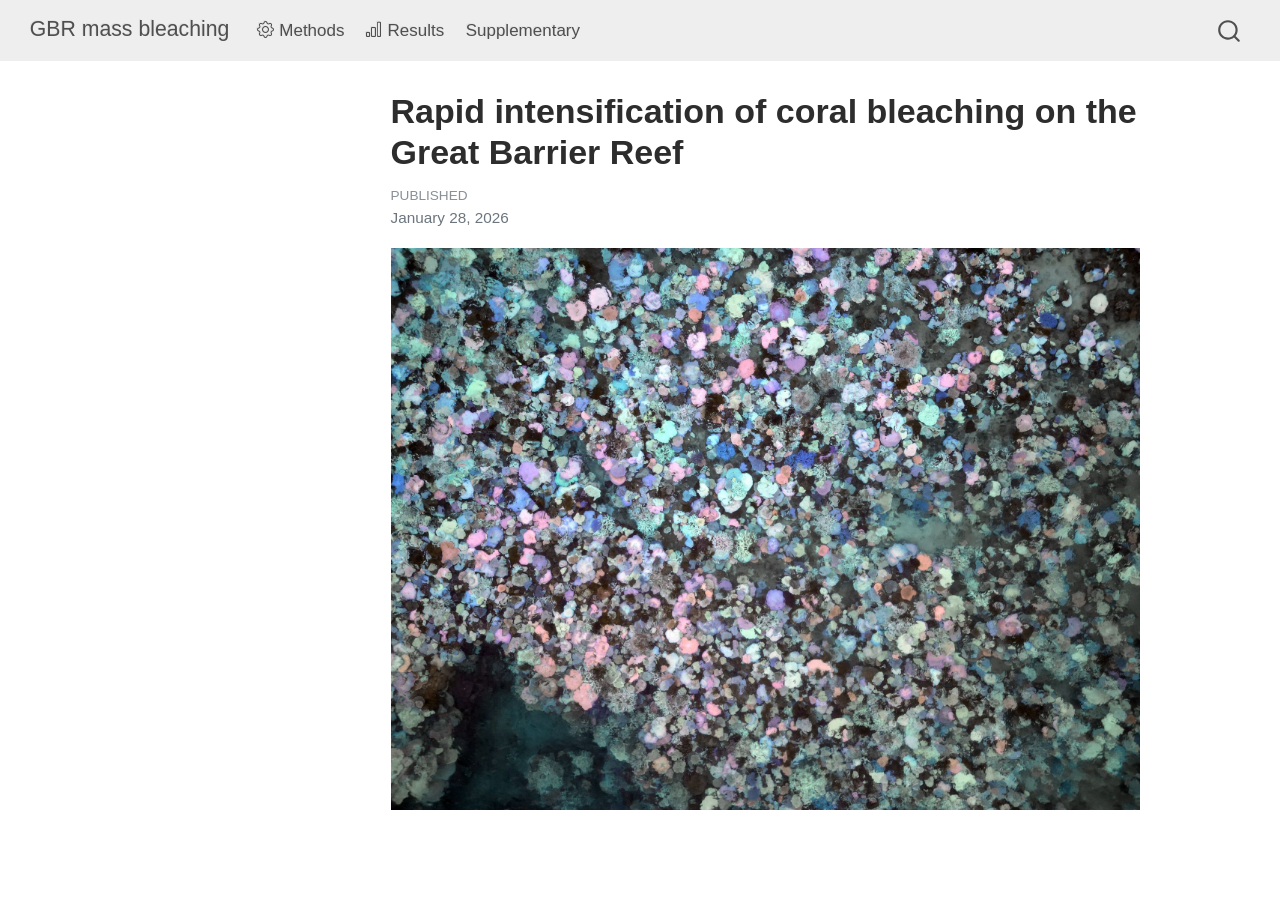
<file: docs/index.html>
<!DOCTYPE html>
<html xmlns="http://www.w3.org/1999/xhtml" lang="en" xml:lang="en"><head>

<meta charset="utf-8">
<meta name="generator" content="quarto-1.7.29">

<meta name="viewport" content="width=device-width, initial-scale=1.0, user-scalable=yes">

<meta name="dcterms.date" content="2026-01-28">

<title>Rapid intensification of coral bleaching on the Great Barrier Reef – GBR mass bleaching</title>
<style>
code{white-space: pre-wrap;}
span.smallcaps{font-variant: small-caps;}
div.columns{display: flex; gap: min(4vw, 1.5em);}
div.column{flex: auto; overflow-x: auto;}
div.hanging-indent{margin-left: 1.5em; text-indent: -1.5em;}
ul.task-list{list-style: none;}
ul.task-list li input[type="checkbox"] {
  width: 0.8em;
  margin: 0 0.8em 0.2em -1em; /* quarto-specific, see https://github.com/quarto-dev/quarto-cli/issues/4556 */ 
  vertical-align: middle;
}
</style>


<script src="site_libs/quarto-nav/quarto-nav.js"></script>
<script src="site_libs/quarto-nav/headroom.min.js"></script>
<script src="site_libs/clipboard/clipboard.min.js"></script>
<script src="site_libs/quarto-search/autocomplete.umd.js"></script>
<script src="site_libs/quarto-search/fuse.min.js"></script>
<script src="site_libs/quarto-search/quarto-search.js"></script>
<meta name="quarto:offset" content="./">
<script src="site_libs/quarto-html/quarto.js" type="module"></script>
<script src="site_libs/quarto-html/tabsets/tabsets.js" type="module"></script>
<script src="site_libs/quarto-html/popper.min.js"></script>
<script src="site_libs/quarto-html/tippy.umd.min.js"></script>
<script src="site_libs/quarto-html/anchor.min.js"></script>
<link href="site_libs/quarto-html/tippy.css" rel="stylesheet">
<link href="site_libs/quarto-html/quarto-syntax-highlighting-0815c480559380816a4d1ea211a47e91.css" rel="stylesheet" id="quarto-text-highlighting-styles">
<script src="site_libs/bootstrap/bootstrap.min.js"></script>
<link href="site_libs/bootstrap/bootstrap-icons.css" rel="stylesheet">
<link href="site_libs/bootstrap/bootstrap-0266d51b2f4985fa0bcdeac7e8e33983.min.css" rel="stylesheet" append-hash="true" id="quarto-bootstrap" data-mode="light">
<script id="quarto-search-options" type="application/json">{
  "location": "navbar",
  "copy-button": false,
  "collapse-after": 3,
  "panel-placement": "end",
  "type": "overlay",
  "limit": 50,
  "keyboard-shortcut": [
    "f",
    "/",
    "s"
  ],
  "show-item-context": false,
  "language": {
    "search-no-results-text": "No results",
    "search-matching-documents-text": "matching documents",
    "search-copy-link-title": "Copy link to search",
    "search-hide-matches-text": "Hide additional matches",
    "search-more-match-text": "more match in this document",
    "search-more-matches-text": "more matches in this document",
    "search-clear-button-title": "Clear",
    "search-text-placeholder": "",
    "search-detached-cancel-button-title": "Cancel",
    "search-submit-button-title": "Submit",
    "search-label": "Search"
  }
}</script>


</head>

<body class="floating nav-fixed fullcontent quarto-light">

<div id="quarto-search-results"></div>
  <header id="quarto-header" class="headroom fixed-top">
    <nav class="navbar navbar-expand-lg " data-bs-theme="dark">
      <div class="navbar-container container-fluid">
      <div class="navbar-brand-container mx-auto">
    <a class="navbar-brand" href="./index.html">
    <span class="navbar-title">GBR mass bleaching</span>
    </a>
  </div>
            <div id="quarto-search" class="" title="Search"></div>
          <button class="navbar-toggler" type="button" data-bs-toggle="collapse" data-bs-target="#navbarCollapse" aria-controls="navbarCollapse" role="menu" aria-expanded="false" aria-label="Toggle navigation" onclick="if (window.quartoToggleHeadroom) { window.quartoToggleHeadroom(); }">
  <span class="navbar-toggler-icon"></span>
</button>
          <div class="collapse navbar-collapse" id="navbarCollapse">
            <ul class="navbar-nav navbar-nav-scroll me-auto">
  <li class="nav-item">
    <a class="nav-link" href="./methods.html"> <i class="bi bi-gear" role="img">
</i> 
<span class="menu-text">Methods</span></a>
  </li>  
  <li class="nav-item">
    <a class="nav-link" href="./manuscript.html"> <i class="bi bi-bar-chart" role="img">
</i> 
<span class="menu-text">Results</span></a>
  </li>  
  <li class="nav-item">
    <a class="nav-link" href="./supplementary.html"> <i class="bi bi-id-card" role="img">
</i> 
<span class="menu-text">Supplementary</span></a>
  </li>  
</ul>
          </div> <!-- /navcollapse -->
            <div class="quarto-navbar-tools">
</div>
      </div> <!-- /container-fluid -->
    </nav>
</header>
<!-- content -->
<div id="quarto-content" class="quarto-container page-columns page-rows-contents page-layout-article page-navbar">
<!-- sidebar -->
  <nav id="quarto-sidebar" class="sidebar collapse collapse-horizontal quarto-sidebar-collapse-item sidebar-navigation floating overflow-auto">
    
</nav>
<div id="quarto-sidebar-glass" class="quarto-sidebar-collapse-item" data-bs-toggle="collapse" data-bs-target=".quarto-sidebar-collapse-item"></div>
<!-- margin-sidebar -->
    
<!-- main -->
<main class="content" id="quarto-document-content">

<header id="title-block-header" class="quarto-title-block default">
<div class="quarto-title">
<h1 class="title">Rapid intensification of coral bleaching on the Great Barrier Reef</h1>
</div>



<div class="quarto-title-meta">

    
    <div>
    <div class="quarto-title-meta-heading">Published</div>
    <div class="quarto-title-meta-contents">
      <p class="date">January 28, 2026</p>
    </div>
  </div>
  
    
  </div>
  


</header>


<div class="quarto-figure quarto-figure-center">
<figure class="figure">
<p><img src="images/iiF04oQC.jpeg" class="img-fluid quarto-figure quarto-figure-center figure-img"></p>
</figure>
</div>



</main> <!-- /main -->
<script id="quarto-html-after-body" type="application/javascript">
  window.document.addEventListener("DOMContentLoaded", function (event) {
    const icon = "";
    const anchorJS = new window.AnchorJS();
    anchorJS.options = {
      placement: 'right',
      icon: icon
    };
    anchorJS.add('.anchored');
    const isCodeAnnotation = (el) => {
      for (const clz of el.classList) {
        if (clz.startsWith('code-annotation-')) {                     
          return true;
        }
      }
      return false;
    }
    const onCopySuccess = function(e) {
      // button target
      const button = e.trigger;
      // don't keep focus
      button.blur();
      // flash "checked"
      button.classList.add('code-copy-button-checked');
      var currentTitle = button.getAttribute("title");
      button.setAttribute("title", "Copied!");
      let tooltip;
      if (window.bootstrap) {
        button.setAttribute("data-bs-toggle", "tooltip");
        button.setAttribute("data-bs-placement", "left");
        button.setAttribute("data-bs-title", "Copied!");
        tooltip = new bootstrap.Tooltip(button, 
          { trigger: "manual", 
            customClass: "code-copy-button-tooltip",
            offset: [0, -8]});
        tooltip.show();    
      }
      setTimeout(function() {
        if (tooltip) {
          tooltip.hide();
          button.removeAttribute("data-bs-title");
          button.removeAttribute("data-bs-toggle");
          button.removeAttribute("data-bs-placement");
        }
        button.setAttribute("title", currentTitle);
        button.classList.remove('code-copy-button-checked');
      }, 1000);
      // clear code selection
      e.clearSelection();
    }
    const getTextToCopy = function(trigger) {
        const codeEl = trigger.previousElementSibling.cloneNode(true);
        for (const childEl of codeEl.children) {
          if (isCodeAnnotation(childEl)) {
            childEl.remove();
          }
        }
        return codeEl.innerText;
    }
    const clipboard = new window.ClipboardJS('.code-copy-button:not([data-in-quarto-modal])', {
      text: getTextToCopy
    });
    clipboard.on('success', onCopySuccess);
    if (window.document.getElementById('quarto-embedded-source-code-modal')) {
      const clipboardModal = new window.ClipboardJS('.code-copy-button[data-in-quarto-modal]', {
        text: getTextToCopy,
        container: window.document.getElementById('quarto-embedded-source-code-modal')
      });
      clipboardModal.on('success', onCopySuccess);
    }
      var localhostRegex = new RegExp(/^(?:http|https):\/\/localhost\:?[0-9]*\//);
      var mailtoRegex = new RegExp(/^mailto:/);
        var filterRegex = new RegExp('/' + window.location.host + '/');
      var isInternal = (href) => {
          return filterRegex.test(href) || localhostRegex.test(href) || mailtoRegex.test(href);
      }
      // Inspect non-navigation links and adorn them if external
     var links = window.document.querySelectorAll('a[href]:not(.nav-link):not(.navbar-brand):not(.toc-action):not(.sidebar-link):not(.sidebar-item-toggle):not(.pagination-link):not(.no-external):not([aria-hidden]):not(.dropdown-item):not(.quarto-navigation-tool):not(.about-link)');
      for (var i=0; i<links.length; i++) {
        const link = links[i];
        if (!isInternal(link.href)) {
          // undo the damage that might have been done by quarto-nav.js in the case of
          // links that we want to consider external
          if (link.dataset.originalHref !== undefined) {
            link.href = link.dataset.originalHref;
          }
        }
      }
    function tippyHover(el, contentFn, onTriggerFn, onUntriggerFn) {
      const config = {
        allowHTML: true,
        maxWidth: 500,
        delay: 100,
        arrow: false,
        appendTo: function(el) {
            return el.parentElement;
        },
        interactive: true,
        interactiveBorder: 10,
        theme: 'quarto',
        placement: 'bottom-start',
      };
      if (contentFn) {
        config.content = contentFn;
      }
      if (onTriggerFn) {
        config.onTrigger = onTriggerFn;
      }
      if (onUntriggerFn) {
        config.onUntrigger = onUntriggerFn;
      }
      window.tippy(el, config); 
    }
    const noterefs = window.document.querySelectorAll('a[role="doc-noteref"]');
    for (var i=0; i<noterefs.length; i++) {
      const ref = noterefs[i];
      tippyHover(ref, function() {
        // use id or data attribute instead here
        let href = ref.getAttribute('data-footnote-href') || ref.getAttribute('href');
        try { href = new URL(href).hash; } catch {}
        const id = href.replace(/^#\/?/, "");
        const note = window.document.getElementById(id);
        if (note) {
          return note.innerHTML;
        } else {
          return "";
        }
      });
    }
    const xrefs = window.document.querySelectorAll('a.quarto-xref');
    const processXRef = (id, note) => {
      // Strip column container classes
      const stripColumnClz = (el) => {
        el.classList.remove("page-full", "page-columns");
        if (el.children) {
          for (const child of el.children) {
            stripColumnClz(child);
          }
        }
      }
      stripColumnClz(note)
      if (id === null || id.startsWith('sec-')) {
        // Special case sections, only their first couple elements
        const container = document.createElement("div");
        if (note.children && note.children.length > 2) {
          container.appendChild(note.children[0].cloneNode(true));
          for (let i = 1; i < note.children.length; i++) {
            const child = note.children[i];
            if (child.tagName === "P" && child.innerText === "") {
              continue;
            } else {
              container.appendChild(child.cloneNode(true));
              break;
            }
          }
          if (window.Quarto?.typesetMath) {
            window.Quarto.typesetMath(container);
          }
          return container.innerHTML
        } else {
          if (window.Quarto?.typesetMath) {
            window.Quarto.typesetMath(note);
          }
          return note.innerHTML;
        }
      } else {
        // Remove any anchor links if they are present
        const anchorLink = note.querySelector('a.anchorjs-link');
        if (anchorLink) {
          anchorLink.remove();
        }
        if (window.Quarto?.typesetMath) {
          window.Quarto.typesetMath(note);
        }
        if (note.classList.contains("callout")) {
          return note.outerHTML;
        } else {
          return note.innerHTML;
        }
      }
    }
    for (var i=0; i<xrefs.length; i++) {
      const xref = xrefs[i];
      tippyHover(xref, undefined, function(instance) {
        instance.disable();
        let url = xref.getAttribute('href');
        let hash = undefined; 
        if (url.startsWith('#')) {
          hash = url;
        } else {
          try { hash = new URL(url).hash; } catch {}
        }
        if (hash) {
          const id = hash.replace(/^#\/?/, "");
          const note = window.document.getElementById(id);
          if (note !== null) {
            try {
              const html = processXRef(id, note.cloneNode(true));
              instance.setContent(html);
            } finally {
              instance.enable();
              instance.show();
            }
          } else {
            // See if we can fetch this
            fetch(url.split('#')[0])
            .then(res => res.text())
            .then(html => {
              const parser = new DOMParser();
              const htmlDoc = parser.parseFromString(html, "text/html");
              const note = htmlDoc.getElementById(id);
              if (note !== null) {
                const html = processXRef(id, note);
                instance.setContent(html);
              } 
            }).finally(() => {
              instance.enable();
              instance.show();
            });
          }
        } else {
          // See if we can fetch a full url (with no hash to target)
          // This is a special case and we should probably do some content thinning / targeting
          fetch(url)
          .then(res => res.text())
          .then(html => {
            const parser = new DOMParser();
            const htmlDoc = parser.parseFromString(html, "text/html");
            const note = htmlDoc.querySelector('main.content');
            if (note !== null) {
              // This should only happen for chapter cross references
              // (since there is no id in the URL)
              // remove the first header
              if (note.children.length > 0 && note.children[0].tagName === "HEADER") {
                note.children[0].remove();
              }
              const html = processXRef(null, note);
              instance.setContent(html);
            } 
          }).finally(() => {
            instance.enable();
            instance.show();
          });
        }
      }, function(instance) {
      });
    }
        let selectedAnnoteEl;
        const selectorForAnnotation = ( cell, annotation) => {
          let cellAttr = 'data-code-cell="' + cell + '"';
          let lineAttr = 'data-code-annotation="' +  annotation + '"';
          const selector = 'span[' + cellAttr + '][' + lineAttr + ']';
          return selector;
        }
        const selectCodeLines = (annoteEl) => {
          const doc = window.document;
          const targetCell = annoteEl.getAttribute("data-target-cell");
          const targetAnnotation = annoteEl.getAttribute("data-target-annotation");
          const annoteSpan = window.document.querySelector(selectorForAnnotation(targetCell, targetAnnotation));
          const lines = annoteSpan.getAttribute("data-code-lines").split(",");
          const lineIds = lines.map((line) => {
            return targetCell + "-" + line;
          })
          let top = null;
          let height = null;
          let parent = null;
          if (lineIds.length > 0) {
              //compute the position of the single el (top and bottom and make a div)
              const el = window.document.getElementById(lineIds[0]);
              top = el.offsetTop;
              height = el.offsetHeight;
              parent = el.parentElement.parentElement;
            if (lineIds.length > 1) {
              const lastEl = window.document.getElementById(lineIds[lineIds.length - 1]);
              const bottom = lastEl.offsetTop + lastEl.offsetHeight;
              height = bottom - top;
            }
            if (top !== null && height !== null && parent !== null) {
              // cook up a div (if necessary) and position it 
              let div = window.document.getElementById("code-annotation-line-highlight");
              if (div === null) {
                div = window.document.createElement("div");
                div.setAttribute("id", "code-annotation-line-highlight");
                div.style.position = 'absolute';
                parent.appendChild(div);
              }
              div.style.top = top - 2 + "px";
              div.style.height = height + 4 + "px";
              div.style.left = 0;
              let gutterDiv = window.document.getElementById("code-annotation-line-highlight-gutter");
              if (gutterDiv === null) {
                gutterDiv = window.document.createElement("div");
                gutterDiv.setAttribute("id", "code-annotation-line-highlight-gutter");
                gutterDiv.style.position = 'absolute';
                const codeCell = window.document.getElementById(targetCell);
                const gutter = codeCell.querySelector('.code-annotation-gutter');
                gutter.appendChild(gutterDiv);
              }
              gutterDiv.style.top = top - 2 + "px";
              gutterDiv.style.height = height + 4 + "px";
            }
            selectedAnnoteEl = annoteEl;
          }
        };
        const unselectCodeLines = () => {
          const elementsIds = ["code-annotation-line-highlight", "code-annotation-line-highlight-gutter"];
          elementsIds.forEach((elId) => {
            const div = window.document.getElementById(elId);
            if (div) {
              div.remove();
            }
          });
          selectedAnnoteEl = undefined;
        };
          // Handle positioning of the toggle
      window.addEventListener(
        "resize",
        throttle(() => {
          elRect = undefined;
          if (selectedAnnoteEl) {
            selectCodeLines(selectedAnnoteEl);
          }
        }, 10)
      );
      function throttle(fn, ms) {
      let throttle = false;
      let timer;
        return (...args) => {
          if(!throttle) { // first call gets through
              fn.apply(this, args);
              throttle = true;
          } else { // all the others get throttled
              if(timer) clearTimeout(timer); // cancel #2
              timer = setTimeout(() => {
                fn.apply(this, args);
                timer = throttle = false;
              }, ms);
          }
        };
      }
        // Attach click handler to the DT
        const annoteDls = window.document.querySelectorAll('dt[data-target-cell]');
        for (const annoteDlNode of annoteDls) {
          annoteDlNode.addEventListener('click', (event) => {
            const clickedEl = event.target;
            if (clickedEl !== selectedAnnoteEl) {
              unselectCodeLines();
              const activeEl = window.document.querySelector('dt[data-target-cell].code-annotation-active');
              if (activeEl) {
                activeEl.classList.remove('code-annotation-active');
              }
              selectCodeLines(clickedEl);
              clickedEl.classList.add('code-annotation-active');
            } else {
              // Unselect the line
              unselectCodeLines();
              clickedEl.classList.remove('code-annotation-active');
            }
          });
        }
    const findCites = (el) => {
      const parentEl = el.parentElement;
      if (parentEl) {
        const cites = parentEl.dataset.cites;
        if (cites) {
          return {
            el,
            cites: cites.split(' ')
          };
        } else {
          return findCites(el.parentElement)
        }
      } else {
        return undefined;
      }
    };
    var bibliorefs = window.document.querySelectorAll('a[role="doc-biblioref"]');
    for (var i=0; i<bibliorefs.length; i++) {
      const ref = bibliorefs[i];
      const citeInfo = findCites(ref);
      if (citeInfo) {
        tippyHover(citeInfo.el, function() {
          var popup = window.document.createElement('div');
          citeInfo.cites.forEach(function(cite) {
            var citeDiv = window.document.createElement('div');
            citeDiv.classList.add('hanging-indent');
            citeDiv.classList.add('csl-entry');
            var biblioDiv = window.document.getElementById('ref-' + cite);
            if (biblioDiv) {
              citeDiv.innerHTML = biblioDiv.innerHTML;
            }
            popup.appendChild(citeDiv);
          });
          return popup.innerHTML;
        });
      }
    }
  });
  </script>
</div> <!-- /content -->




</body></html>
</file>
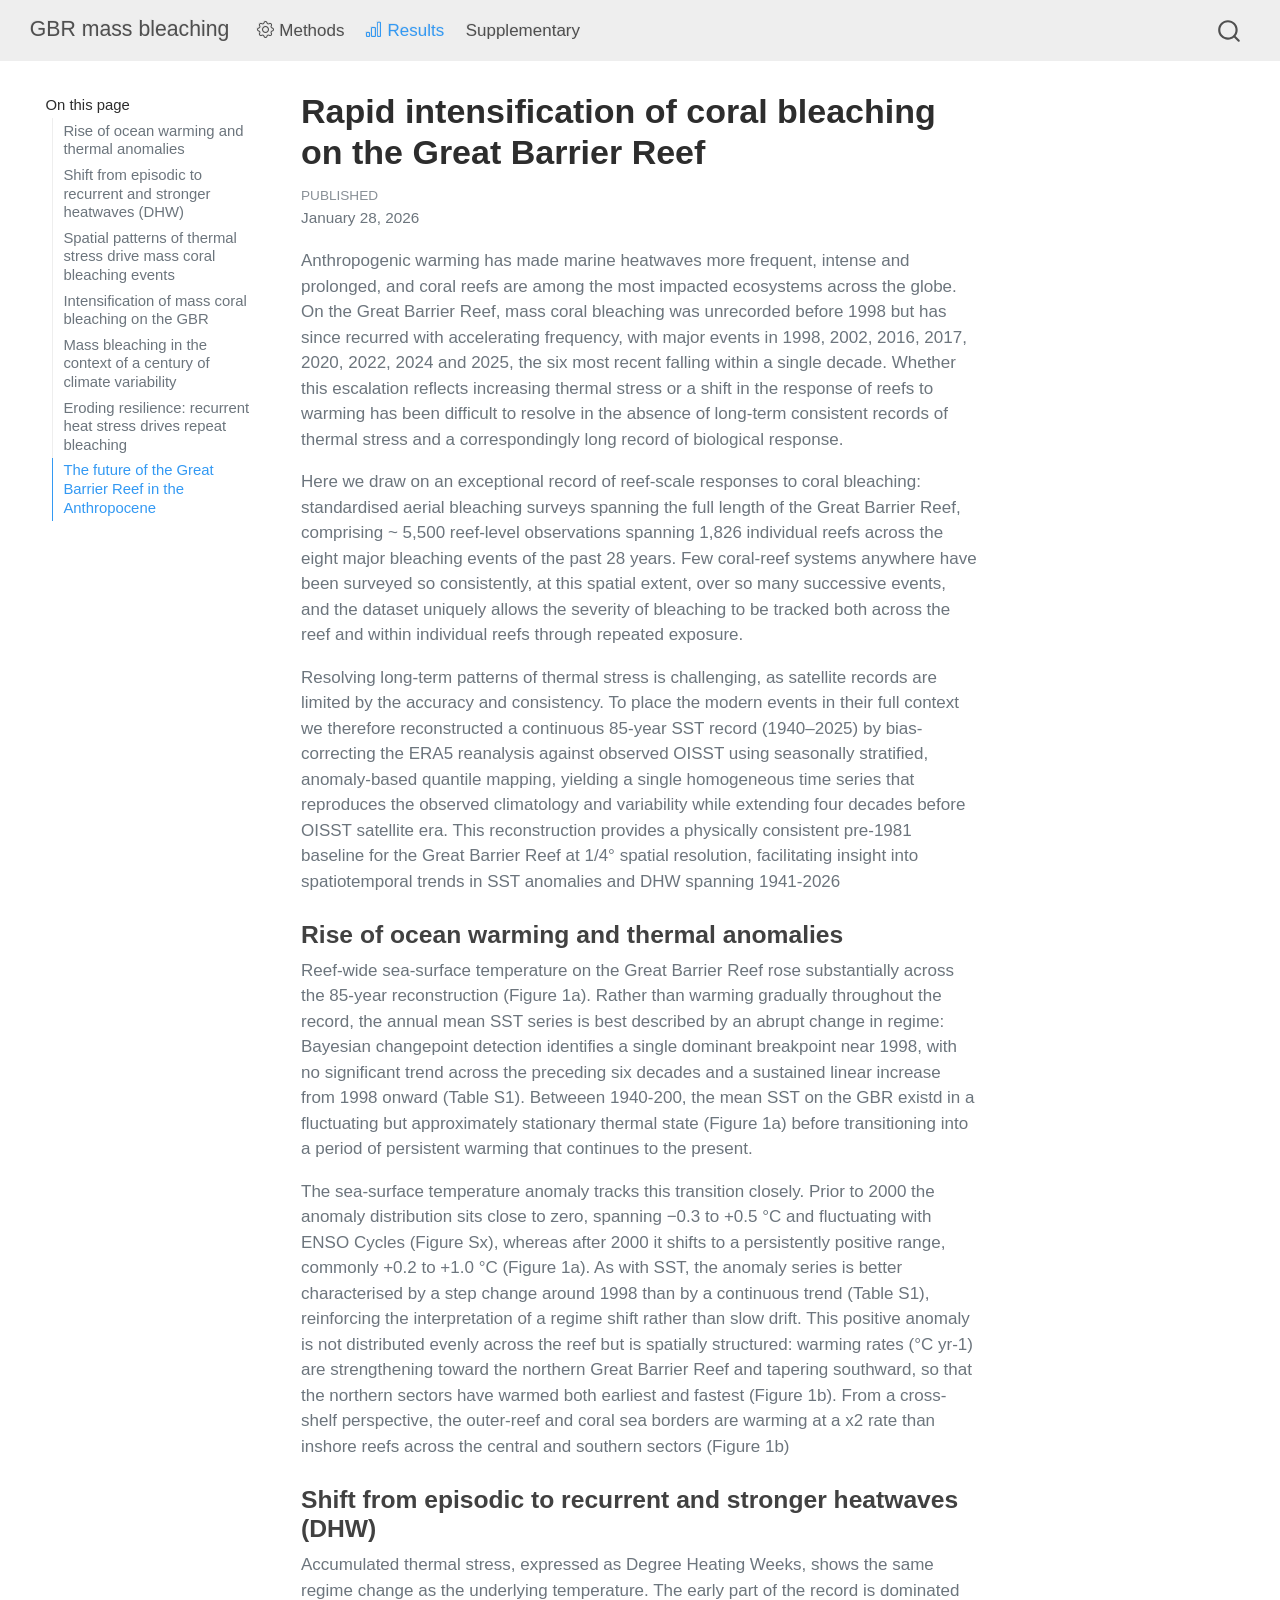
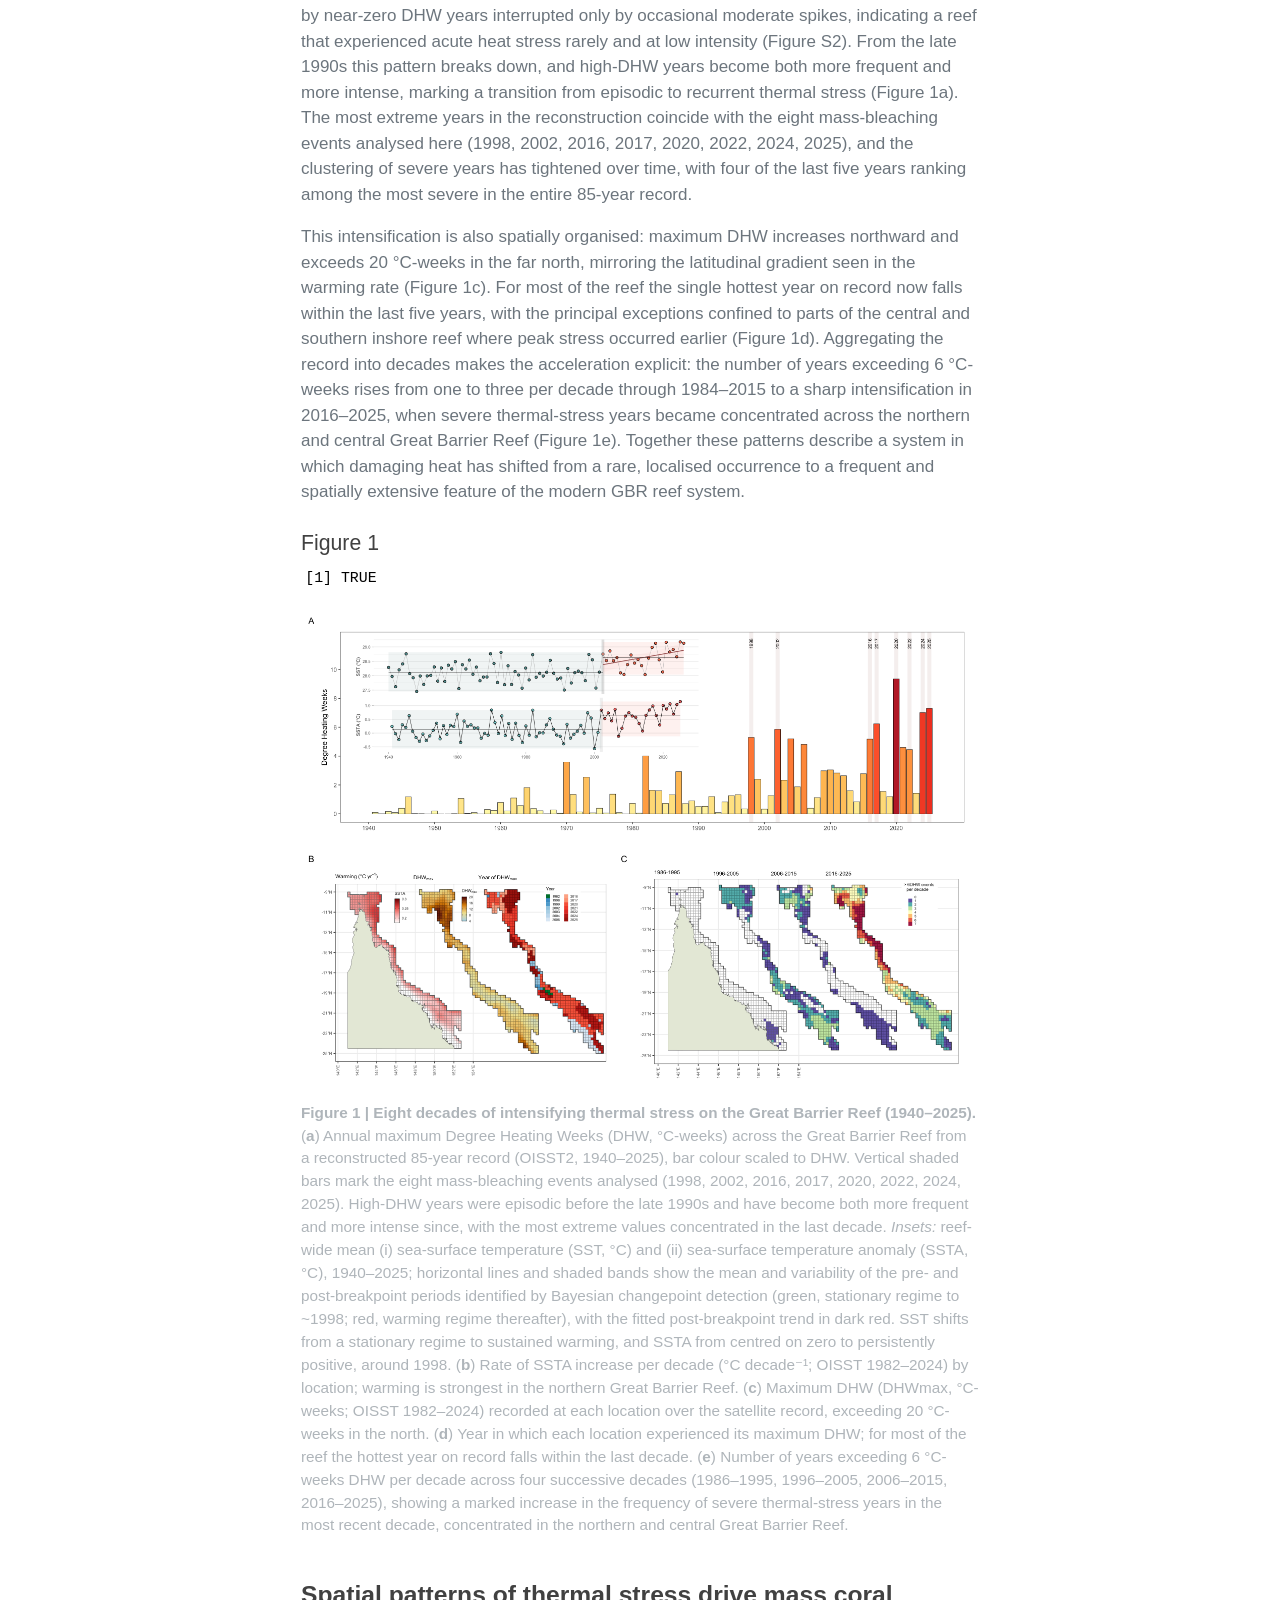
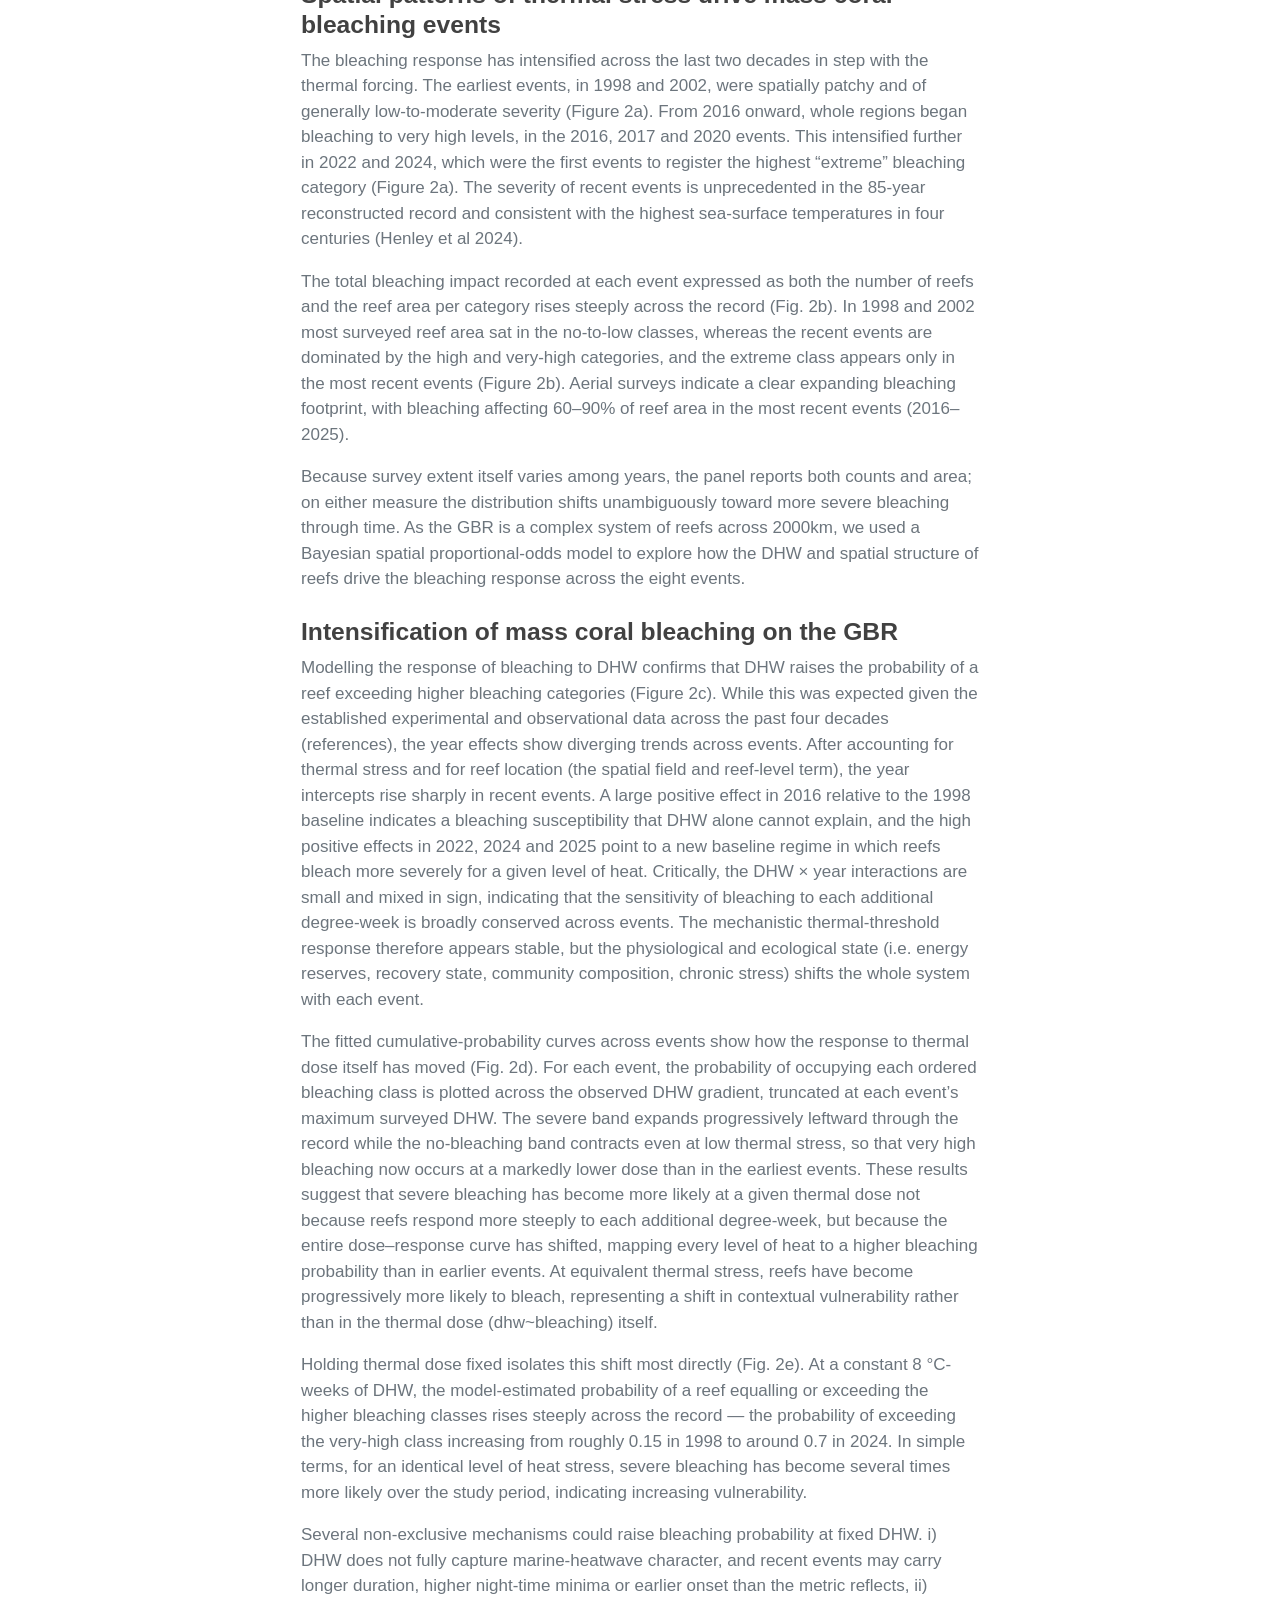
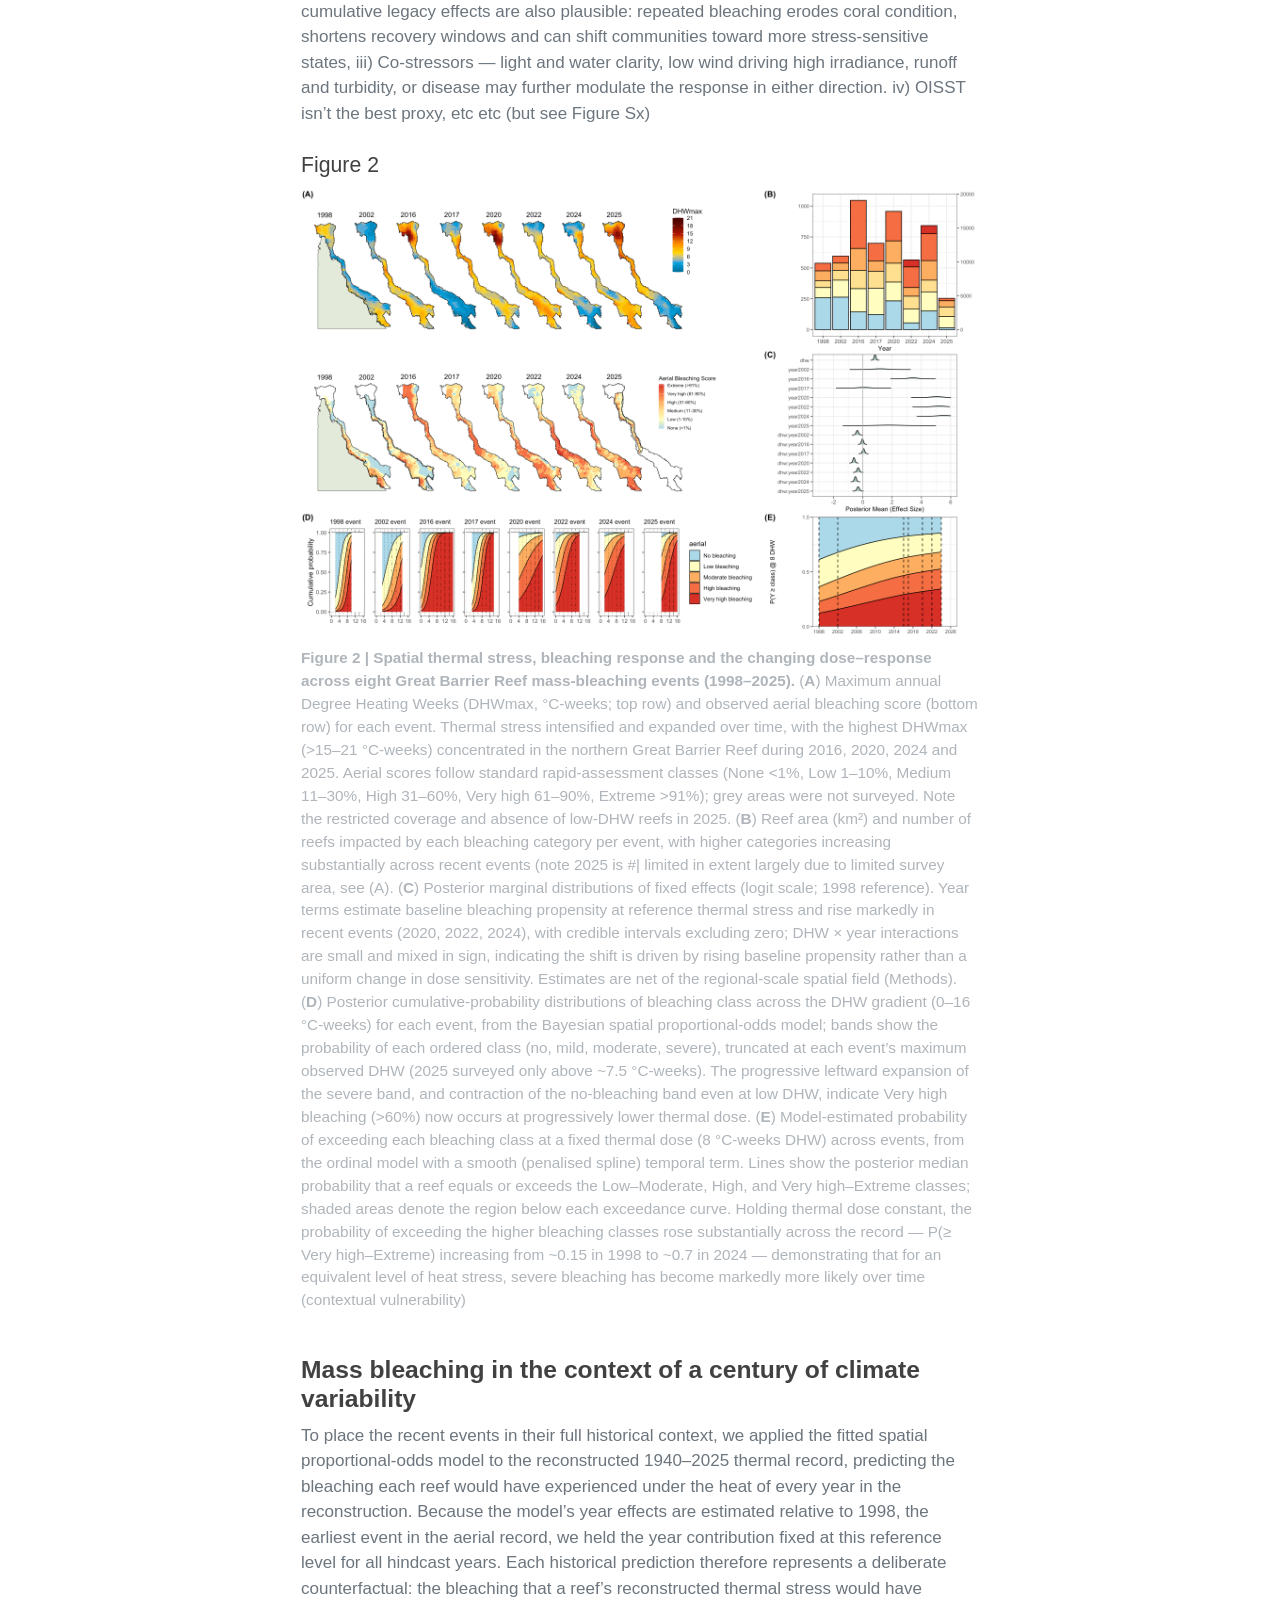
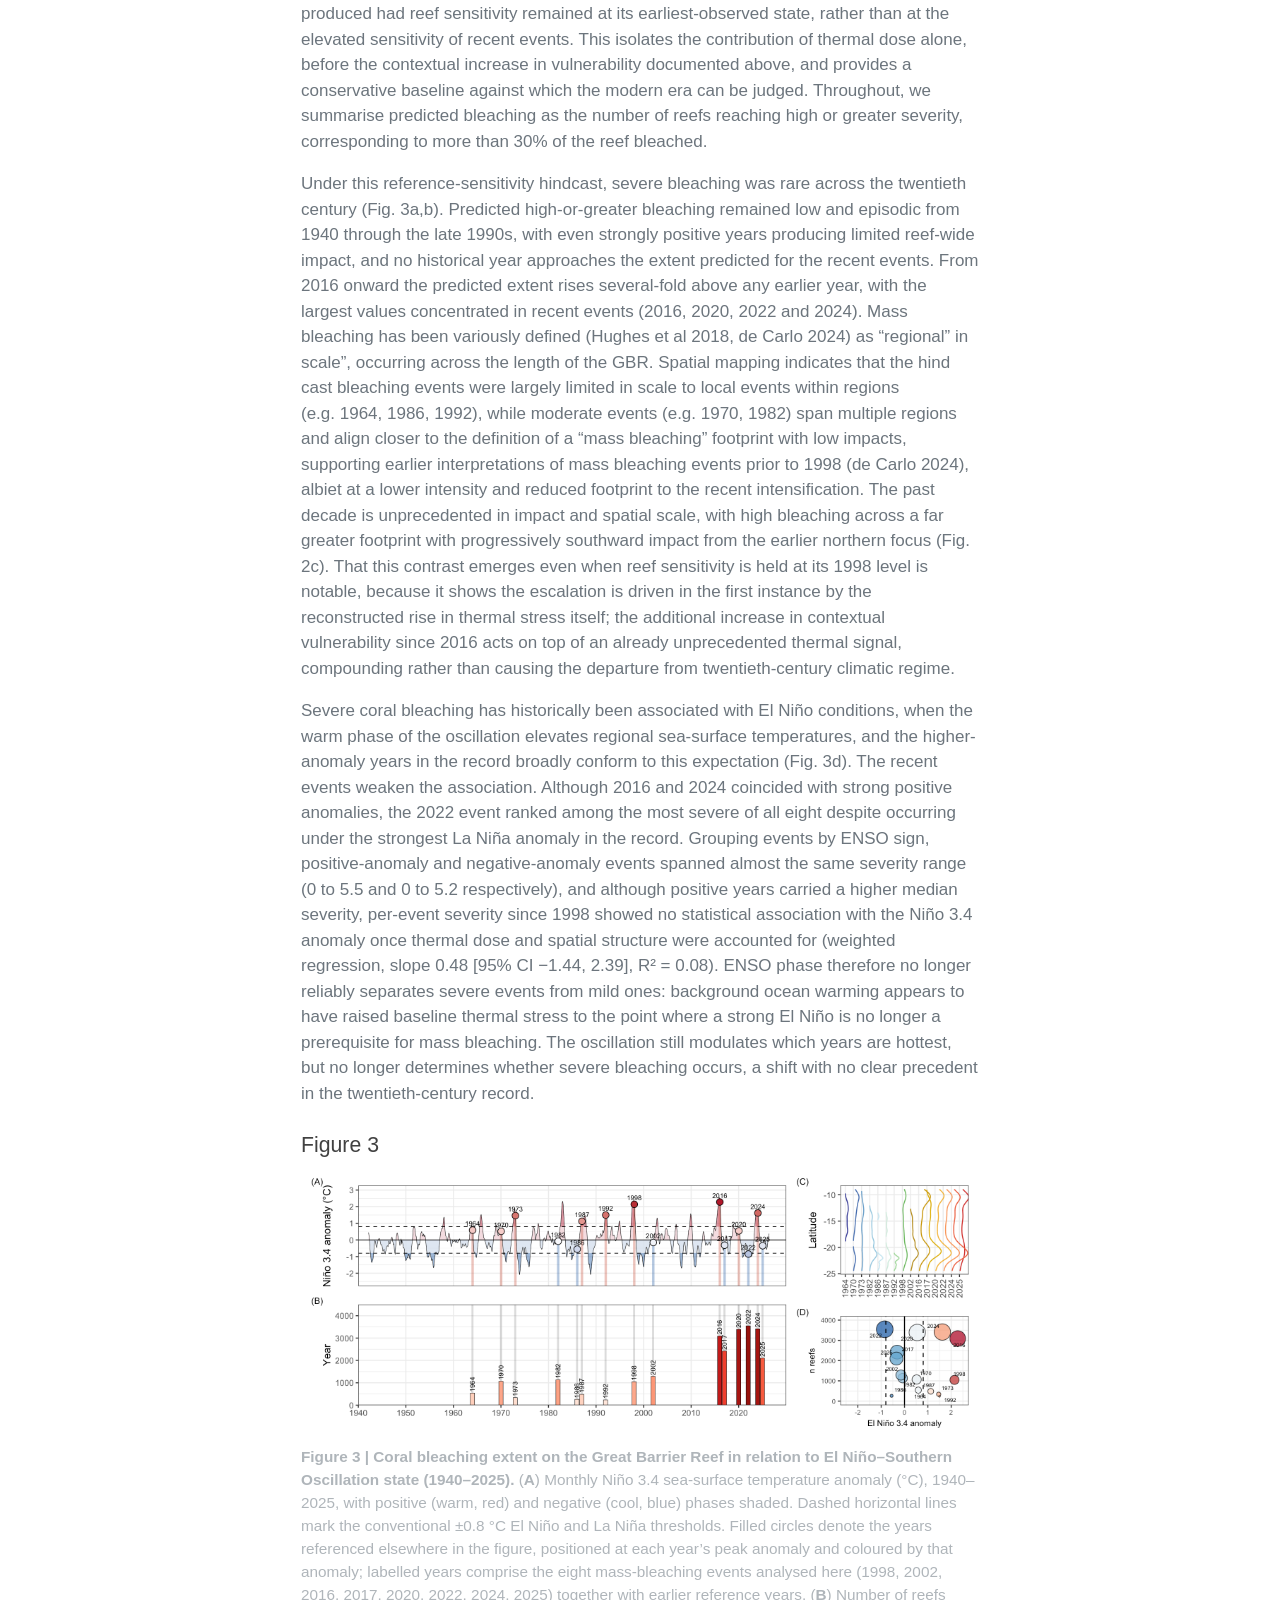
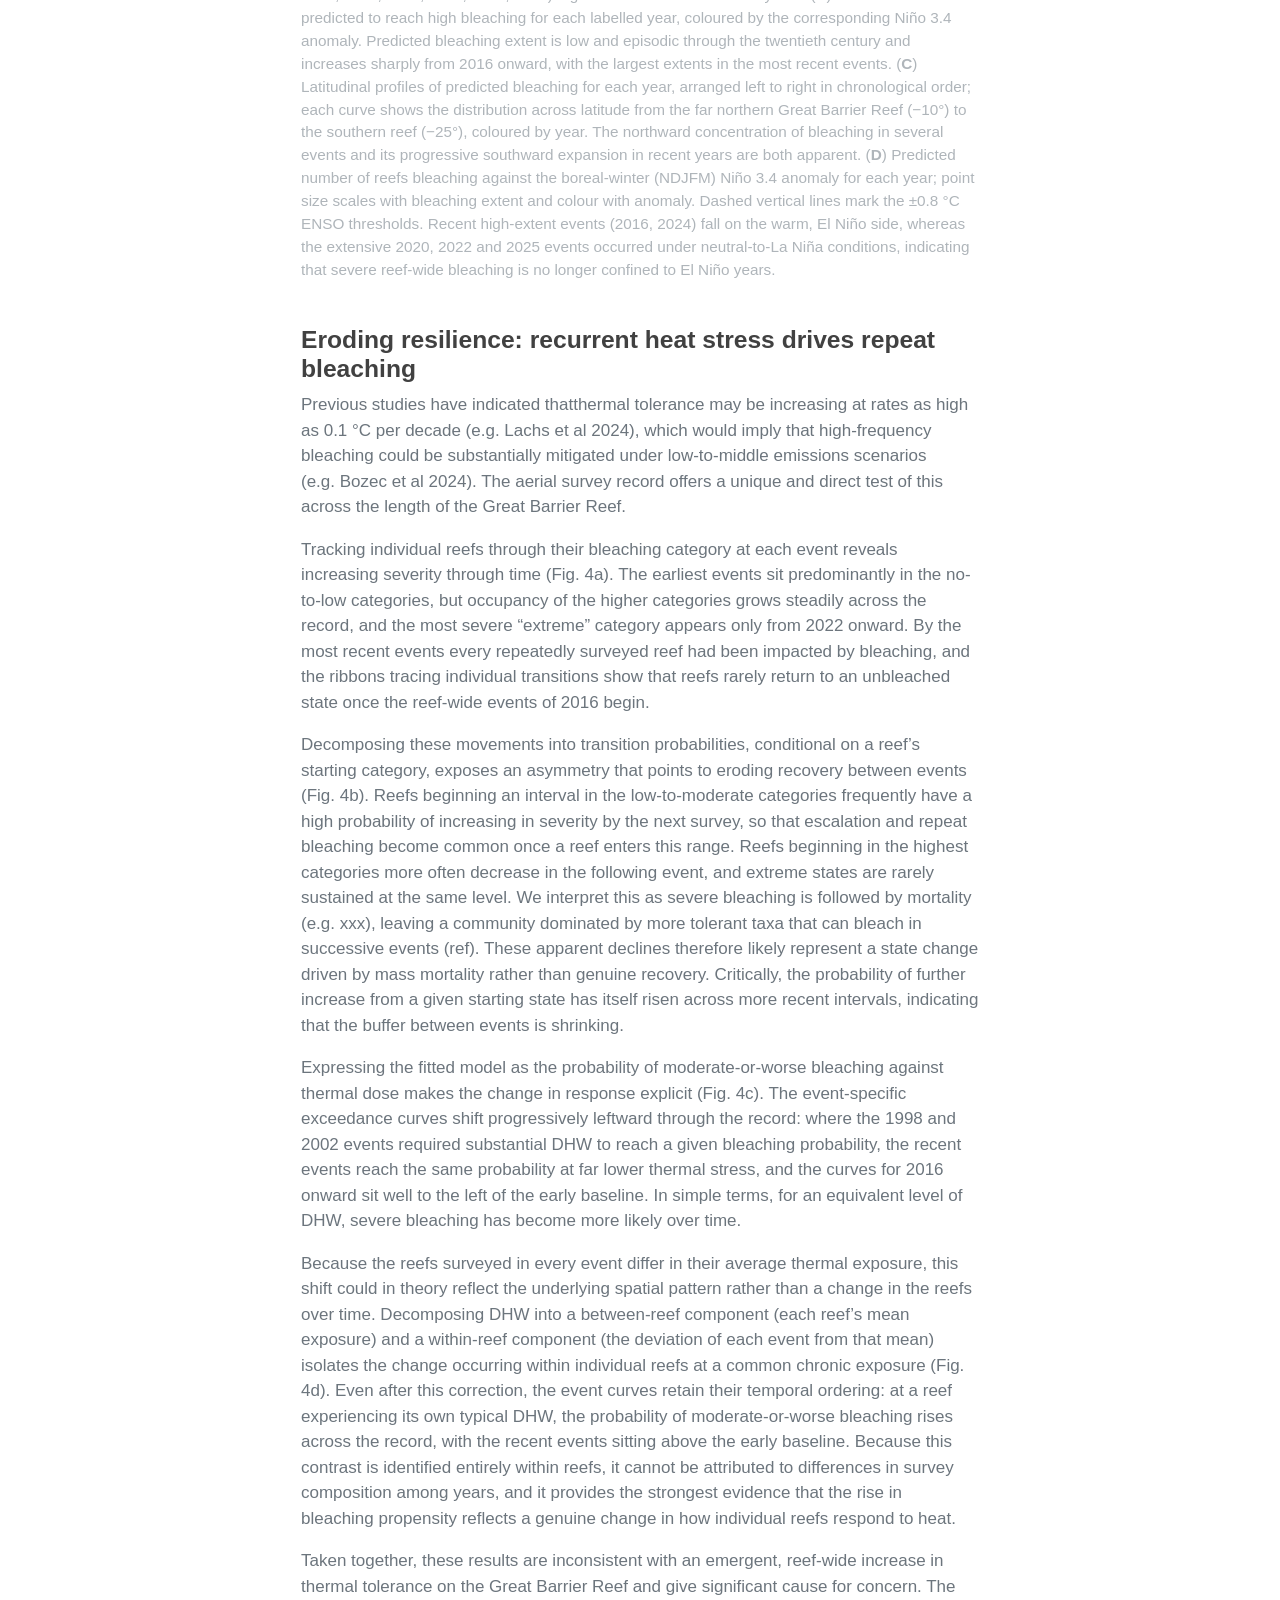
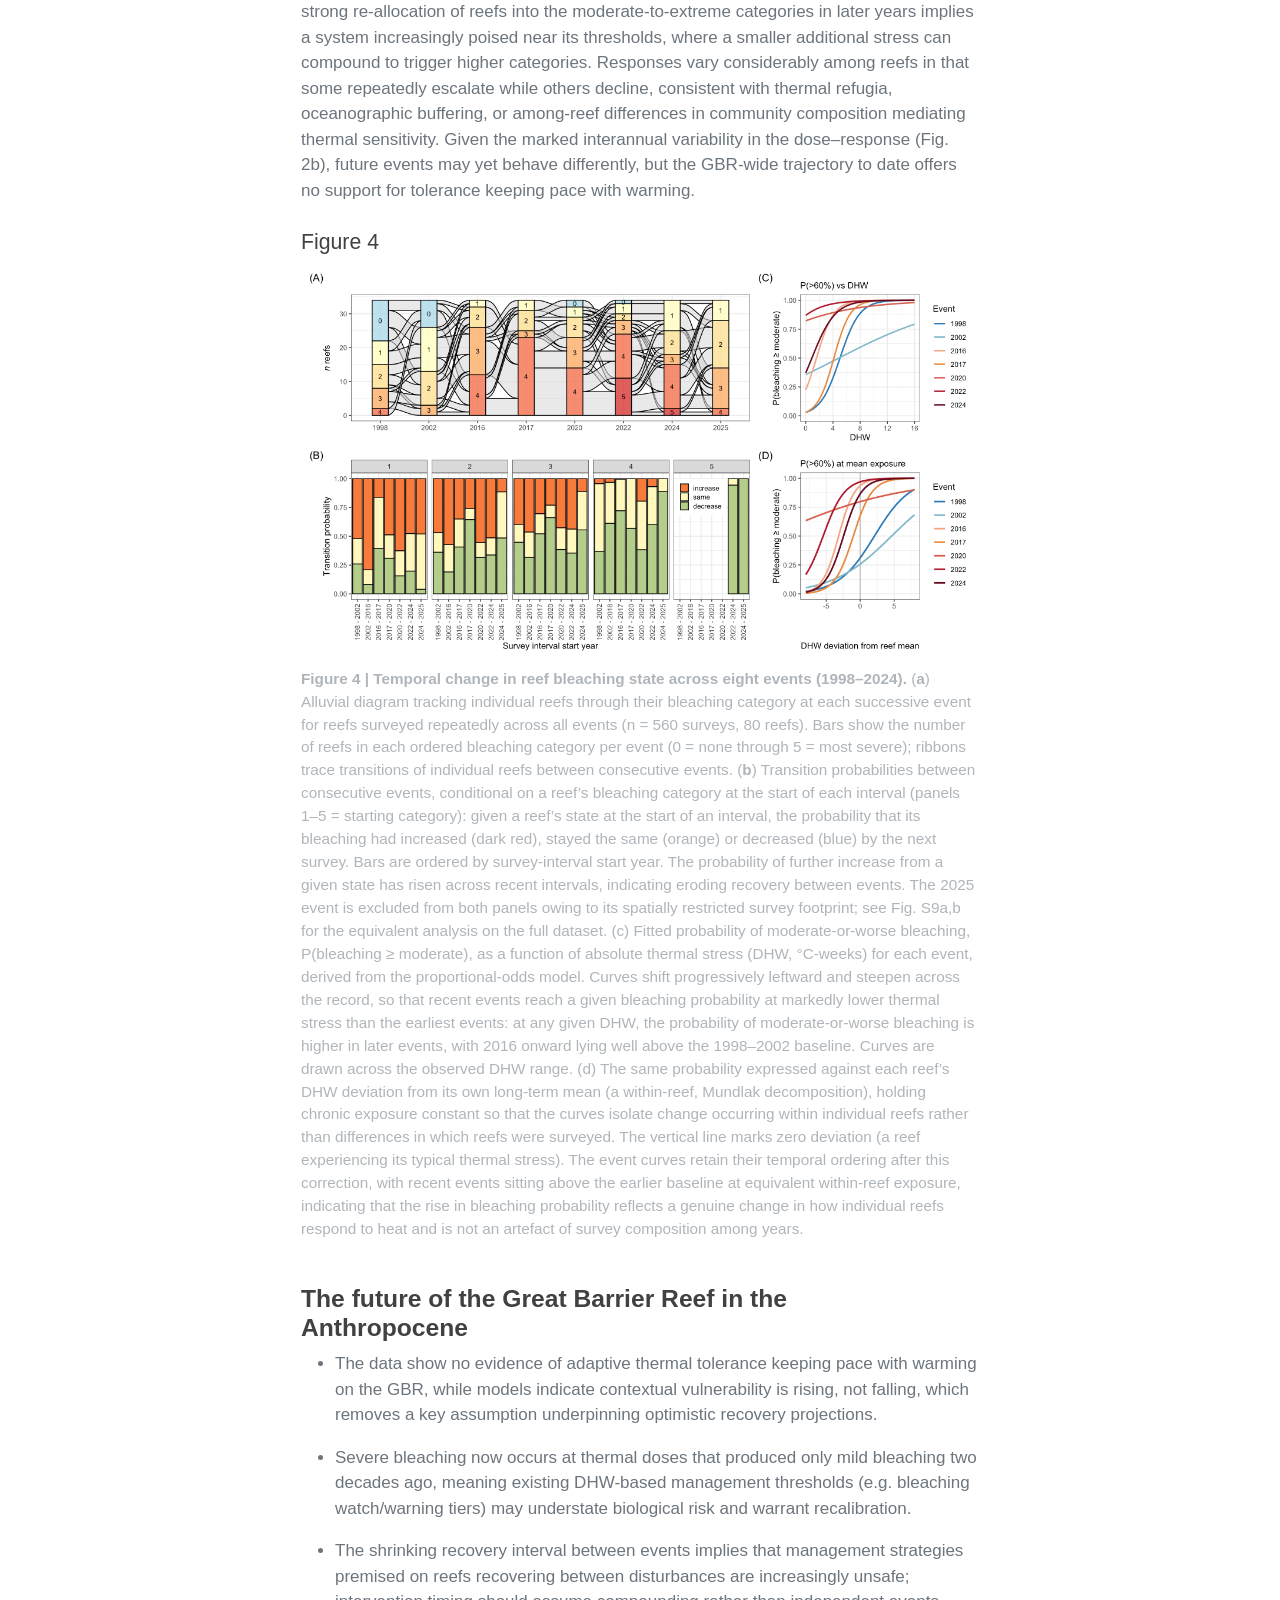
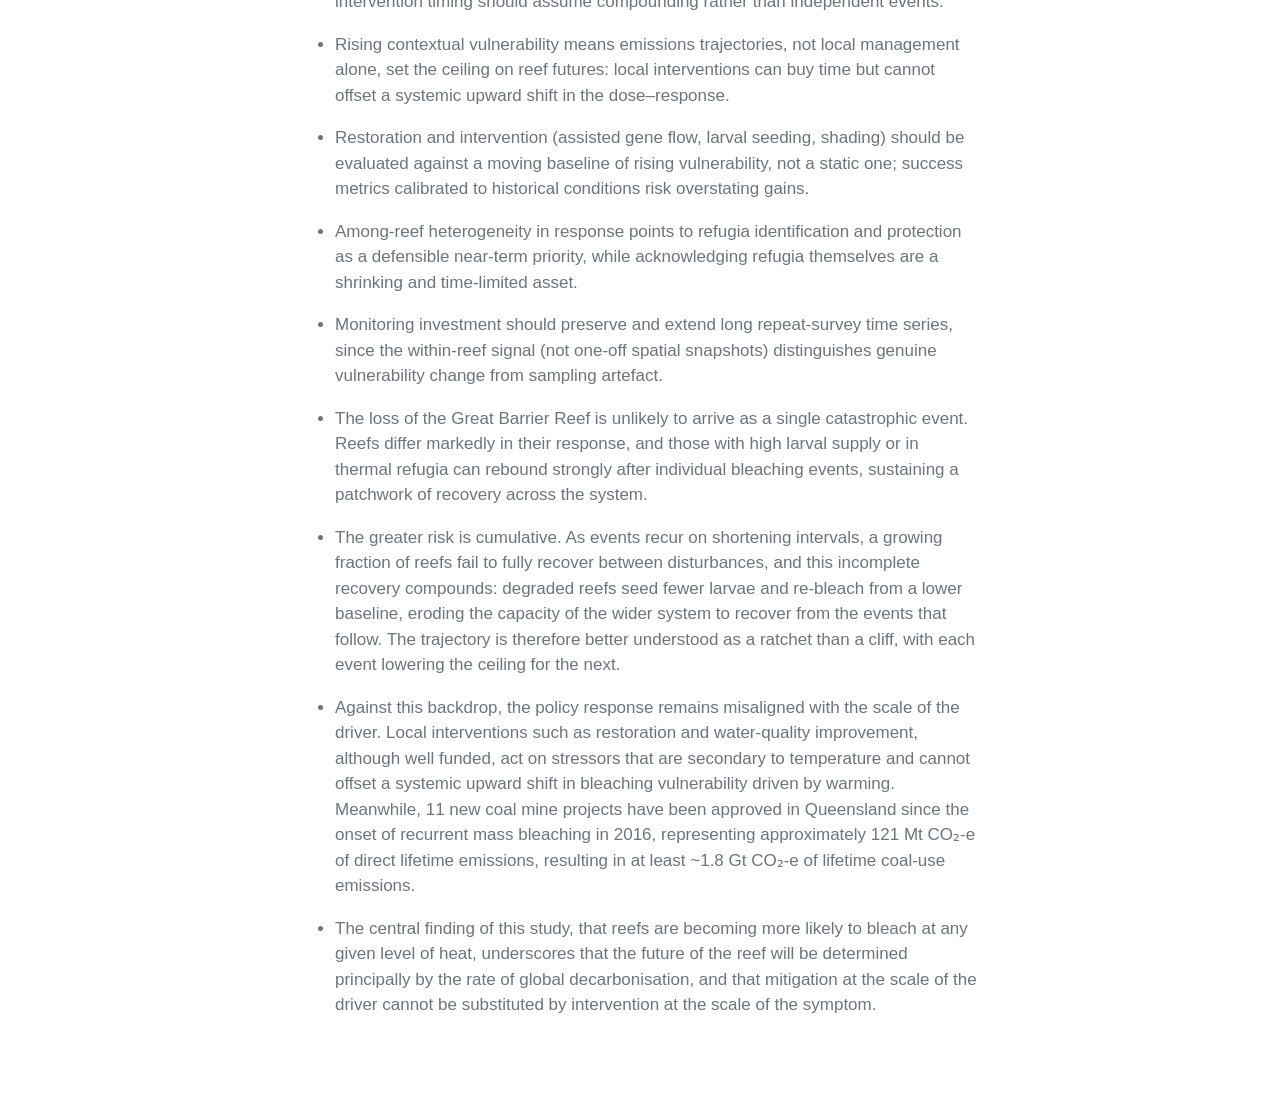
<file: docs/manuscript.html>
<!DOCTYPE html>
<html xmlns="http://www.w3.org/1999/xhtml" lang="en" xml:lang="en"><head>

<meta charset="utf-8">
<meta name="generator" content="quarto-1.7.29">

<meta name="viewport" content="width=device-width, initial-scale=1.0, user-scalable=yes">

<meta name="dcterms.date" content="2026-01-28">

<title>Rapid intensification of coral bleaching on the Great Barrier Reef – GBR mass bleaching</title>
<style>
code{white-space: pre-wrap;}
span.smallcaps{font-variant: small-caps;}
div.columns{display: flex; gap: min(4vw, 1.5em);}
div.column{flex: auto; overflow-x: auto;}
div.hanging-indent{margin-left: 1.5em; text-indent: -1.5em;}
ul.task-list{list-style: none;}
ul.task-list li input[type="checkbox"] {
  width: 0.8em;
  margin: 0 0.8em 0.2em -1em; /* quarto-specific, see https://github.com/quarto-dev/quarto-cli/issues/4556 */ 
  vertical-align: middle;
}
</style>


<script src="site_libs/quarto-nav/quarto-nav.js"></script>
<script src="site_libs/quarto-nav/headroom.min.js"></script>
<script src="site_libs/clipboard/clipboard.min.js"></script>
<script src="site_libs/quarto-search/autocomplete.umd.js"></script>
<script src="site_libs/quarto-search/fuse.min.js"></script>
<script src="site_libs/quarto-search/quarto-search.js"></script>
<meta name="quarto:offset" content="./">
<script src="site_libs/quarto-html/quarto.js" type="module"></script>
<script src="site_libs/quarto-html/tabsets/tabsets.js" type="module"></script>
<script src="site_libs/quarto-html/popper.min.js"></script>
<script src="site_libs/quarto-html/tippy.umd.min.js"></script>
<script src="site_libs/quarto-html/anchor.min.js"></script>
<link href="site_libs/quarto-html/tippy.css" rel="stylesheet">
<link href="site_libs/quarto-html/quarto-syntax-highlighting-0815c480559380816a4d1ea211a47e91.css" rel="stylesheet" id="quarto-text-highlighting-styles">
<script src="site_libs/bootstrap/bootstrap.min.js"></script>
<link href="site_libs/bootstrap/bootstrap-icons.css" rel="stylesheet">
<link href="site_libs/bootstrap/bootstrap-0266d51b2f4985fa0bcdeac7e8e33983.min.css" rel="stylesheet" append-hash="true" id="quarto-bootstrap" data-mode="light">
<script id="quarto-search-options" type="application/json">{
  "location": "navbar",
  "copy-button": false,
  "collapse-after": 3,
  "panel-placement": "end",
  "type": "overlay",
  "limit": 50,
  "keyboard-shortcut": [
    "f",
    "/",
    "s"
  ],
  "show-item-context": false,
  "language": {
    "search-no-results-text": "No results",
    "search-matching-documents-text": "matching documents",
    "search-copy-link-title": "Copy link to search",
    "search-hide-matches-text": "Hide additional matches",
    "search-more-match-text": "more match in this document",
    "search-more-matches-text": "more matches in this document",
    "search-clear-button-title": "Clear",
    "search-text-placeholder": "",
    "search-detached-cancel-button-title": "Cancel",
    "search-submit-button-title": "Submit",
    "search-label": "Search"
  }
}</script>


</head>

<body class="floating nav-fixed quarto-light">

<div id="quarto-search-results"></div>
  <header id="quarto-header" class="headroom fixed-top">
    <nav class="navbar navbar-expand-lg " data-bs-theme="dark">
      <div class="navbar-container container-fluid">
      <div class="navbar-brand-container mx-auto">
    <a class="navbar-brand" href="./index.html">
    <span class="navbar-title">GBR mass bleaching</span>
    </a>
  </div>
            <div id="quarto-search" class="" title="Search"></div>
          <button class="navbar-toggler" type="button" data-bs-toggle="collapse" data-bs-target="#navbarCollapse" aria-controls="navbarCollapse" role="menu" aria-expanded="false" aria-label="Toggle navigation" onclick="if (window.quartoToggleHeadroom) { window.quartoToggleHeadroom(); }">
  <span class="navbar-toggler-icon"></span>
</button>
          <div class="collapse navbar-collapse" id="navbarCollapse">
            <ul class="navbar-nav navbar-nav-scroll me-auto">
  <li class="nav-item">
    <a class="nav-link" href="./methods.html"> <i class="bi bi-gear" role="img">
</i> 
<span class="menu-text">Methods</span></a>
  </li>  
  <li class="nav-item">
    <a class="nav-link active" href="./manuscript.html" aria-current="page"> <i class="bi bi-bar-chart" role="img">
</i> 
<span class="menu-text">Results</span></a>
  </li>  
  <li class="nav-item">
    <a class="nav-link" href="./supplementary.html"> <i class="bi bi-id-card" role="img">
</i> 
<span class="menu-text">Supplementary</span></a>
  </li>  
</ul>
          </div> <!-- /navcollapse -->
            <div class="quarto-navbar-tools">
</div>
      </div> <!-- /container-fluid -->
    </nav>
</header>
<!-- content -->
<div id="quarto-content" class="quarto-container page-columns page-rows-contents page-layout-article page-navbar">
<!-- sidebar -->
  <nav id="quarto-sidebar" class="sidebar collapse collapse-horizontal quarto-sidebar-collapse-item sidebar-navigation floating overflow-auto">
    <nav id="TOC" role="doc-toc" class="toc-active">
    <h2 id="toc-title">On this page</h2>
   
  <ul>
  <li><a href="#rise-of-ocean-warming-and-thermal-anomalies" id="toc-rise-of-ocean-warming-and-thermal-anomalies" class="nav-link active" data-scroll-target="#rise-of-ocean-warming-and-thermal-anomalies">Rise of ocean warming and thermal anomalies</a></li>
  <li><a href="#shift-from-episodic-to-recurrent-and-stronger-heatwaves-dhw" id="toc-shift-from-episodic-to-recurrent-and-stronger-heatwaves-dhw" class="nav-link" data-scroll-target="#shift-from-episodic-to-recurrent-and-stronger-heatwaves-dhw">Shift from episodic to recurrent and stronger heatwaves (DHW)</a></li>
  <li><a href="#spatial-patterns-of-thermal-stress-drive-mass-coral-bleaching-events" id="toc-spatial-patterns-of-thermal-stress-drive-mass-coral-bleaching-events" class="nav-link" data-scroll-target="#spatial-patterns-of-thermal-stress-drive-mass-coral-bleaching-events">Spatial patterns of thermal stress drive mass coral bleaching events</a></li>
  <li><a href="#intensification-of-mass-coral-bleaching-on-the-gbr" id="toc-intensification-of-mass-coral-bleaching-on-the-gbr" class="nav-link" data-scroll-target="#intensification-of-mass-coral-bleaching-on-the-gbr">Intensification of mass coral bleaching on the GBR</a></li>
  <li><a href="#mass-bleaching-in-the-context-of-a-century-of-climate-variability" id="toc-mass-bleaching-in-the-context-of-a-century-of-climate-variability" class="nav-link" data-scroll-target="#mass-bleaching-in-the-context-of-a-century-of-climate-variability">Mass bleaching in the context of a century of climate variability</a></li>
  <li><a href="#eroding-resilience-recurrent-heat-stress-drives-repeat-bleaching" id="toc-eroding-resilience-recurrent-heat-stress-drives-repeat-bleaching" class="nav-link" data-scroll-target="#eroding-resilience-recurrent-heat-stress-drives-repeat-bleaching">Eroding resilience: recurrent heat stress drives repeat bleaching</a></li>
  <li><a href="#the-future-of-the-great-barrier-reef-in-the-anthropocene" id="toc-the-future-of-the-great-barrier-reef-in-the-anthropocene" class="nav-link" data-scroll-target="#the-future-of-the-great-barrier-reef-in-the-anthropocene">The future of the Great Barrier Reef in the Anthropocene</a></li>
  </ul>
</nav>
</nav>
<div id="quarto-sidebar-glass" class="quarto-sidebar-collapse-item" data-bs-toggle="collapse" data-bs-target=".quarto-sidebar-collapse-item"></div>
<!-- margin-sidebar -->
    <div id="quarto-margin-sidebar" class="sidebar margin-sidebar zindex-bottom">
    </div>
<!-- main -->
<main class="content" id="quarto-document-content">

<header id="title-block-header" class="quarto-title-block default">
<div class="quarto-title">
<h1 class="title">Rapid intensification of coral bleaching on the Great Barrier Reef</h1>
</div>



<div class="quarto-title-meta">

    
    <div>
    <div class="quarto-title-meta-heading">Published</div>
    <div class="quarto-title-meta-contents">
      <p class="date">January 28, 2026</p>
    </div>
  </div>
  
    
  </div>
  


</header>


<p>Anthropogenic warming has made marine heatwaves more frequent, intense and prolonged, and coral reefs are among the most impacted ecosystems across the globe. On the Great Barrier Reef, mass coral bleaching was unrecorded before 1998 but has since recurred with accelerating frequency, with major events in 1998, 2002, 2016, 2017, 2020, 2022, 2024 and 2025, the six most recent falling within a single decade. Whether this escalation reflects increasing thermal stress or a shift in the response of reefs to warming has been difficult to resolve in the absence of long-term consistent records of thermal stress and a correspondingly long record of biological response.</p>
<p>Here we draw on an exceptional record of reef-scale responses to coral bleaching: standardised aerial bleaching surveys spanning the full length of the Great Barrier Reef, comprising ~ 5,500 reef-level observations spanning 1,826 individual reefs across the eight major bleaching events of the past 28 years. Few coral-reef systems anywhere have been surveyed so consistently, at this spatial extent, over so many successive events, and the dataset uniquely allows the severity of bleaching to be tracked both across the reef and within individual reefs through repeated exposure.</p>
<p>Resolving long-term patterns of thermal stress is challenging, as satellite records are limited by the accuracy and consistency. To place the modern events in their full context we therefore reconstructed a continuous 85-year SST record (1940–2025) by bias-correcting the ERA5 reanalysis against observed OISST using seasonally stratified, anomaly-based quantile mapping, yielding a single homogeneous time series that reproduces the observed climatology and variability while extending four decades before OISST satellite era. This reconstruction provides a physically consistent pre-1981 baseline for the Great Barrier Reef at 1/4° spatial resolution, facilitating insight into spatiotemporal trends in SST anomalies and DHW spanning 1941-2026</p>
<section id="rise-of-ocean-warming-and-thermal-anomalies" class="level3">
<h3 class="anchored" data-anchor-id="rise-of-ocean-warming-and-thermal-anomalies">Rise of ocean warming and thermal anomalies</h3>
<p>Reef-wide sea-surface temperature on the Great Barrier Reef rose substantially across the 85-year reconstruction (Figure 1a). Rather than warming gradually throughout the record, the annual mean SST series is best described by an abrupt change in regime: Bayesian changepoint detection identifies a single dominant breakpoint near 1998, with no significant trend across the preceding six decades and a sustained linear increase from 1998 onward (Table S1). Betweeen 1940-200, the mean SST on the GBR existd in a fluctuating but approximately stationary thermal state (Figure 1a) before transitioning into a period of persistent warming that continues to the present.</p>
<p>The sea-surface temperature anomaly tracks this transition closely. Prior to 2000 the anomaly distribution sits close to zero, spanning −0.3 to +0.5 °C and fluctuating with ENSO Cycles (Figure Sx), whereas after 2000 it shifts to a persistently positive range, commonly +0.2 to +1.0 °C (Figure 1a). As with SST, the anomaly series is better characterised by a step change around 1998 than by a continuous trend (Table S1), reinforcing the interpretation of a regime shift rather than slow drift. This positive anomaly is not distributed evenly across the reef but is spatially structured: warming rates (°C yr-1) are strengthening toward the northern Great Barrier Reef and tapering southward, so that the northern sectors have warmed both earliest and fastest (Figure 1b). From a cross-shelf perspective, the outer-reef and coral sea borders are warming at a x2 rate than inshore reefs across the central and southern sectors (Figure 1b)</p>
</section>
<section id="shift-from-episodic-to-recurrent-and-stronger-heatwaves-dhw" class="level3">
<h3 class="anchored" data-anchor-id="shift-from-episodic-to-recurrent-and-stronger-heatwaves-dhw">Shift from episodic to recurrent and stronger heatwaves (DHW)</h3>
<p>Accumulated thermal stress, expressed as Degree Heating Weeks, shows the same regime change as the underlying temperature. The early part of the record is dominated by near-zero DHW years interrupted only by occasional moderate spikes, indicating a reef that experienced acute heat stress rarely and at low intensity (Figure S2). From the late 1990s this pattern breaks down, and high-DHW years become both more frequent and more intense, marking a transition from episodic to recurrent thermal stress (Figure 1a). The most extreme years in the reconstruction coincide with the eight mass-bleaching events analysed here (1998, 2002, 2016, 2017, 2020, 2022, 2024, 2025), and the clustering of severe years has tightened over time, with four of the last five years ranking among the most severe in the entire 85-year record.</p>
<p>This intensification is also spatially organised: maximum DHW increases northward and exceeds 20 °C-weeks in the far north, mirroring the latitudinal gradient seen in the warming rate (Figure 1c). For most of the reef the single hottest year on record now falls within the last five years, with the principal exceptions confined to parts of the central and southern inshore reef where peak stress occurred earlier (Figure 1d). Aggregating the record into decades makes the acceleration explicit: the number of years exceeding 6 °C-weeks rises from one to three per decade through 1984–2015 to a sharp intensification in 2016–2025, when severe thermal-stress years became concentrated across the northern and central Great Barrier Reef (Figure 1e). Together these patterns describe a system in which damaging heat has shifted from a rare, localised occurrence to a frequent and spatially extensive feature of the modern GBR reef system.</p>
<section id="figure-1" class="level4">
<h4 class="anchored" data-anchor-id="figure-1">Figure 1</h4>
<div class="cell">
<div class="cell-output cell-output-stdout">
<pre><code>[1] TRUE</code></pre>
</div>
<div class="cell-output-display">
<div class="quarto-figure quarto-figure-center">
<figure class="figure">
<p><img src="manuscript_files/figure-html/unnamed-chunk-1-1.png" class="img-fluid figure-img" width="1344"></p>
<figcaption><strong>Figure 1 | Eight decades of intensifying thermal stress on the Great Barrier Reef (1940–2025).</strong> (<strong>a</strong>) Annual maximum Degree Heating Weeks (DHW, °C-weeks) across the Great Barrier Reef from a reconstructed 85-year record (OISST2, 1940–2025), bar colour scaled to DHW. Vertical shaded bars mark the eight mass-bleaching events analysed (1998, 2002, 2016, 2017, 2020, 2022, 2024, 2025). High-DHW years were episodic before the late 1990s and have become both more frequent and more intense since, with the most extreme values concentrated in the last decade. <em>Insets:</em> reef-wide mean (i) sea-surface temperature (SST, °C) and (ii) sea-surface temperature anomaly (SSTA, °C), 1940–2025; horizontal lines and shaded bands show the mean and variability of the pre- and post-breakpoint periods identified by Bayesian changepoint detection (green, stationary regime to ~1998; red, warming regime thereafter), with the fitted post-breakpoint trend in dark red. SST shifts from a stationary regime to sustained warming, and SSTA from centred on zero to persistently positive, around 1998. (<strong>b</strong>) Rate of SSTA increase per decade (°C decade⁻¹; OISST 1982–2024) by location; warming is strongest in the northern Great Barrier Reef. (<strong>c</strong>) Maximum DHW (DHWmax, °C-weeks; OISST 1982–2024) recorded at each location over the satellite record, exceeding 20 °C-weeks in the north. (<strong>d</strong>) Year in which each location experienced its maximum DHW; for most of the reef the hottest year on record falls within the last decade. (<strong>e</strong>) Number of years exceeding 6 °C-weeks DHW per decade across four successive decades (1986–1995, 1996–2005, 2006–2015, 2016–2025), showing a marked increase in the frequency of severe thermal-stress years in the most recent decade, concentrated in the northern and central Great Barrier Reef.</figcaption>
</figure>
</div>
</div>
</div>
</section>
</section>
<section id="spatial-patterns-of-thermal-stress-drive-mass-coral-bleaching-events" class="level3">
<h3 class="anchored" data-anchor-id="spatial-patterns-of-thermal-stress-drive-mass-coral-bleaching-events">Spatial patterns of thermal stress drive mass coral bleaching events</h3>
<p>The bleaching response has intensified across the last two decades in step with the thermal forcing. The earliest events, in 1998 and 2002, were spatially patchy and of generally low-to-moderate severity (Figure 2a). From 2016 onward, whole regions began bleaching to very high levels, in the 2016, 2017 and 2020 events. This intensified further in 2022 and 2024, which were the first events to register the highest “extreme” bleaching category (Figure 2a). The severity of recent events is unprecedented in the 85-year reconstructed record and consistent with the highest sea-surface temperatures in four centuries (Henley et al 2024).</p>
<p>The total bleaching impact recorded at each event expressed as both the number of reefs and the reef area per category rises steeply across the record (Fig. 2b). In 1998 and 2002 most surveyed reef area sat in the no-to-low classes, whereas the recent events are dominated by the high and very-high categories, and the extreme class appears only in the most recent events (Figure 2b). Aerial surveys indicate a clear expanding bleaching footprint, with bleaching affecting 60–90% of reef area in the most recent events (2016–2025).</p>
<p>Because survey extent itself varies among years, the panel reports both counts and area; on either measure the distribution shifts unambiguously toward more severe bleaching through time. As the GBR is a complex system of reefs across 2000km, we used a Bayesian spatial proportional-odds model to explore how the DHW and spatial structure of reefs drive the bleaching response across the eight events.</p>
</section>
<section id="intensification-of-mass-coral-bleaching-on-the-gbr" class="level3">
<h3 class="anchored" data-anchor-id="intensification-of-mass-coral-bleaching-on-the-gbr">Intensification of mass coral bleaching on the GBR</h3>
<p>Modelling the response of bleaching to DHW confirms that DHW raises the probability of a reef exceeding higher bleaching categories (Figure 2c). While this was expected given the established experimental and observational data across the past four decades (references), the year effects show diverging trends across events. After accounting for thermal stress and for reef location (the spatial field and reef-level term), the year intercepts rise sharply in recent events. A large positive effect in 2016 relative to the 1998 baseline indicates a bleaching susceptibility that DHW alone cannot explain, and the high positive effects in 2022, 2024 and 2025 point to a new baseline regime in which reefs bleach more severely for a given level of heat. Critically, the DHW × year interactions are small and mixed in sign, indicating that the sensitivity of bleaching to each additional degree-week is broadly conserved across events. The mechanistic thermal-threshold response therefore appears stable, but the physiological and ecological state (i.e.&nbsp;energy reserves, recovery state, community composition, chronic stress) shifts the whole system with each event.</p>
<p>The fitted cumulative-probability curves across events show how the response to thermal dose itself has moved (Fig. 2d). For each event, the probability of occupying each ordered bleaching class is plotted across the observed DHW gradient, truncated at each event’s maximum surveyed DHW. The severe band expands progressively leftward through the record while the no-bleaching band contracts even at low thermal stress, so that very high bleaching now occurs at a markedly lower dose than in the earliest events. These results suggest that severe bleaching has become more likely at a given thermal dose not because reefs respond more steeply to each additional degree-week, but because the entire dose–response curve has shifted, mapping every level of heat to a higher bleaching probability than in earlier events. At equivalent thermal stress, reefs have become progressively more likely to bleach, representing a shift in contextual vulnerability rather than in the thermal dose (dhw~bleaching) itself.</p>
<p>Holding thermal dose fixed isolates this shift most directly (Fig. 2e). At a constant 8 °C-weeks of DHW, the model-estimated probability of a reef equalling or exceeding the higher bleaching classes rises steeply across the record — the probability of exceeding the very-high class increasing from roughly 0.15 in 1998 to around 0.7 in 2024. In simple terms, for an identical level of heat stress, severe bleaching has become several times more likely over the study period, indicating increasing vulnerability.</p>
<p>Several non-exclusive mechanisms could raise bleaching probability at fixed DHW. i) DHW does not fully capture marine-heatwave character, and recent events may carry longer duration, higher night-time minima or earlier onset than the metric reflects, ii) cumulative legacy effects are also plausible: repeated bleaching erodes coral condition, shortens recovery windows and can shift communities toward more stress-sensitive states, iii) Co-stressors — light and water clarity, low wind driving high irradiance, runoff and turbidity, or disease may further modulate the response in either direction. iv) OISST isn’t the best proxy, etc etc (but see Figure Sx)</p>
<section id="figure-2" class="level4">
<h4 class="anchored" data-anchor-id="figure-2">Figure 2</h4>
<div class="cell">
<div class="cell-output-display">
<div class="quarto-figure quarto-figure-center">
<figure class="figure">
<p><img src="manuscript_files/figure-html/unnamed-chunk-11-1.png" class="img-fluid figure-img" style="width:100.0%"></p>
<figcaption><strong>Figure 2 | Spatial thermal stress, bleaching response and the changing dose–response across eight Great Barrier Reef mass-bleaching events (1998–2025).</strong> (<strong>A</strong>) Maximum annual Degree Heating Weeks (DHWmax, °C-weeks; top row) and observed aerial bleaching score (bottom row) for each event. Thermal stress intensified and expanded over time, with the highest DHWmax (&gt;15–21 °C-weeks) concentrated in the northern Great Barrier Reef during 2016, 2020, 2024 and 2025. Aerial scores follow standard rapid-assessment classes (None &lt;1%, Low 1–10%, Medium 11–30%, High 31–60%, Very high 61–90%, Extreme &gt;91%); grey areas were not surveyed. Note the restricted coverage and absence of low-DHW reefs in 2025. (<strong>B</strong>) Reef area (km²) and number of reefs impacted by each bleaching category per event, with higher categories increasing substantially across recent events (note 2025 is #| limited in extent largely due to limited survey area, see (A). (<strong>C</strong>) Posterior marginal distributions of fixed effects (logit scale; 1998 reference). Year terms estimate baseline bleaching propensity at reference thermal stress and rise markedly in recent events (2020, 2022, 2024), with credible intervals excluding zero; DHW × year interactions are small and mixed in sign, indicating the shift is driven by rising baseline propensity rather than a uniform change in dose sensitivity. Estimates are net of the regional-scale spatial field (Methods). (<strong>D</strong>) Posterior cumulative-probability distributions of bleaching class across the DHW gradient (0–16 °C-weeks) for each event, from the Bayesian spatial proportional-odds model; bands show the probability of each ordered class (no, mild, moderate, severe), truncated at each event’s maximum observed DHW (2025 surveyed only above ~7.5 °C-weeks). The progressive leftward expansion of the severe band, and contraction of the no-bleaching band even at low DHW, indicate Very high bleaching (&gt;60%) now occurs at progressively lower thermal dose. (<strong>E</strong>) Model-estimated probability of exceeding each bleaching class at a fixed thermal dose (8 °C-weeks DHW) across events, from the ordinal model with a smooth (penalised spline) temporal term. Lines show the posterior median probability that a reef equals or exceeds the Low–Moderate, High, and Very high–Extreme classes; shaded areas denote the region below each exceedance curve. Holding thermal dose constant, the probability of exceeding the higher bleaching classes rose substantially across the record — P(≥ Very high–Extreme) increasing from ~0.15 in 1998 to ~0.7 in 2024 — demonstrating that for an equivalent level of heat stress, severe bleaching has become markedly more likely over time (contextual vulnerability)</figcaption>
</figure>
</div>
</div>
</div>
</section>
</section>
<section id="mass-bleaching-in-the-context-of-a-century-of-climate-variability" class="level3">
<h3 class="anchored" data-anchor-id="mass-bleaching-in-the-context-of-a-century-of-climate-variability">Mass bleaching in the context of a century of climate variability</h3>
<p>To place the recent events in their full historical context, we applied the fitted spatial proportional-odds model to the reconstructed 1940–2025 thermal record, predicting the bleaching each reef would have experienced under the heat of every year in the reconstruction. Because the model’s year effects are estimated relative to 1998, the earliest event in the aerial record, we held the year contribution fixed at this reference level for all hindcast years. Each historical prediction therefore represents a deliberate counterfactual: the bleaching that a reef’s reconstructed thermal stress would have produced had reef sensitivity remained at its earliest-observed state, rather than at the elevated sensitivity of recent events. This isolates the contribution of thermal dose alone, before the contextual increase in vulnerability documented above, and provides a conservative baseline against which the modern era can be judged. Throughout, we summarise predicted bleaching as the number of reefs reaching high or greater severity, corresponding to more than 30% of the reef bleached.</p>
<p>Under this reference-sensitivity hindcast, severe bleaching was rare across the twentieth century (Fig. 3a,b). Predicted high-or-greater bleaching remained low and episodic from 1940 through the late 1990s, with even strongly positive years producing limited reef-wide impact, and no historical year approaches the extent predicted for the recent events. From 2016 onward the predicted extent rises several-fold above any earlier year, with the largest values concentrated in recent events (2016, 2020, 2022 and 2024). Mass bleaching has been variously defined (Hughes et al 2018, de Carlo 2024) as “regional” in scale”, occurring across the length of the GBR. Spatial mapping indicates that the hind cast bleaching events were largely limited in scale to local events within regions (e.g.&nbsp;1964, 1986, 1992), while moderate events (e.g.&nbsp;1970, 1982) span multiple regions and align closer to the definition of a “mass bleaching” footprint with low impacts, supporting earlier interpretations of mass bleaching events prior to 1998 (de Carlo 2024), albiet at a lower intensity and reduced footprint to the recent intensification. The past decade is unprecedented in impact and spatial scale, with high bleaching across a far greater footprint with progressively southward impact from the earlier northern focus (Fig. 2c). That this contrast emerges even when reef sensitivity is held at its 1998 level is notable, because it shows the escalation is driven in the first instance by the reconstructed rise in thermal stress itself; the additional increase in contextual vulnerability since 2016 acts on top of an already unprecedented thermal signal, compounding rather than causing the departure from twentieth-century climatic regime.</p>
<p>Severe coral bleaching has historically been associated with El Niño conditions, when the warm phase of the oscillation elevates regional sea-surface temperatures, and the higher-anomaly years in the record broadly conform to this expectation (Fig. 3d). The recent events weaken the association. Although 2016 and 2024 coincided with strong positive anomalies, the 2022 event ranked among the most severe of all eight despite occurring under the strongest La Niña anomaly in the record. Grouping events by ENSO sign, positive-anomaly and negative-anomaly events spanned almost the same severity range (0 to 5.5 and 0 to 5.2 respectively), and although positive years carried a higher median severity, per-event severity since 1998 showed no statistical association with the Niño 3.4 anomaly once thermal dose and spatial structure were accounted for (weighted regression, slope 0.48 [95% CI −1.44, 2.39], R² = 0.08). ENSO phase therefore no longer reliably separates severe events from mild ones: background ocean warming appears to have raised baseline thermal stress to the point where a strong El Niño is no longer a prerequisite for mass bleaching. The oscillation still modulates which years are hottest, but no longer determines whether severe bleaching occurs, a shift with no clear precedent in the twentieth-century record.</p>
<section id="figure-3" class="level4">
<h4 class="anchored" data-anchor-id="figure-3">Figure 3</h4>
<div class="cell">
<div class="cell-output-display">
<div class="quarto-figure quarto-figure-center">
<figure class="figure">
<p><img src="manuscript_files/figure-html/unnamed-chunk-13-1.png" class="img-fluid figure-img" width="960"></p>
<figcaption><strong>Figure 3 | Coral bleaching extent on the Great Barrier Reef in relation to El Niño–Southern Oscillation state (1940–2025).</strong> (<strong>A</strong>) Monthly Niño 3.4 sea-surface temperature anomaly (°C), 1940–2025, with positive (warm, red) and negative (cool, blue) phases shaded. Dashed horizontal lines mark the conventional ±0.8 °C El Niño and La Niña thresholds. Filled circles denote the years referenced elsewhere in the figure, positioned at each year’s peak anomaly and coloured by that anomaly; labelled years comprise the eight mass-bleaching events analysed here (1998, 2002, 2016, 2017, 2020, 2022, 2024, 2025) together with earlier reference years. (<strong>B</strong>) Number of reefs predicted to reach high bleaching for each labelled year, coloured by the corresponding Niño 3.4 anomaly. Predicted bleaching extent is low and episodic through the twentieth century and increases sharply from 2016 onward, with the largest extents in the most recent events. (<strong>C</strong>) Latitudinal profiles of predicted bleaching for each year, arranged left to right in chronological order; each curve shows the distribution across latitude from the far northern Great Barrier Reef (−10°) to the southern reef (−25°), coloured by year. The northward concentration of bleaching in several events and its progressive southward expansion in recent years are both apparent. (<strong>D</strong>) Predicted number of reefs bleaching against the boreal-winter (NDJFM) Niño 3.4 anomaly for each year; point size scales with bleaching extent and colour with anomaly. Dashed vertical lines mark the ±0.8 °C ENSO thresholds. Recent high-extent events (2016, 2024) fall on the warm, El Niño side, whereas the extensive 2020, 2022 and 2025 events occurred under neutral-to-La Niña conditions, indicating that severe reef-wide bleaching is no longer confined to El Niño years.</figcaption>
</figure>
</div>
</div>
</div>
</section>
</section>
<section id="eroding-resilience-recurrent-heat-stress-drives-repeat-bleaching" class="level3">
<h3 class="anchored" data-anchor-id="eroding-resilience-recurrent-heat-stress-drives-repeat-bleaching">Eroding resilience: recurrent heat stress drives repeat bleaching</h3>
<p>Previous studies have indicated thatthermal tolerance may be increasing at rates as high as 0.1 °C per decade (e.g.&nbsp;Lachs et al 2024), which would imply that high-frequency bleaching could be substantially mitigated under low-to-middle emissions scenarios (e.g.&nbsp;Bozec et al 2024). The aerial survey record offers a unique and direct test of this across the length of the Great Barrier Reef.</p>
<p>Tracking individual reefs through their bleaching category at each event reveals increasing severity through time (Fig. 4a). The earliest events sit predominantly in the no-to-low categories, but occupancy of the higher categories grows steadily across the record, and the most severe “extreme” category appears only from 2022 onward. By the most recent events every repeatedly surveyed reef had been impacted by bleaching, and the ribbons tracing individual transitions show that reefs rarely return to an unbleached state once the reef-wide events of 2016 begin.</p>
<p>Decomposing these movements into transition probabilities, conditional on a reef’s starting category, exposes an asymmetry that points to eroding recovery between events (Fig. 4b). Reefs beginning an interval in the low-to-moderate categories frequently have a high probability of increasing in severity by the next survey, so that escalation and repeat bleaching become common once a reef enters this range. Reefs beginning in the highest categories more often decrease in the following event, and extreme states are rarely sustained at the same level. We interpret this as severe bleaching is followed by mortality (e.g.&nbsp;xxx), leaving a community dominated by more tolerant taxa that can bleach in successive events (ref). These apparent declines therefore likely represent a state change driven by mass mortality rather than genuine recovery. Critically, the probability of further increase from a given starting state has itself risen across more recent intervals, indicating that the buffer between events is shrinking.</p>
<p>Expressing the fitted model as the probability of moderate-or-worse bleaching against thermal dose makes the change in response explicit (Fig. 4c). The event-specific exceedance curves shift progressively leftward through the record: where the 1998 and 2002 events required substantial DHW to reach a given bleaching probability, the recent events reach the same probability at far lower thermal stress, and the curves for 2016 onward sit well to the left of the early baseline. In simple terms, for an equivalent level of DHW, severe bleaching has become more likely over time.</p>
<p>Because the reefs surveyed in every event differ in their average thermal exposure, this shift could in theory reflect the underlying spatial pattern rather than a change in the reefs over time. Decomposing DHW into a between-reef component (each reef’s mean exposure) and a within-reef component (the deviation of each event from that mean) isolates the change occurring within individual reefs at a common chronic exposure (Fig. 4d). Even after this correction, the event curves retain their temporal ordering: at a reef experiencing its own typical DHW, the probability of moderate-or-worse bleaching rises across the record, with the recent events sitting above the early baseline. Because this contrast is identified entirely within reefs, it cannot be attributed to differences in survey composition among years, and it provides the strongest evidence that the rise in bleaching propensity reflects a genuine change in how individual reefs respond to heat.</p>
<p>Taken together, these results are inconsistent with an emergent, reef-wide increase in thermal tolerance on the Great Barrier Reef and give significant cause for concern. The strong re-allocation of reefs into the moderate-to-extreme categories in later years implies a system increasingly poised near its thresholds, where a smaller additional stress can compound to trigger higher categories. Responses vary considerably among reefs in that some repeatedly escalate while others decline, consistent with thermal refugia, oceanographic buffering, or among-reef differences in community composition mediating thermal sensitivity. Given the marked interannual variability in the dose–response (Fig. 2b), future events may yet behave differently, but the GBR-wide trajectory to date offers no support for tolerance keeping pace with warming.</p>
<section id="figure-4" class="level4">
<h4 class="anchored" data-anchor-id="figure-4">Figure 4</h4>
<div class="cell">
<div class="cell-output-display">
<div class="quarto-figure quarto-figure-center">
<figure class="figure">
<p><img src="manuscript_files/figure-html/unnamed-chunk-15-1.png" class="img-fluid figure-img" width="1152"></p>
<figcaption><strong>Figure 4 | Temporal change in reef bleaching state across eight events (1998–2024).</strong> (<strong>a</strong>) Alluvial diagram tracking individual reefs through their bleaching category at each successive event for reefs surveyed repeatedly across all events (n = 560 surveys, 80 reefs). Bars show the number of reefs in each ordered bleaching category per event (0 = none through 5 = most severe); ribbons trace transitions of individual reefs between consecutive events. (<strong>b</strong>) Transition probabilities between consecutive events, conditional on a reef’s bleaching category at the start of each interval (panels 1–5 = starting category): given a reef’s state at the start of an interval, the probability that its bleaching had increased (dark red), stayed the same (orange) or decreased (blue) by the next survey. Bars are ordered by survey-interval start year. The probability of further increase from a given state has risen across recent intervals, indicating eroding recovery between events. The 2025 event is excluded from both panels owing to its spatially restricted survey footprint; see Fig. S9a,b for the equivalent analysis on the full dataset. (c) Fitted probability of moderate-or-worse bleaching, P(bleaching ≥ moderate), as a function of absolute thermal stress (DHW, °C-weeks) for each event, derived from the proportional-odds model. Curves shift progressively leftward and steepen across the record, so that recent events reach a given bleaching probability at markedly lower thermal stress than the earliest events: at any given DHW, the probability of moderate-or-worse bleaching is higher in later events, with 2016 onward lying well above the 1998–2002 baseline. Curves are drawn across the observed DHW range. (d) The same probability expressed against each reef’s DHW deviation from its own long-term mean (a within-reef, Mundlak decomposition), holding chronic exposure constant so that the curves isolate change occurring within individual reefs rather than differences in which reefs were surveyed. The vertical line marks zero deviation (a reef experiencing its typical thermal stress). The event curves retain their temporal ordering after this correction, with recent events sitting above the earlier baseline at equivalent within-reef exposure, indicating that the rise in bleaching probability reflects a genuine change in how individual reefs respond to heat and is not an artefact of survey composition among years.</figcaption>
</figure>
</div>
</div>
</div>
</section>
</section>
<section id="the-future-of-the-great-barrier-reef-in-the-anthropocene" class="level3">
<h3 class="anchored" data-anchor-id="the-future-of-the-great-barrier-reef-in-the-anthropocene">The future of the Great Barrier Reef in the Anthropocene</h3>
<ul>
<li><p>The data show no evidence of adaptive thermal tolerance keeping pace with warming on the GBR, while models indicate contextual vulnerability is rising, not falling, which removes a key assumption underpinning optimistic recovery projections.</p></li>
<li><p>Severe bleaching now occurs at thermal doses that produced only mild bleaching two decades ago, meaning existing DHW-based management thresholds (e.g.&nbsp;bleaching watch/warning tiers) may understate biological risk and warrant recalibration.</p></li>
<li><p>The shrinking recovery interval between events implies that management strategies premised on reefs recovering between disturbances are increasingly unsafe; intervention timing should assume compounding rather than independent events.</p></li>
<li><p>Rising contextual vulnerability means emissions trajectories, not local management alone, set the ceiling on reef futures: local interventions can buy time but cannot offset a systemic upward shift in the dose–response.</p></li>
<li><p>Restoration and intervention (assisted gene flow, larval seeding, shading) should be evaluated against a moving baseline of rising vulnerability, not a static one; success metrics calibrated to historical conditions risk overstating gains.</p></li>
<li><p>Among-reef heterogeneity in response points to refugia identification and protection as a defensible near-term priority, while acknowledging refugia themselves are a shrinking and time-limited asset.</p></li>
<li><p>Monitoring investment should preserve and extend long repeat-survey time series, since the within-reef signal (not one-off spatial snapshots) distinguishes genuine vulnerability change from sampling artefact.</p></li>
<li><p>The loss of the Great Barrier Reef is unlikely to arrive as a single catastrophic event. Reefs differ markedly in their response, and those with high larval supply or in thermal refugia can rebound strongly after individual bleaching events, sustaining a patchwork of recovery across the system.</p></li>
<li><p>The greater risk is cumulative. As events recur on shortening intervals, a growing fraction of reefs fail to fully recover between disturbances, and this incomplete recovery compounds: degraded reefs seed fewer larvae and re-bleach from a lower baseline, eroding the capacity of the wider system to recover from the events that follow. The trajectory is therefore better understood as a ratchet than a cliff, with each event lowering the ceiling for the next.</p></li>
<li><p>Against this backdrop, the policy response remains misaligned with the scale of the driver. Local interventions such as restoration and water-quality improvement, although well funded, act on stressors that are secondary to temperature and cannot offset a systemic upward shift in bleaching vulnerability driven by warming. Meanwhile, 11 new coal mine projects have been approved in Queensland since the onset of recurrent mass bleaching in 2016, representing approximately 121 Mt CO₂-e of direct lifetime emissions, resulting in at least ~1.8 Gt CO₂-e of lifetime coal-use emissions.</p></li>
<li><p>The central finding of this study, that reefs are becoming more likely to bleach at any given level of heat, underscores that the future of the reef will be determined principally by the rate of global decarbonisation, and that mitigation at the scale of the driver cannot be substituted by intervention at the scale of the symptom.</p></li>
</ul>


</section>

</main> <!-- /main -->
<script id="quarto-html-after-body" type="application/javascript">
  window.document.addEventListener("DOMContentLoaded", function (event) {
    const icon = "";
    const anchorJS = new window.AnchorJS();
    anchorJS.options = {
      placement: 'right',
      icon: icon
    };
    anchorJS.add('.anchored');
    const isCodeAnnotation = (el) => {
      for (const clz of el.classList) {
        if (clz.startsWith('code-annotation-')) {                     
          return true;
        }
      }
      return false;
    }
    const onCopySuccess = function(e) {
      // button target
      const button = e.trigger;
      // don't keep focus
      button.blur();
      // flash "checked"
      button.classList.add('code-copy-button-checked');
      var currentTitle = button.getAttribute("title");
      button.setAttribute("title", "Copied!");
      let tooltip;
      if (window.bootstrap) {
        button.setAttribute("data-bs-toggle", "tooltip");
        button.setAttribute("data-bs-placement", "left");
        button.setAttribute("data-bs-title", "Copied!");
        tooltip = new bootstrap.Tooltip(button, 
          { trigger: "manual", 
            customClass: "code-copy-button-tooltip",
            offset: [0, -8]});
        tooltip.show();    
      }
      setTimeout(function() {
        if (tooltip) {
          tooltip.hide();
          button.removeAttribute("data-bs-title");
          button.removeAttribute("data-bs-toggle");
          button.removeAttribute("data-bs-placement");
        }
        button.setAttribute("title", currentTitle);
        button.classList.remove('code-copy-button-checked');
      }, 1000);
      // clear code selection
      e.clearSelection();
    }
    const getTextToCopy = function(trigger) {
        const codeEl = trigger.previousElementSibling.cloneNode(true);
        for (const childEl of codeEl.children) {
          if (isCodeAnnotation(childEl)) {
            childEl.remove();
          }
        }
        return codeEl.innerText;
    }
    const clipboard = new window.ClipboardJS('.code-copy-button:not([data-in-quarto-modal])', {
      text: getTextToCopy
    });
    clipboard.on('success', onCopySuccess);
    if (window.document.getElementById('quarto-embedded-source-code-modal')) {
      const clipboardModal = new window.ClipboardJS('.code-copy-button[data-in-quarto-modal]', {
        text: getTextToCopy,
        container: window.document.getElementById('quarto-embedded-source-code-modal')
      });
      clipboardModal.on('success', onCopySuccess);
    }
      var localhostRegex = new RegExp(/^(?:http|https):\/\/localhost\:?[0-9]*\//);
      var mailtoRegex = new RegExp(/^mailto:/);
        var filterRegex = new RegExp('/' + window.location.host + '/');
      var isInternal = (href) => {
          return filterRegex.test(href) || localhostRegex.test(href) || mailtoRegex.test(href);
      }
      // Inspect non-navigation links and adorn them if external
     var links = window.document.querySelectorAll('a[href]:not(.nav-link):not(.navbar-brand):not(.toc-action):not(.sidebar-link):not(.sidebar-item-toggle):not(.pagination-link):not(.no-external):not([aria-hidden]):not(.dropdown-item):not(.quarto-navigation-tool):not(.about-link)');
      for (var i=0; i<links.length; i++) {
        const link = links[i];
        if (!isInternal(link.href)) {
          // undo the damage that might have been done by quarto-nav.js in the case of
          // links that we want to consider external
          if (link.dataset.originalHref !== undefined) {
            link.href = link.dataset.originalHref;
          }
        }
      }
    function tippyHover(el, contentFn, onTriggerFn, onUntriggerFn) {
      const config = {
        allowHTML: true,
        maxWidth: 500,
        delay: 100,
        arrow: false,
        appendTo: function(el) {
            return el.parentElement;
        },
        interactive: true,
        interactiveBorder: 10,
        theme: 'quarto',
        placement: 'bottom-start',
      };
      if (contentFn) {
        config.content = contentFn;
      }
      if (onTriggerFn) {
        config.onTrigger = onTriggerFn;
      }
      if (onUntriggerFn) {
        config.onUntrigger = onUntriggerFn;
      }
      window.tippy(el, config); 
    }
    const noterefs = window.document.querySelectorAll('a[role="doc-noteref"]');
    for (var i=0; i<noterefs.length; i++) {
      const ref = noterefs[i];
      tippyHover(ref, function() {
        // use id or data attribute instead here
        let href = ref.getAttribute('data-footnote-href') || ref.getAttribute('href');
        try { href = new URL(href).hash; } catch {}
        const id = href.replace(/^#\/?/, "");
        const note = window.document.getElementById(id);
        if (note) {
          return note.innerHTML;
        } else {
          return "";
        }
      });
    }
    const xrefs = window.document.querySelectorAll('a.quarto-xref');
    const processXRef = (id, note) => {
      // Strip column container classes
      const stripColumnClz = (el) => {
        el.classList.remove("page-full", "page-columns");
        if (el.children) {
          for (const child of el.children) {
            stripColumnClz(child);
          }
        }
      }
      stripColumnClz(note)
      if (id === null || id.startsWith('sec-')) {
        // Special case sections, only their first couple elements
        const container = document.createElement("div");
        if (note.children && note.children.length > 2) {
          container.appendChild(note.children[0].cloneNode(true));
          for (let i = 1; i < note.children.length; i++) {
            const child = note.children[i];
            if (child.tagName === "P" && child.innerText === "") {
              continue;
            } else {
              container.appendChild(child.cloneNode(true));
              break;
            }
          }
          if (window.Quarto?.typesetMath) {
            window.Quarto.typesetMath(container);
          }
          return container.innerHTML
        } else {
          if (window.Quarto?.typesetMath) {
            window.Quarto.typesetMath(note);
          }
          return note.innerHTML;
        }
      } else {
        // Remove any anchor links if they are present
        const anchorLink = note.querySelector('a.anchorjs-link');
        if (anchorLink) {
          anchorLink.remove();
        }
        if (window.Quarto?.typesetMath) {
          window.Quarto.typesetMath(note);
        }
        if (note.classList.contains("callout")) {
          return note.outerHTML;
        } else {
          return note.innerHTML;
        }
      }
    }
    for (var i=0; i<xrefs.length; i++) {
      const xref = xrefs[i];
      tippyHover(xref, undefined, function(instance) {
        instance.disable();
        let url = xref.getAttribute('href');
        let hash = undefined; 
        if (url.startsWith('#')) {
          hash = url;
        } else {
          try { hash = new URL(url).hash; } catch {}
        }
        if (hash) {
          const id = hash.replace(/^#\/?/, "");
          const note = window.document.getElementById(id);
          if (note !== null) {
            try {
              const html = processXRef(id, note.cloneNode(true));
              instance.setContent(html);
            } finally {
              instance.enable();
              instance.show();
            }
          } else {
            // See if we can fetch this
            fetch(url.split('#')[0])
            .then(res => res.text())
            .then(html => {
              const parser = new DOMParser();
              const htmlDoc = parser.parseFromString(html, "text/html");
              const note = htmlDoc.getElementById(id);
              if (note !== null) {
                const html = processXRef(id, note);
                instance.setContent(html);
              } 
            }).finally(() => {
              instance.enable();
              instance.show();
            });
          }
        } else {
          // See if we can fetch a full url (with no hash to target)
          // This is a special case and we should probably do some content thinning / targeting
          fetch(url)
          .then(res => res.text())
          .then(html => {
            const parser = new DOMParser();
            const htmlDoc = parser.parseFromString(html, "text/html");
            const note = htmlDoc.querySelector('main.content');
            if (note !== null) {
              // This should only happen for chapter cross references
              // (since there is no id in the URL)
              // remove the first header
              if (note.children.length > 0 && note.children[0].tagName === "HEADER") {
                note.children[0].remove();
              }
              const html = processXRef(null, note);
              instance.setContent(html);
            } 
          }).finally(() => {
            instance.enable();
            instance.show();
          });
        }
      }, function(instance) {
      });
    }
        let selectedAnnoteEl;
        const selectorForAnnotation = ( cell, annotation) => {
          let cellAttr = 'data-code-cell="' + cell + '"';
          let lineAttr = 'data-code-annotation="' +  annotation + '"';
          const selector = 'span[' + cellAttr + '][' + lineAttr + ']';
          return selector;
        }
        const selectCodeLines = (annoteEl) => {
          const doc = window.document;
          const targetCell = annoteEl.getAttribute("data-target-cell");
          const targetAnnotation = annoteEl.getAttribute("data-target-annotation");
          const annoteSpan = window.document.querySelector(selectorForAnnotation(targetCell, targetAnnotation));
          const lines = annoteSpan.getAttribute("data-code-lines").split(",");
          const lineIds = lines.map((line) => {
            return targetCell + "-" + line;
          })
          let top = null;
          let height = null;
          let parent = null;
          if (lineIds.length > 0) {
              //compute the position of the single el (top and bottom and make a div)
              const el = window.document.getElementById(lineIds[0]);
              top = el.offsetTop;
              height = el.offsetHeight;
              parent = el.parentElement.parentElement;
            if (lineIds.length > 1) {
              const lastEl = window.document.getElementById(lineIds[lineIds.length - 1]);
              const bottom = lastEl.offsetTop + lastEl.offsetHeight;
              height = bottom - top;
            }
            if (top !== null && height !== null && parent !== null) {
              // cook up a div (if necessary) and position it 
              let div = window.document.getElementById("code-annotation-line-highlight");
              if (div === null) {
                div = window.document.createElement("div");
                div.setAttribute("id", "code-annotation-line-highlight");
                div.style.position = 'absolute';
                parent.appendChild(div);
              }
              div.style.top = top - 2 + "px";
              div.style.height = height + 4 + "px";
              div.style.left = 0;
              let gutterDiv = window.document.getElementById("code-annotation-line-highlight-gutter");
              if (gutterDiv === null) {
                gutterDiv = window.document.createElement("div");
                gutterDiv.setAttribute("id", "code-annotation-line-highlight-gutter");
                gutterDiv.style.position = 'absolute';
                const codeCell = window.document.getElementById(targetCell);
                const gutter = codeCell.querySelector('.code-annotation-gutter');
                gutter.appendChild(gutterDiv);
              }
              gutterDiv.style.top = top - 2 + "px";
              gutterDiv.style.height = height + 4 + "px";
            }
            selectedAnnoteEl = annoteEl;
          }
        };
        const unselectCodeLines = () => {
          const elementsIds = ["code-annotation-line-highlight", "code-annotation-line-highlight-gutter"];
          elementsIds.forEach((elId) => {
            const div = window.document.getElementById(elId);
            if (div) {
              div.remove();
            }
          });
          selectedAnnoteEl = undefined;
        };
          // Handle positioning of the toggle
      window.addEventListener(
        "resize",
        throttle(() => {
          elRect = undefined;
          if (selectedAnnoteEl) {
            selectCodeLines(selectedAnnoteEl);
          }
        }, 10)
      );
      function throttle(fn, ms) {
      let throttle = false;
      let timer;
        return (...args) => {
          if(!throttle) { // first call gets through
              fn.apply(this, args);
              throttle = true;
          } else { // all the others get throttled
              if(timer) clearTimeout(timer); // cancel #2
              timer = setTimeout(() => {
                fn.apply(this, args);
                timer = throttle = false;
              }, ms);
          }
        };
      }
        // Attach click handler to the DT
        const annoteDls = window.document.querySelectorAll('dt[data-target-cell]');
        for (const annoteDlNode of annoteDls) {
          annoteDlNode.addEventListener('click', (event) => {
            const clickedEl = event.target;
            if (clickedEl !== selectedAnnoteEl) {
              unselectCodeLines();
              const activeEl = window.document.querySelector('dt[data-target-cell].code-annotation-active');
              if (activeEl) {
                activeEl.classList.remove('code-annotation-active');
              }
              selectCodeLines(clickedEl);
              clickedEl.classList.add('code-annotation-active');
            } else {
              // Unselect the line
              unselectCodeLines();
              clickedEl.classList.remove('code-annotation-active');
            }
          });
        }
    const findCites = (el) => {
      const parentEl = el.parentElement;
      if (parentEl) {
        const cites = parentEl.dataset.cites;
        if (cites) {
          return {
            el,
            cites: cites.split(' ')
          };
        } else {
          return findCites(el.parentElement)
        }
      } else {
        return undefined;
      }
    };
    var bibliorefs = window.document.querySelectorAll('a[role="doc-biblioref"]');
    for (var i=0; i<bibliorefs.length; i++) {
      const ref = bibliorefs[i];
      const citeInfo = findCites(ref);
      if (citeInfo) {
        tippyHover(citeInfo.el, function() {
          var popup = window.document.createElement('div');
          citeInfo.cites.forEach(function(cite) {
            var citeDiv = window.document.createElement('div');
            citeDiv.classList.add('hanging-indent');
            citeDiv.classList.add('csl-entry');
            var biblioDiv = window.document.getElementById('ref-' + cite);
            if (biblioDiv) {
              citeDiv.innerHTML = biblioDiv.innerHTML;
            }
            popup.appendChild(citeDiv);
          });
          return popup.innerHTML;
        });
      }
    }
  });
  </script>
</div> <!-- /content -->




</body></html>
</file>
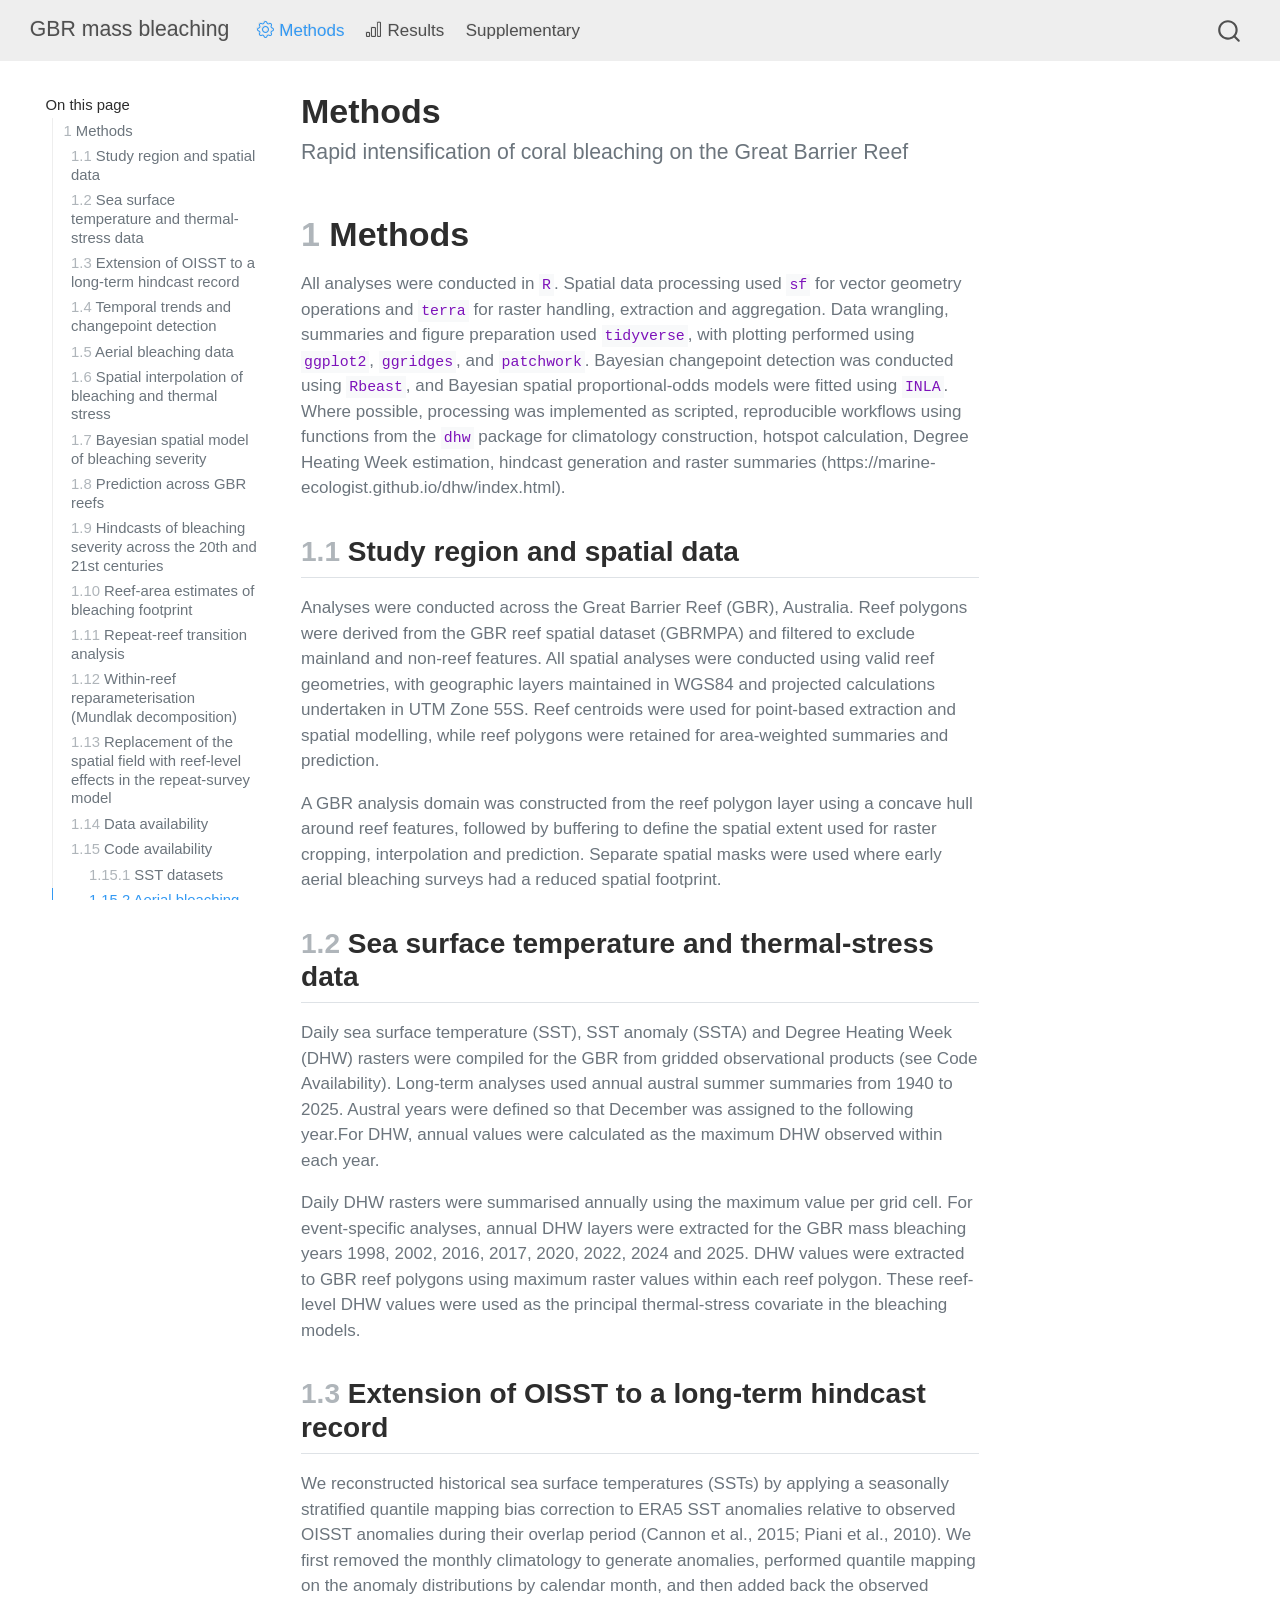
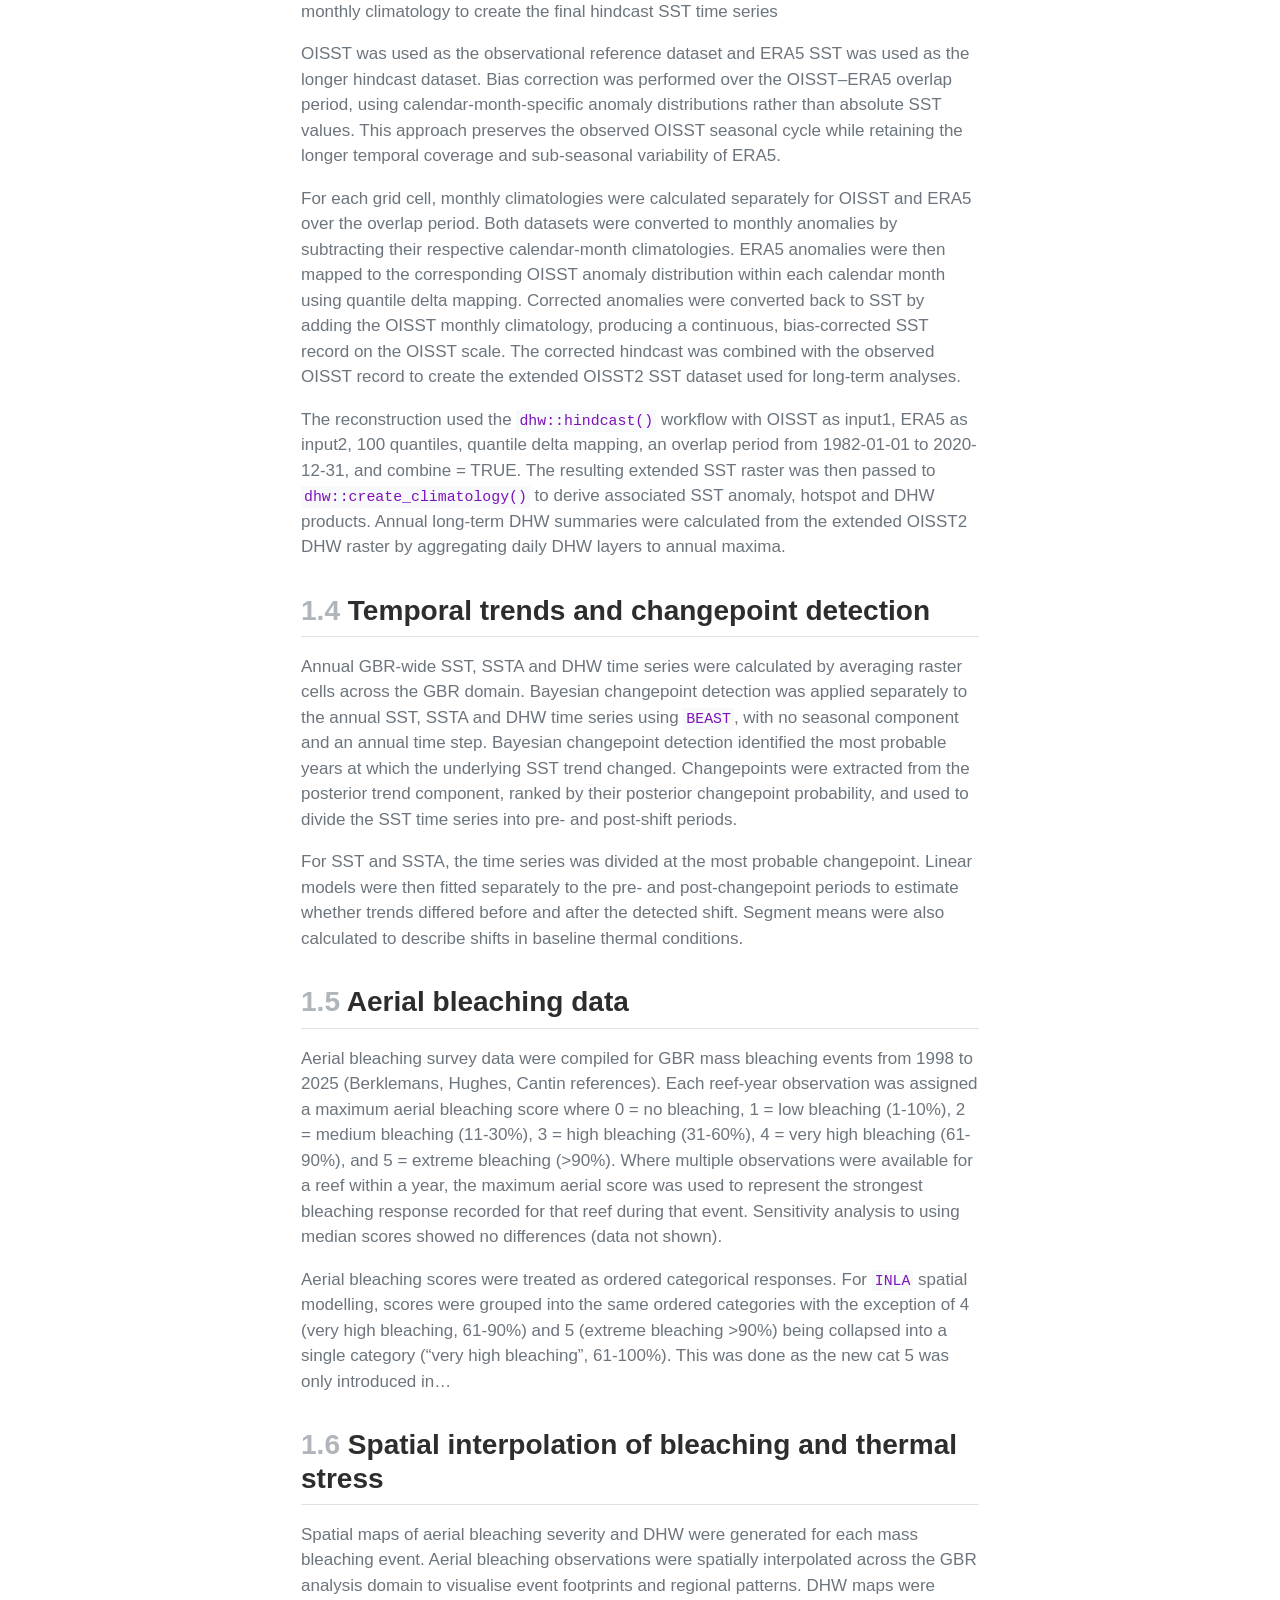
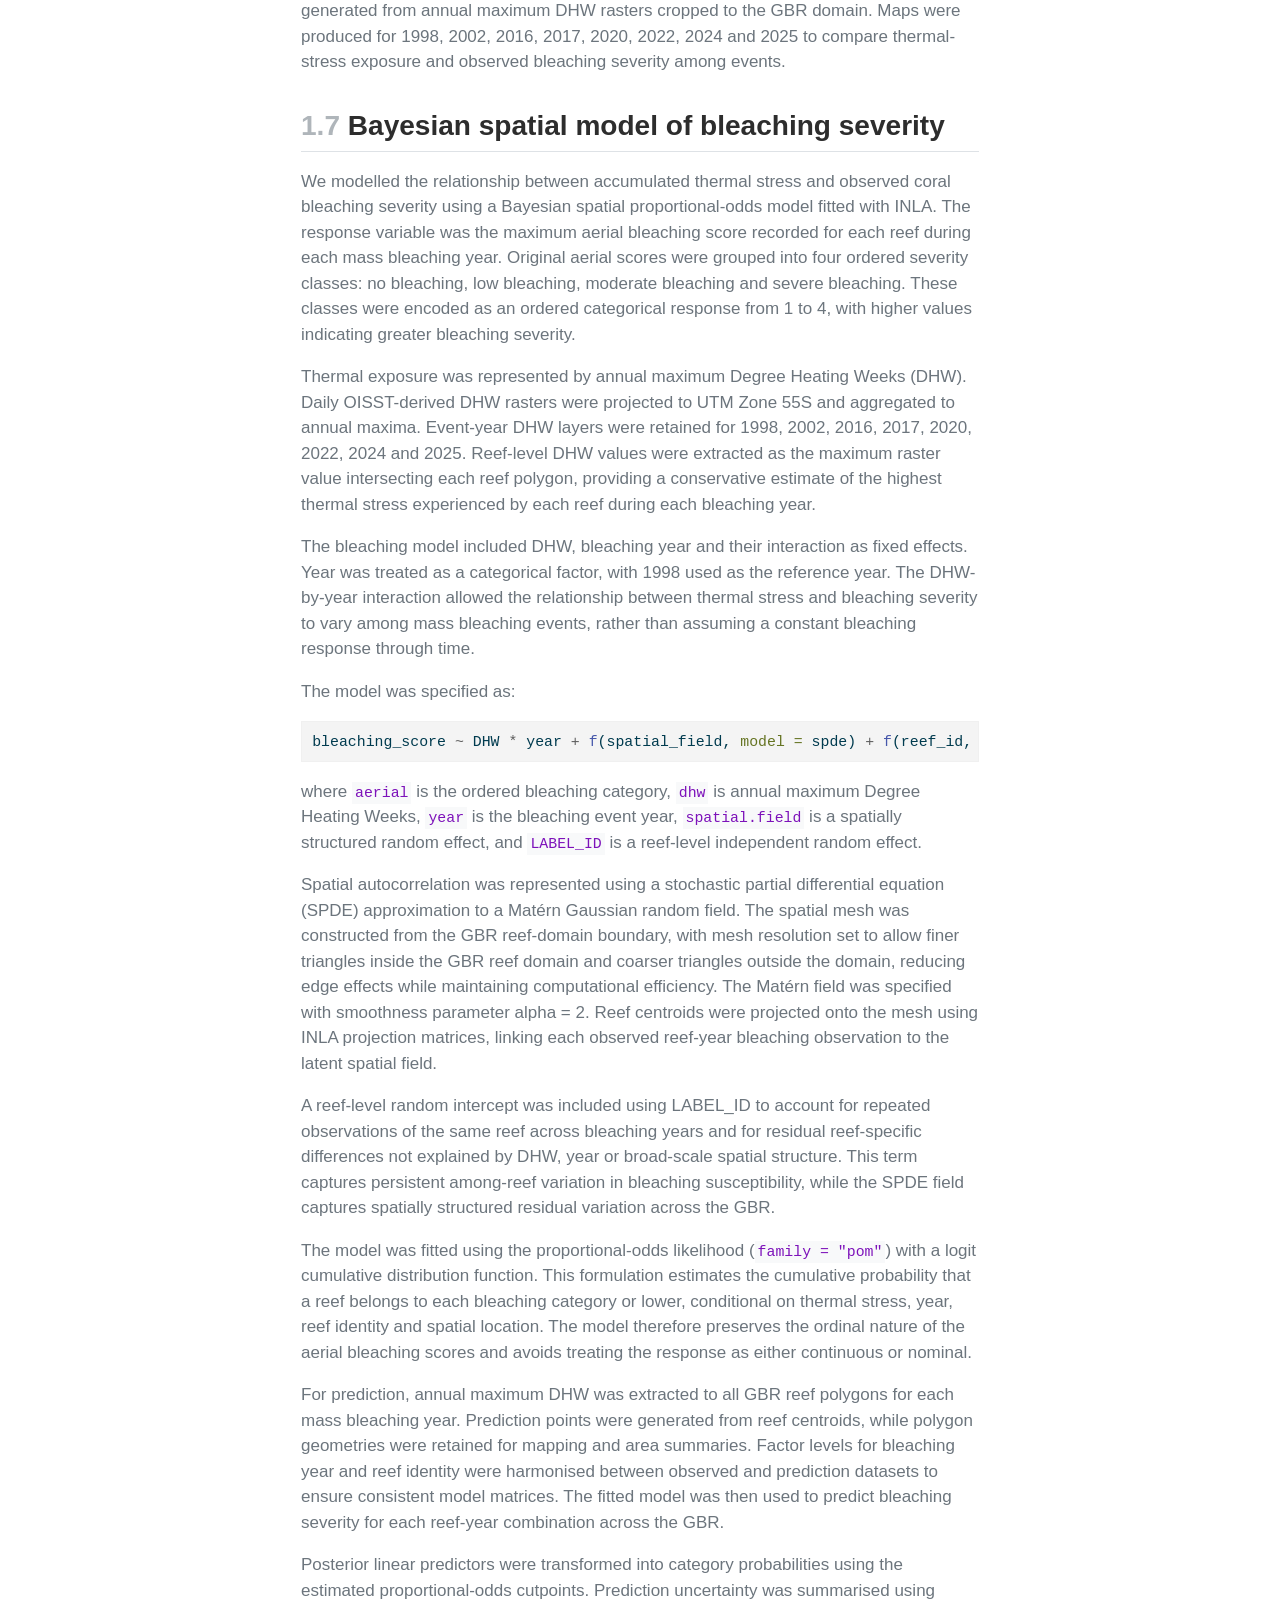
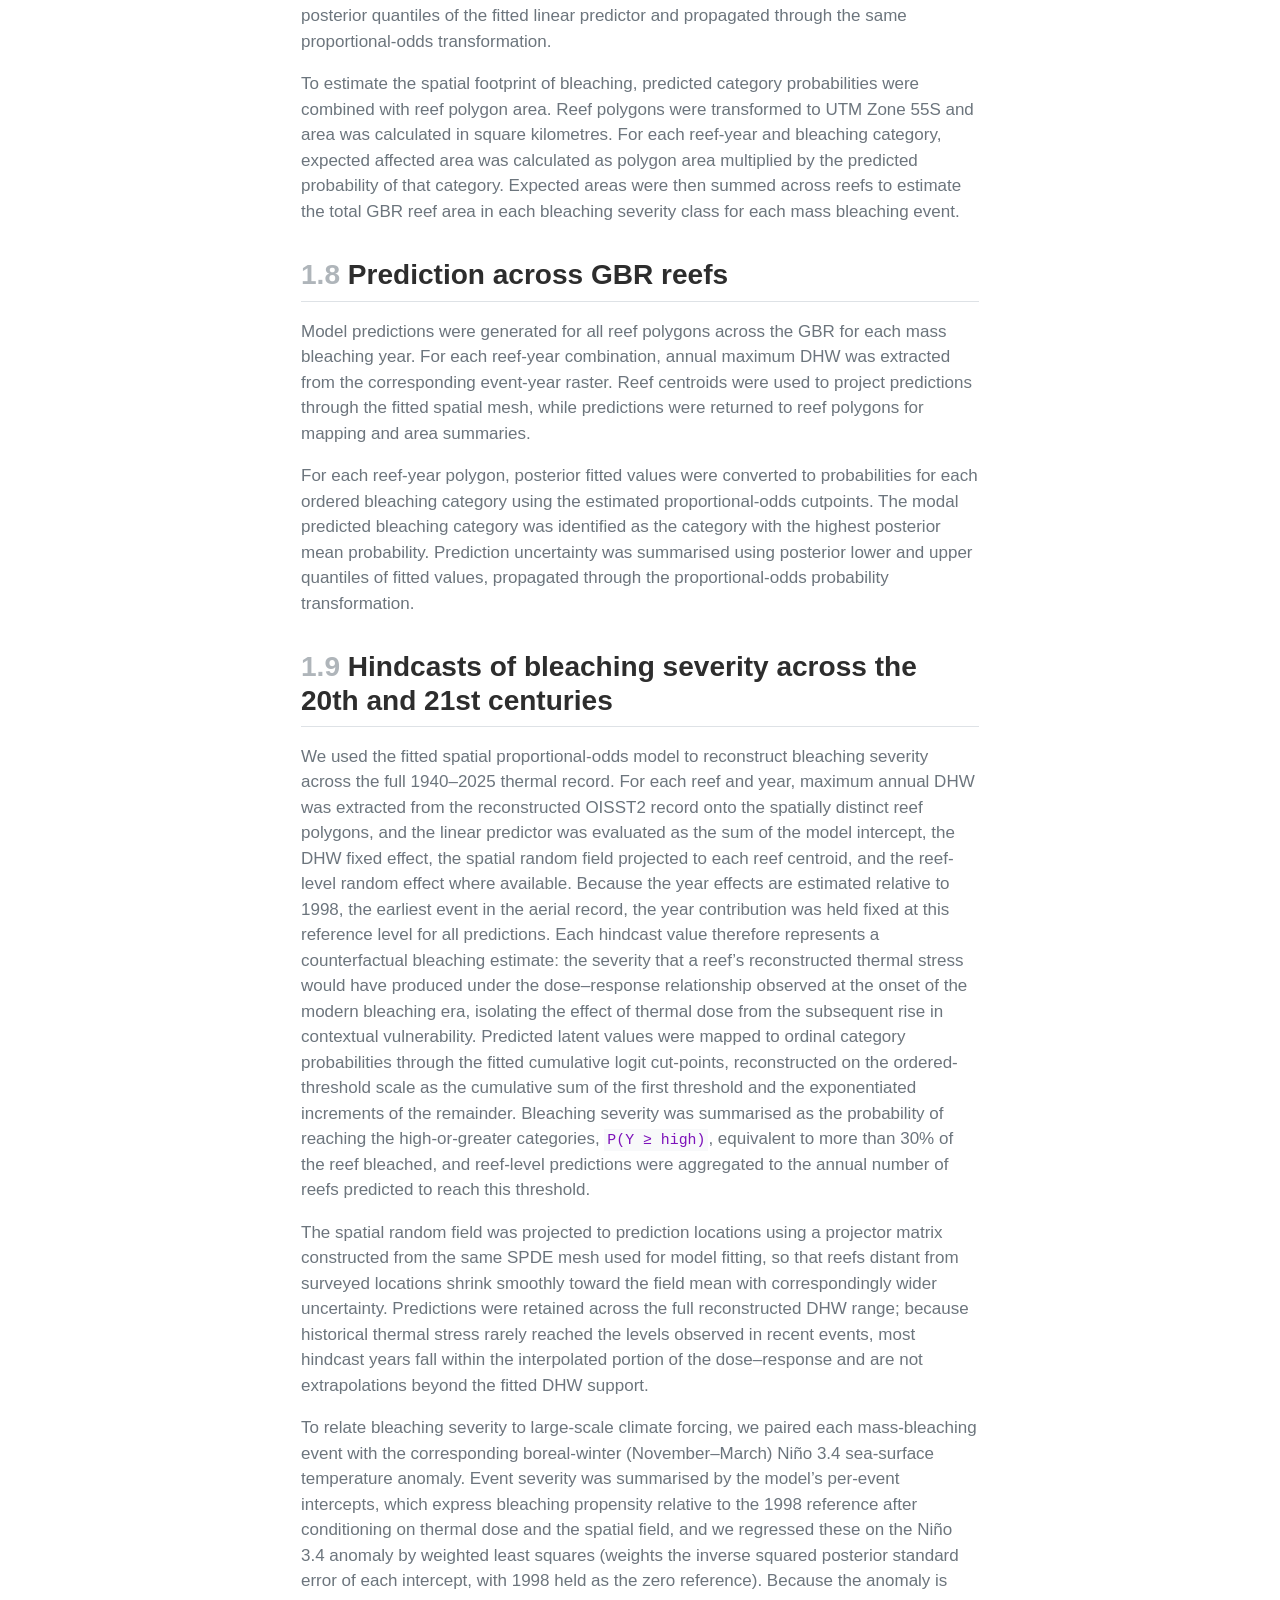
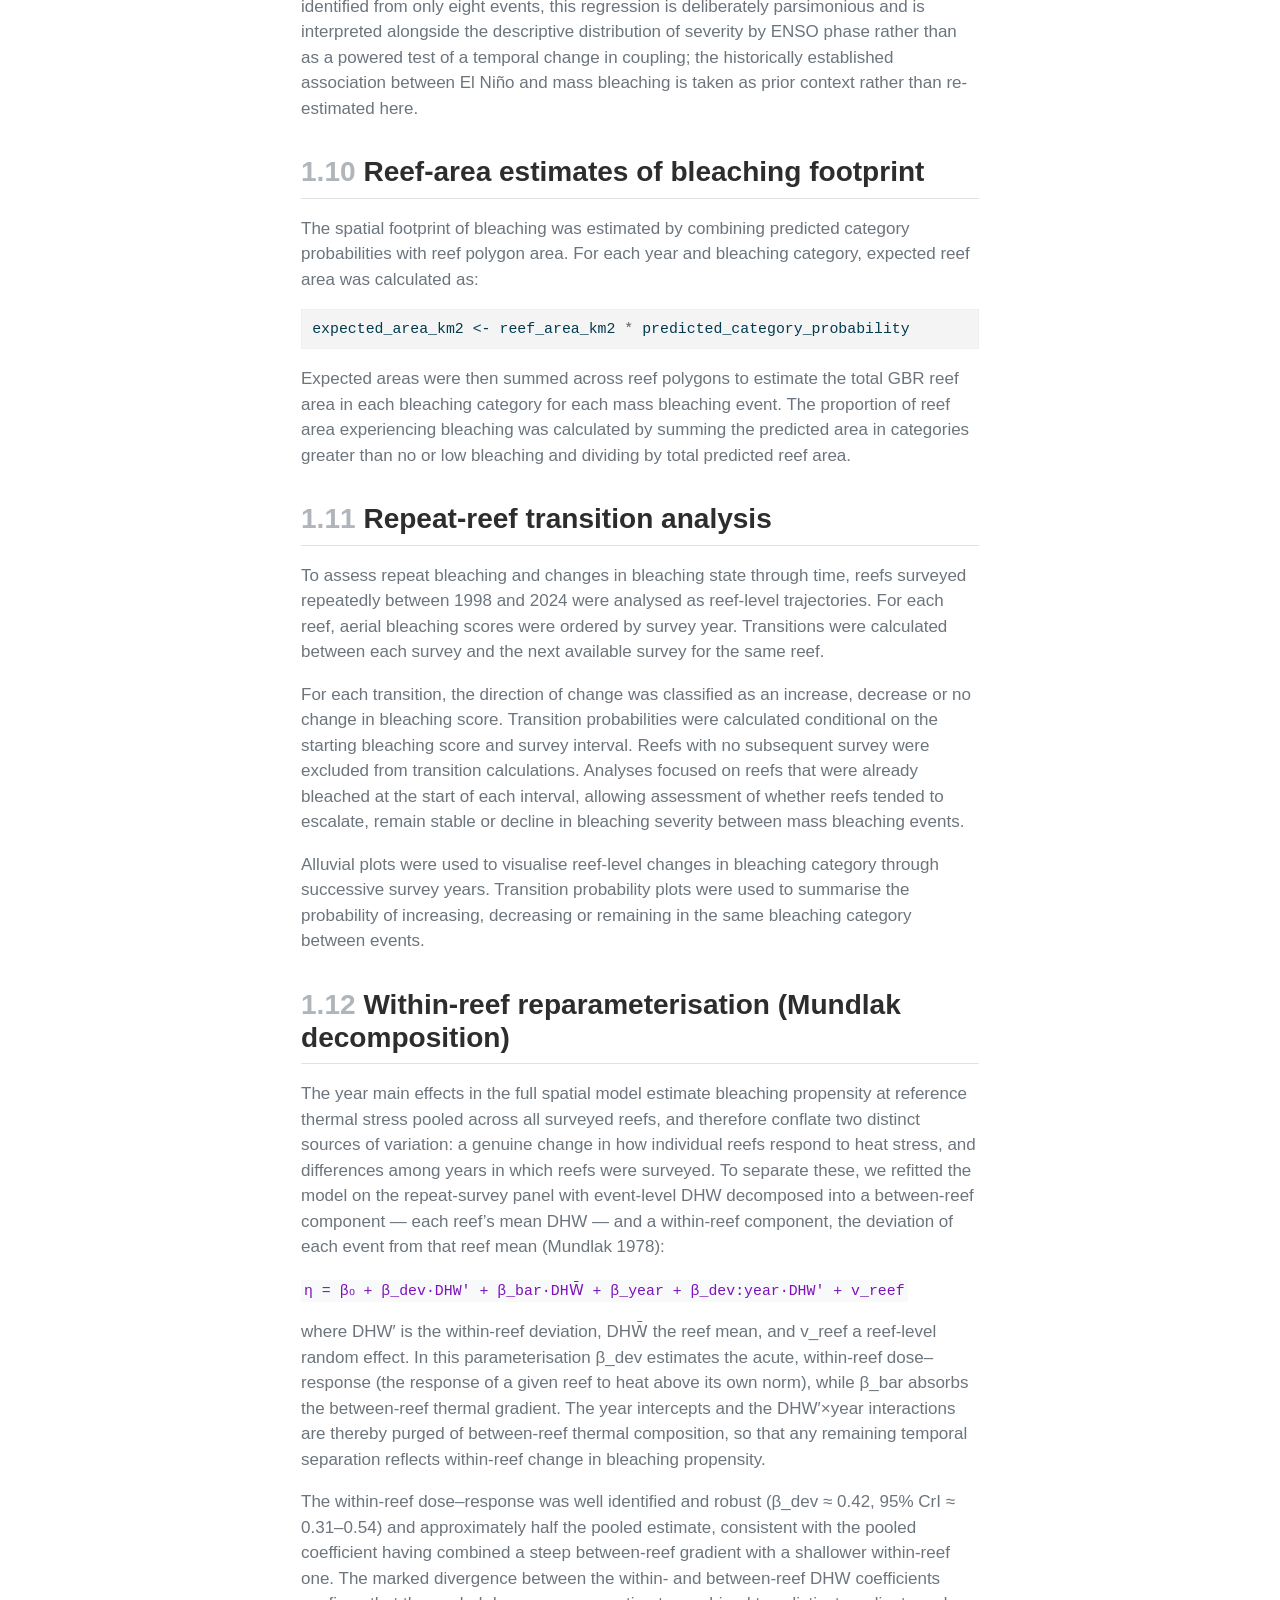
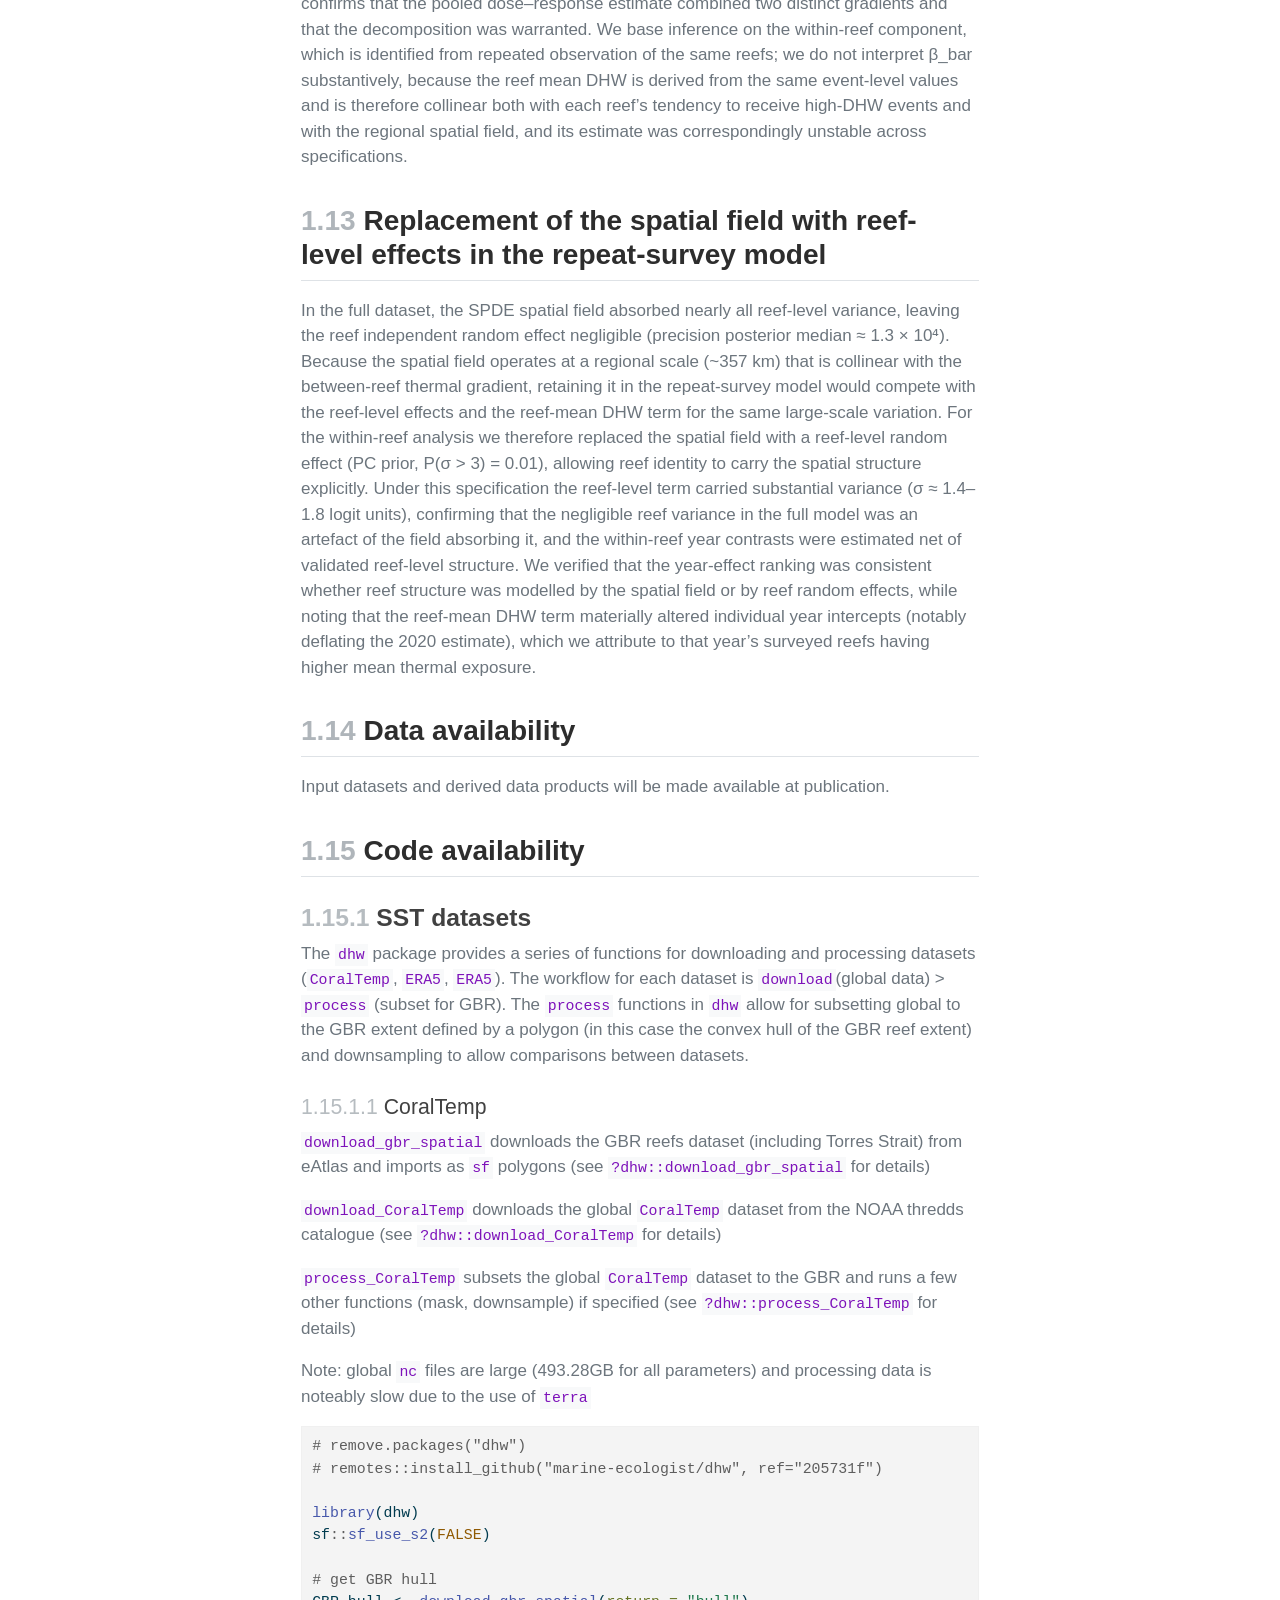
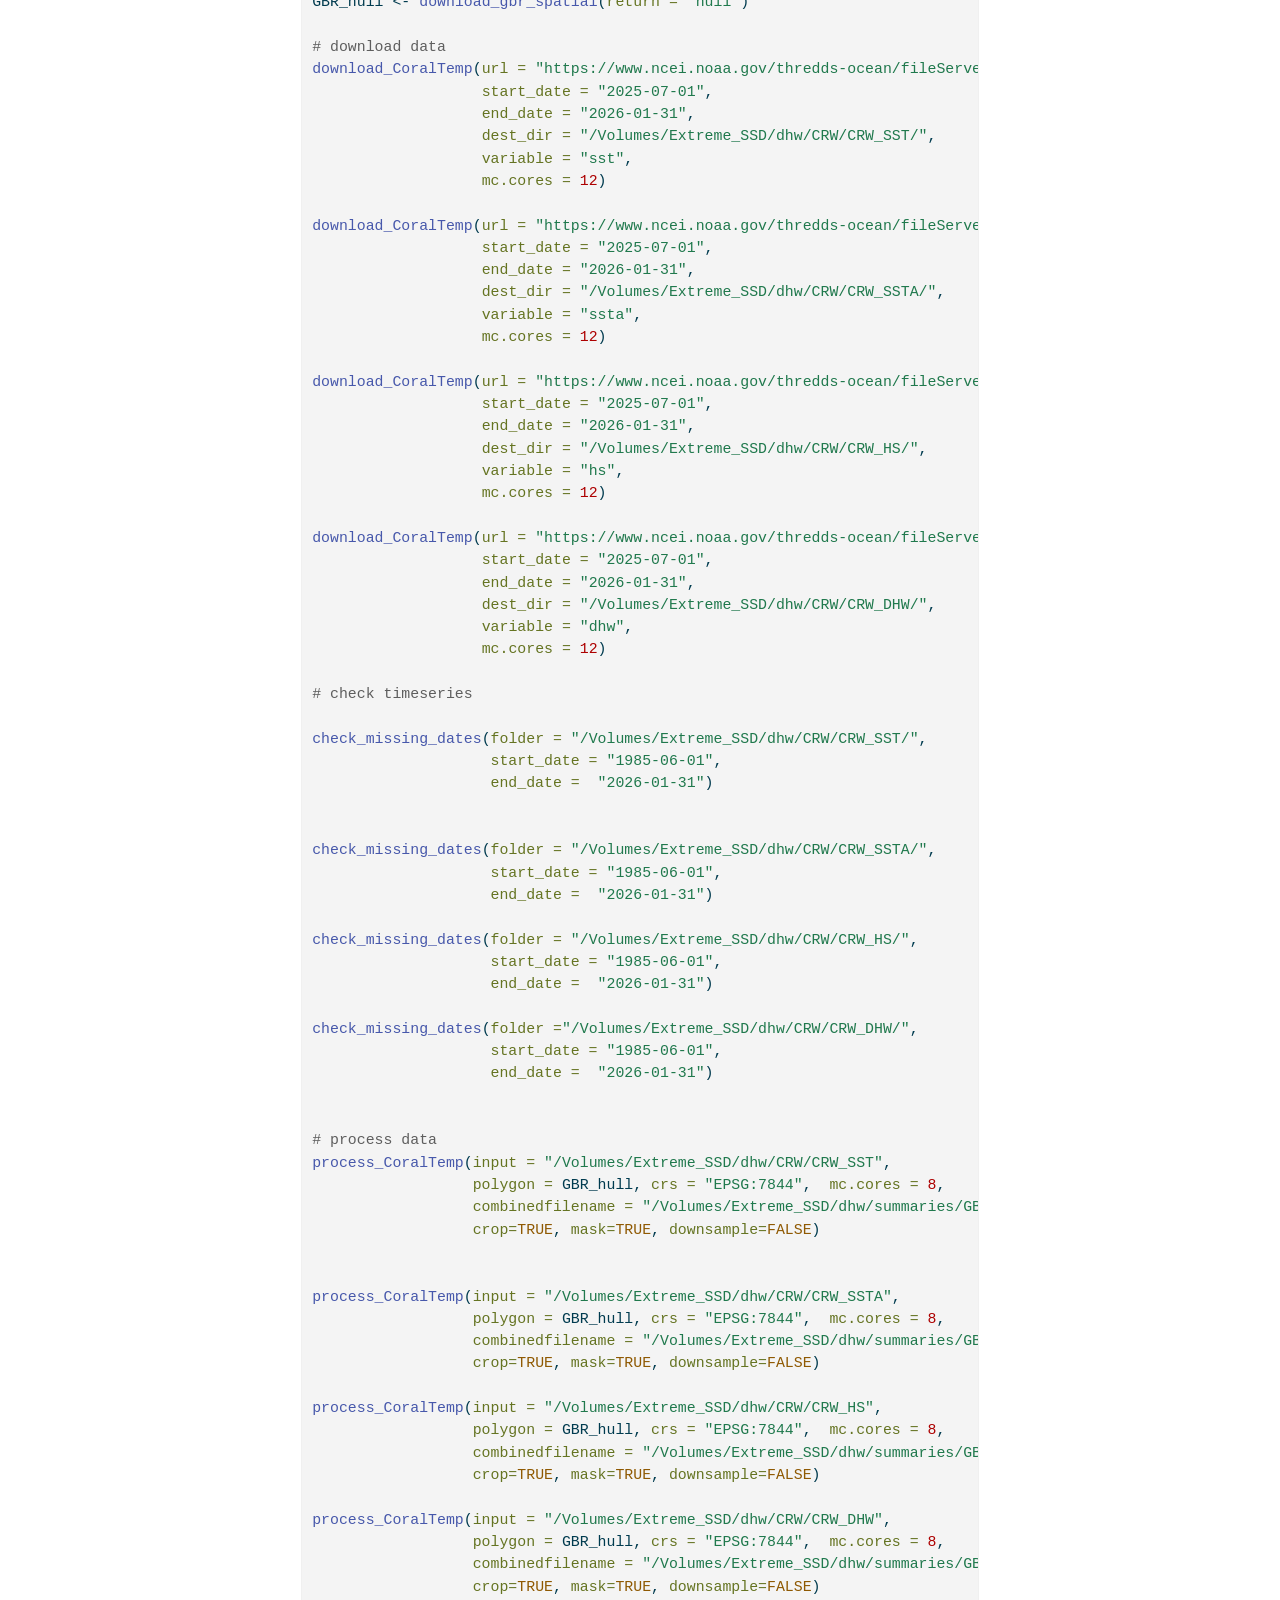
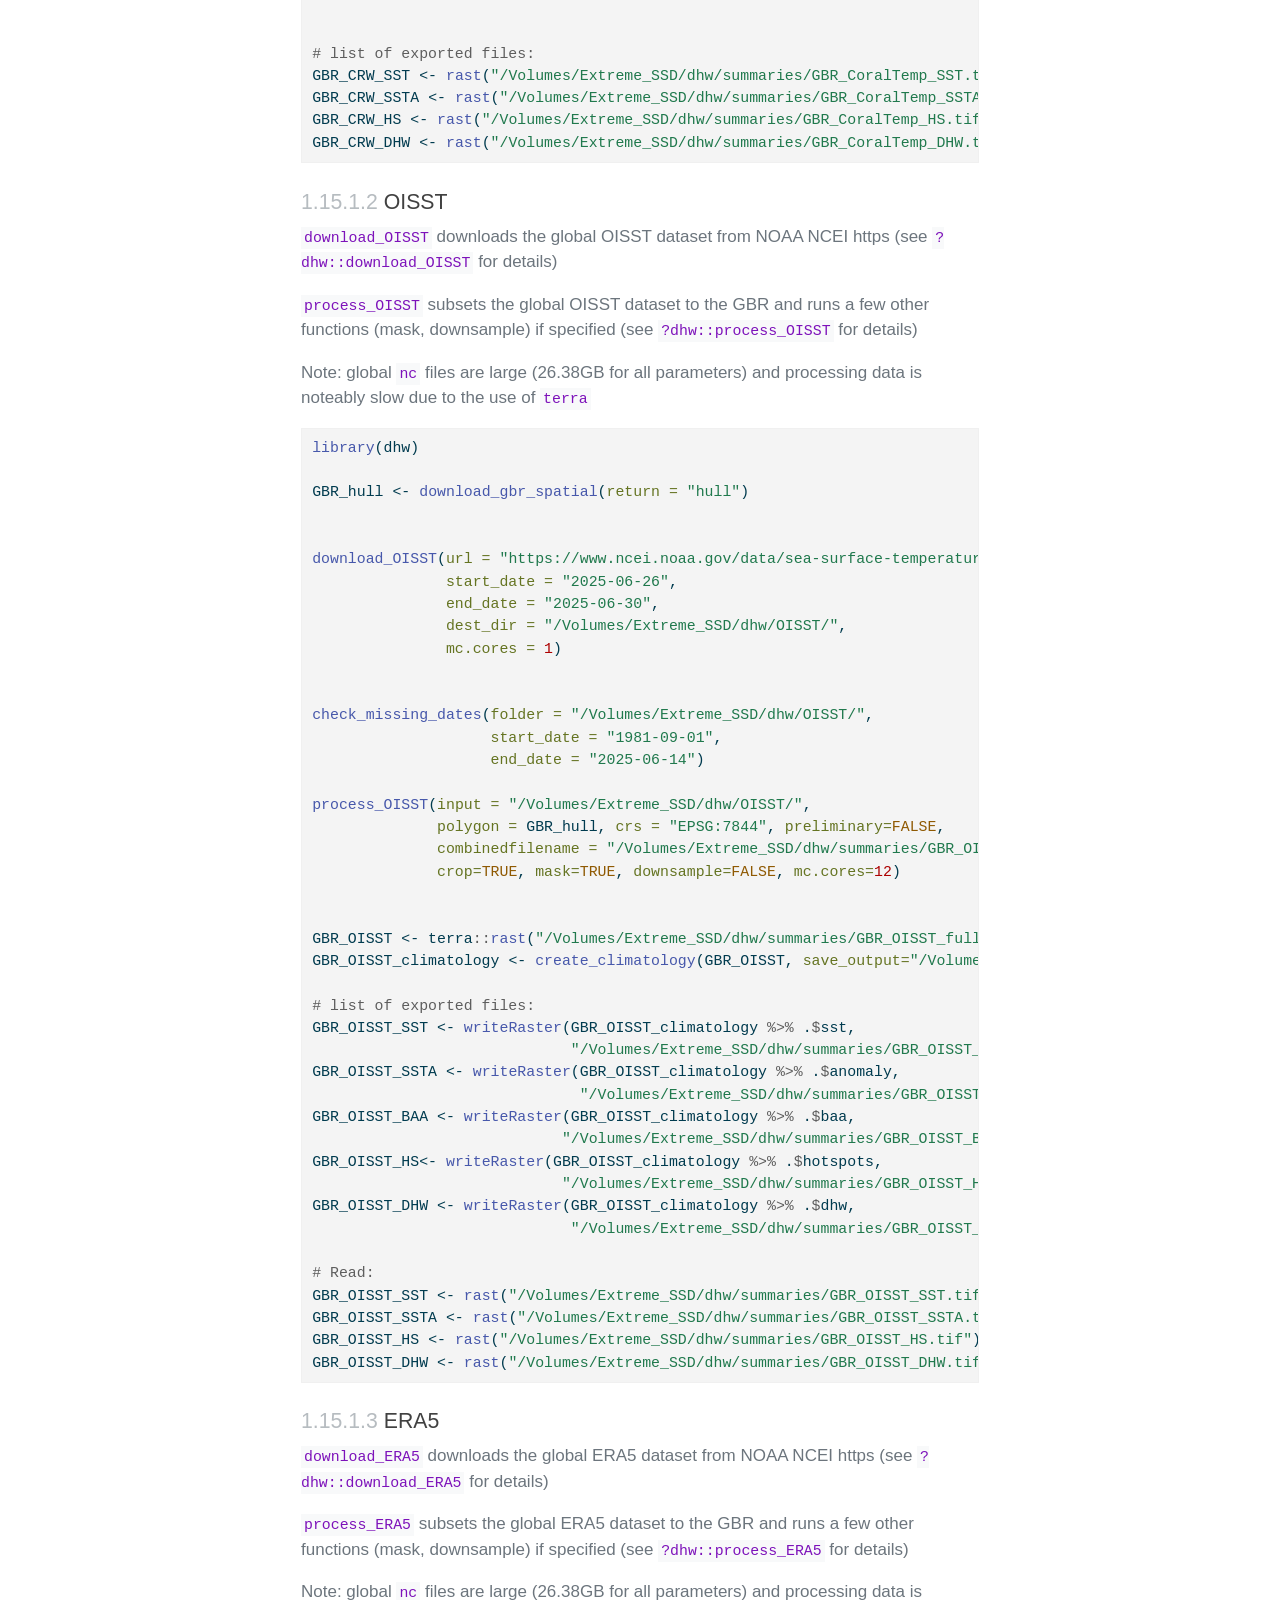
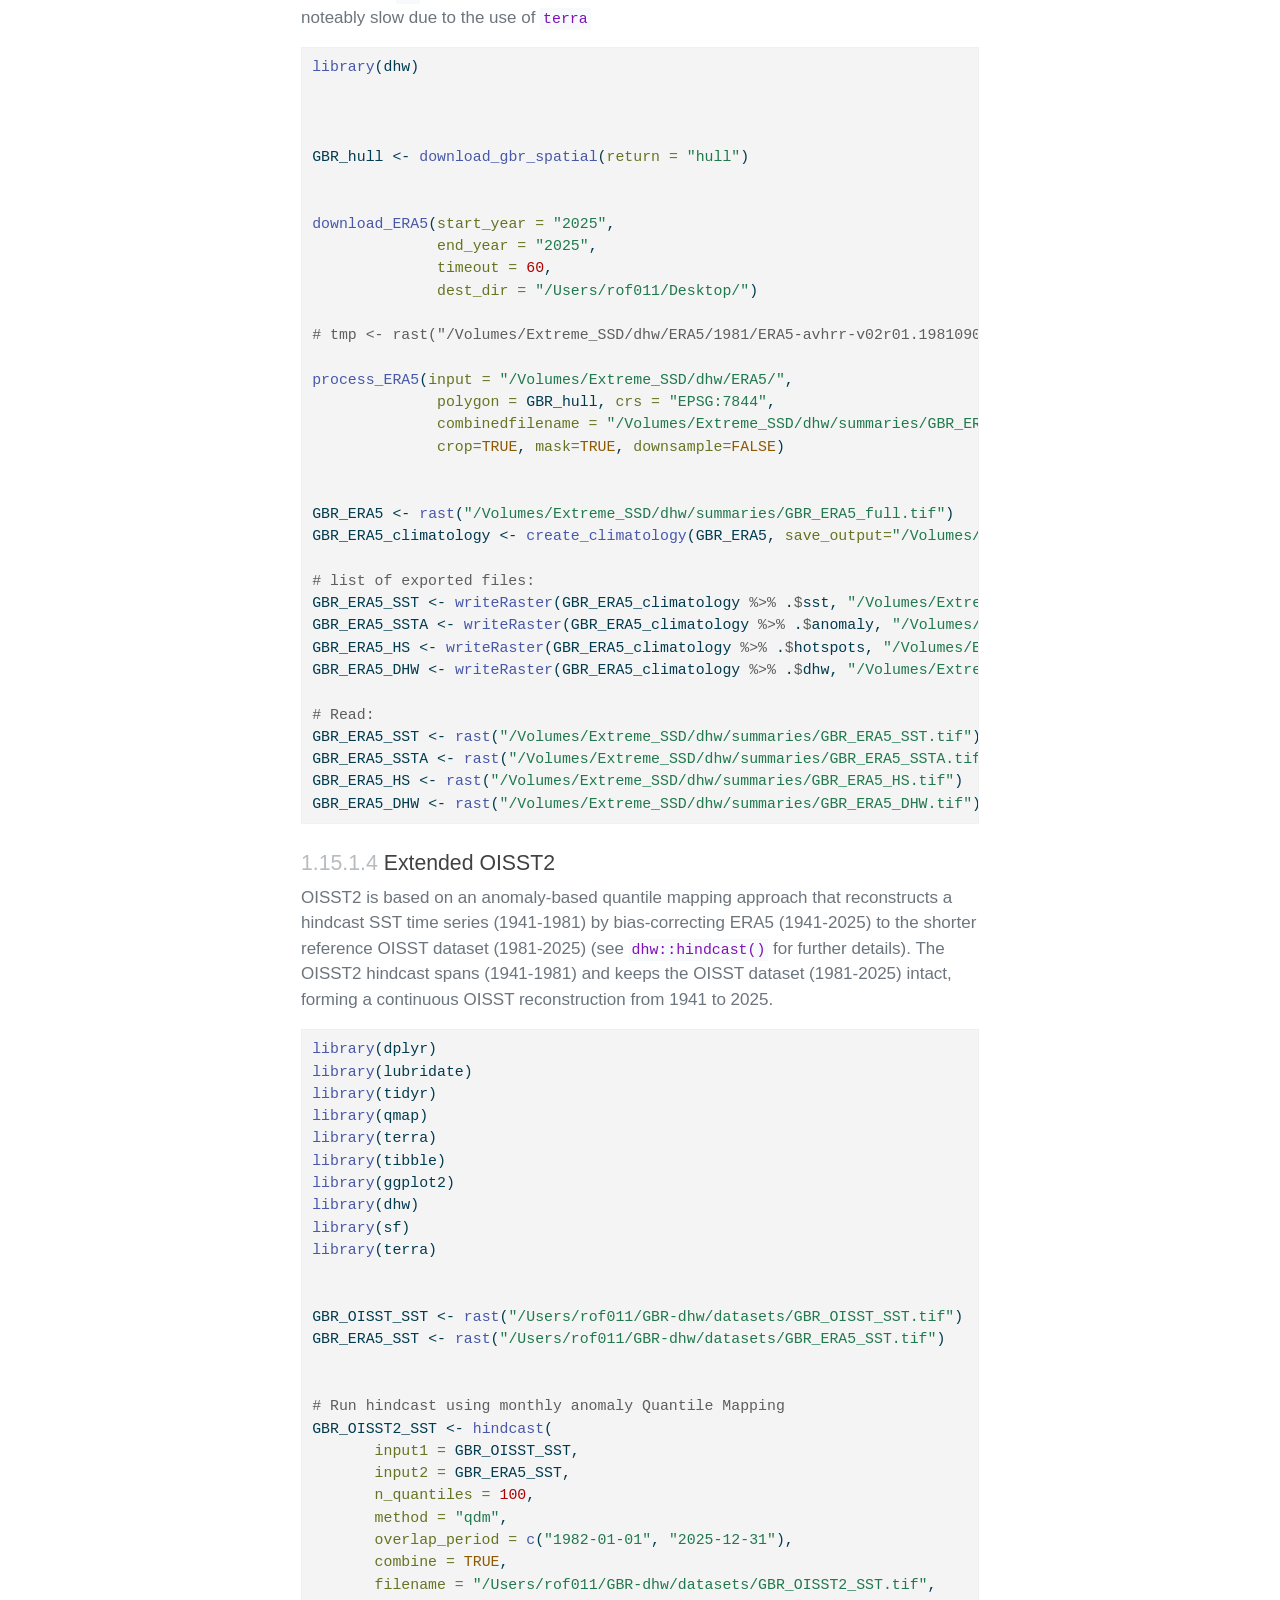
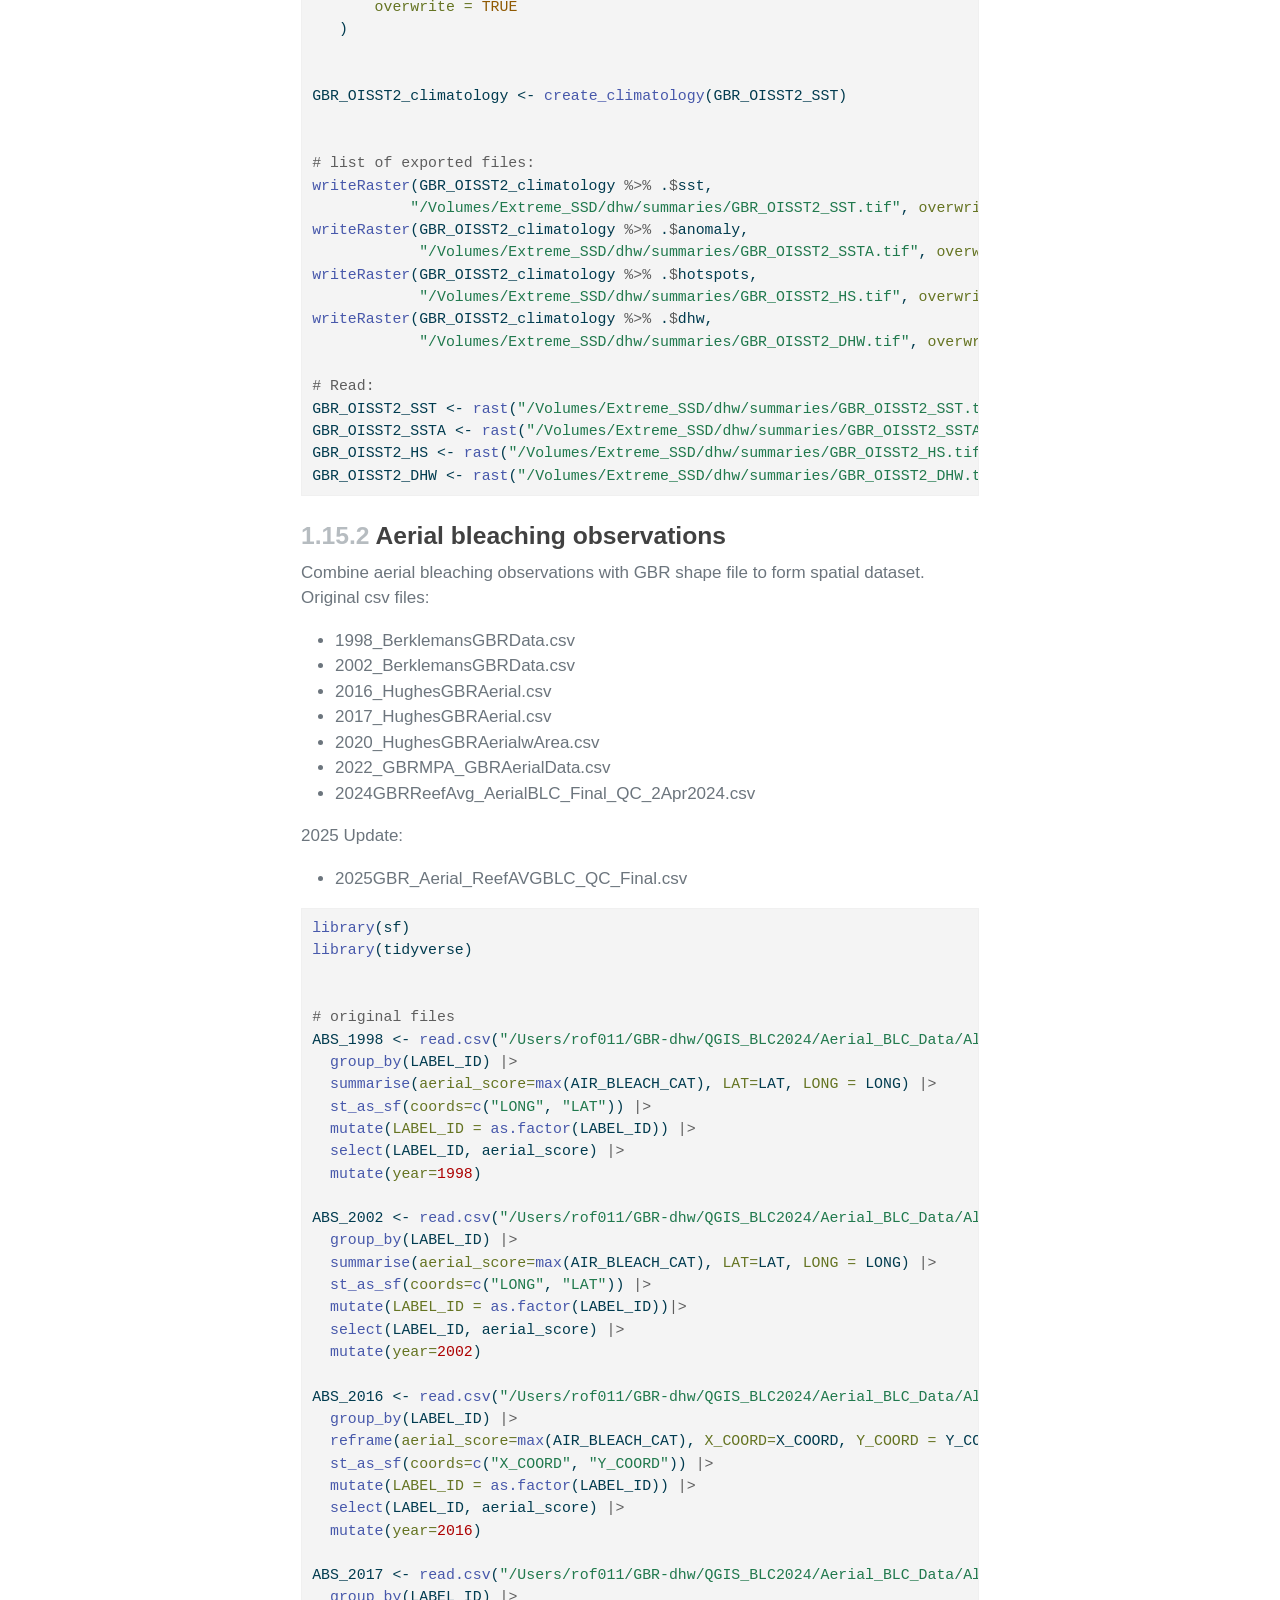
<file: docs/methods.html>
<!DOCTYPE html>
<html xmlns="http://www.w3.org/1999/xhtml" lang="en" xml:lang="en"><head>

<meta charset="utf-8">
<meta name="generator" content="quarto-1.7.29">

<meta name="viewport" content="width=device-width, initial-scale=1.0, user-scalable=yes">


<title>Methods – GBR mass bleaching</title>
<style>
code{white-space: pre-wrap;}
span.smallcaps{font-variant: small-caps;}
div.columns{display: flex; gap: min(4vw, 1.5em);}
div.column{flex: auto; overflow-x: auto;}
div.hanging-indent{margin-left: 1.5em; text-indent: -1.5em;}
ul.task-list{list-style: none;}
ul.task-list li input[type="checkbox"] {
  width: 0.8em;
  margin: 0 0.8em 0.2em -1em; /* quarto-specific, see https://github.com/quarto-dev/quarto-cli/issues/4556 */ 
  vertical-align: middle;
}
/* CSS for syntax highlighting */
html { -webkit-text-size-adjust: 100%; }
pre > code.sourceCode { white-space: pre; position: relative; }
pre > code.sourceCode > span { display: inline-block; line-height: 1.25; }
pre > code.sourceCode > span:empty { height: 1.2em; }
.sourceCode { overflow: visible; }
code.sourceCode > span { color: inherit; text-decoration: inherit; }
div.sourceCode { margin: 1em 0; }
pre.sourceCode { margin: 0; }
@media screen {
div.sourceCode { overflow: auto; }
}
@media print {
pre > code.sourceCode { white-space: pre-wrap; }
pre > code.sourceCode > span { text-indent: -5em; padding-left: 5em; }
}
pre.numberSource code
  { counter-reset: source-line 0; }
pre.numberSource code > span
  { position: relative; left: -4em; counter-increment: source-line; }
pre.numberSource code > span > a:first-child::before
  { content: counter(source-line);
    position: relative; left: -1em; text-align: right; vertical-align: baseline;
    border: none; display: inline-block;
    -webkit-touch-callout: none; -webkit-user-select: none;
    -khtml-user-select: none; -moz-user-select: none;
    -ms-user-select: none; user-select: none;
    padding: 0 4px; width: 4em;
  }
pre.numberSource { margin-left: 3em;  padding-left: 4px; }
div.sourceCode
  {   }
@media screen {
pre > code.sourceCode > span > a:first-child::before { text-decoration: underline; }
}
</style>


<script src="site_libs/quarto-nav/quarto-nav.js"></script>
<script src="site_libs/quarto-nav/headroom.min.js"></script>
<script src="site_libs/clipboard/clipboard.min.js"></script>
<script src="site_libs/quarto-search/autocomplete.umd.js"></script>
<script src="site_libs/quarto-search/fuse.min.js"></script>
<script src="site_libs/quarto-search/quarto-search.js"></script>
<meta name="quarto:offset" content="./">
<script src="site_libs/quarto-html/quarto.js" type="module"></script>
<script src="site_libs/quarto-html/tabsets/tabsets.js" type="module"></script>
<script src="site_libs/quarto-html/popper.min.js"></script>
<script src="site_libs/quarto-html/tippy.umd.min.js"></script>
<script src="site_libs/quarto-html/anchor.min.js"></script>
<link href="site_libs/quarto-html/tippy.css" rel="stylesheet">
<link href="site_libs/quarto-html/quarto-syntax-highlighting-0815c480559380816a4d1ea211a47e91.css" rel="stylesheet" id="quarto-text-highlighting-styles">
<script src="site_libs/bootstrap/bootstrap.min.js"></script>
<link href="site_libs/bootstrap/bootstrap-icons.css" rel="stylesheet">
<link href="site_libs/bootstrap/bootstrap-0266d51b2f4985fa0bcdeac7e8e33983.min.css" rel="stylesheet" append-hash="true" id="quarto-bootstrap" data-mode="light">
<script id="quarto-search-options" type="application/json">{
  "location": "navbar",
  "copy-button": false,
  "collapse-after": 3,
  "panel-placement": "end",
  "type": "overlay",
  "limit": 50,
  "keyboard-shortcut": [
    "f",
    "/",
    "s"
  ],
  "show-item-context": false,
  "language": {
    "search-no-results-text": "No results",
    "search-matching-documents-text": "matching documents",
    "search-copy-link-title": "Copy link to search",
    "search-hide-matches-text": "Hide additional matches",
    "search-more-match-text": "more match in this document",
    "search-more-matches-text": "more matches in this document",
    "search-clear-button-title": "Clear",
    "search-text-placeholder": "",
    "search-detached-cancel-button-title": "Cancel",
    "search-submit-button-title": "Submit",
    "search-label": "Search"
  }
}</script>


</head>

<body class="floating nav-fixed quarto-light">

<div id="quarto-search-results"></div>
  <header id="quarto-header" class="headroom fixed-top">
    <nav class="navbar navbar-expand-lg " data-bs-theme="dark">
      <div class="navbar-container container-fluid">
      <div class="navbar-brand-container mx-auto">
    <a class="navbar-brand" href="./index.html">
    <span class="navbar-title">GBR mass bleaching</span>
    </a>
  </div>
            <div id="quarto-search" class="" title="Search"></div>
          <button class="navbar-toggler" type="button" data-bs-toggle="collapse" data-bs-target="#navbarCollapse" aria-controls="navbarCollapse" role="menu" aria-expanded="false" aria-label="Toggle navigation" onclick="if (window.quartoToggleHeadroom) { window.quartoToggleHeadroom(); }">
  <span class="navbar-toggler-icon"></span>
</button>
          <div class="collapse navbar-collapse" id="navbarCollapse">
            <ul class="navbar-nav navbar-nav-scroll me-auto">
  <li class="nav-item">
    <a class="nav-link active" href="./methods.html" aria-current="page"> <i class="bi bi-gear" role="img">
</i> 
<span class="menu-text">Methods</span></a>
  </li>  
  <li class="nav-item">
    <a class="nav-link" href="./manuscript.html"> <i class="bi bi-bar-chart" role="img">
</i> 
<span class="menu-text">Results</span></a>
  </li>  
  <li class="nav-item">
    <a class="nav-link" href="./supplementary.html"> <i class="bi bi-id-card" role="img">
</i> 
<span class="menu-text">Supplementary</span></a>
  </li>  
</ul>
          </div> <!-- /navcollapse -->
            <div class="quarto-navbar-tools">
</div>
      </div> <!-- /container-fluid -->
    </nav>
</header>
<!-- content -->
<div id="quarto-content" class="quarto-container page-columns page-rows-contents page-layout-article page-navbar">
<!-- sidebar -->
  <nav id="quarto-sidebar" class="sidebar collapse collapse-horizontal quarto-sidebar-collapse-item sidebar-navigation floating overflow-auto">
    <nav id="TOC" role="doc-toc" class="toc-active">
    <h2 id="toc-title">On this page</h2>
   
  <ul>
  <li><a href="#methods" id="toc-methods" class="nav-link active" data-scroll-target="#methods"><span class="header-section-number">1</span> Methods</a>
  <ul>
  <li><a href="#study-region-and-spatial-data" id="toc-study-region-and-spatial-data" class="nav-link" data-scroll-target="#study-region-and-spatial-data"><span class="header-section-number">1.1</span> Study region and spatial data</a></li>
  <li><a href="#sea-surface-temperature-and-thermal-stress-data" id="toc-sea-surface-temperature-and-thermal-stress-data" class="nav-link" data-scroll-target="#sea-surface-temperature-and-thermal-stress-data"><span class="header-section-number">1.2</span> Sea surface temperature and thermal-stress data</a></li>
  <li><a href="#extension-of-oisst-to-a-long-term-hindcast-record" id="toc-extension-of-oisst-to-a-long-term-hindcast-record" class="nav-link" data-scroll-target="#extension-of-oisst-to-a-long-term-hindcast-record"><span class="header-section-number">1.3</span> Extension of OISST to a long-term hindcast record</a></li>
  <li><a href="#temporal-trends-and-changepoint-detection" id="toc-temporal-trends-and-changepoint-detection" class="nav-link" data-scroll-target="#temporal-trends-and-changepoint-detection"><span class="header-section-number">1.4</span> Temporal trends and changepoint detection</a></li>
  <li><a href="#aerial-bleaching-data" id="toc-aerial-bleaching-data" class="nav-link" data-scroll-target="#aerial-bleaching-data"><span class="header-section-number">1.5</span> Aerial bleaching data</a></li>
  <li><a href="#spatial-interpolation-of-bleaching-and-thermal-stress" id="toc-spatial-interpolation-of-bleaching-and-thermal-stress" class="nav-link" data-scroll-target="#spatial-interpolation-of-bleaching-and-thermal-stress"><span class="header-section-number">1.6</span> Spatial interpolation of bleaching and thermal stress</a></li>
  <li><a href="#bayesian-spatial-model-of-bleaching-severity" id="toc-bayesian-spatial-model-of-bleaching-severity" class="nav-link" data-scroll-target="#bayesian-spatial-model-of-bleaching-severity"><span class="header-section-number">1.7</span> Bayesian spatial model of bleaching severity</a></li>
  <li><a href="#prediction-across-gbr-reefs" id="toc-prediction-across-gbr-reefs" class="nav-link" data-scroll-target="#prediction-across-gbr-reefs"><span class="header-section-number">1.8</span> Prediction across GBR reefs</a></li>
  <li><a href="#hindcasts-of-bleaching-severity-across-the-20th-and-21st-centuries" id="toc-hindcasts-of-bleaching-severity-across-the-20th-and-21st-centuries" class="nav-link" data-scroll-target="#hindcasts-of-bleaching-severity-across-the-20th-and-21st-centuries"><span class="header-section-number">1.9</span> Hindcasts of bleaching severity across the 20th and 21st centuries</a></li>
  <li><a href="#reef-area-estimates-of-bleaching-footprint" id="toc-reef-area-estimates-of-bleaching-footprint" class="nav-link" data-scroll-target="#reef-area-estimates-of-bleaching-footprint"><span class="header-section-number">1.10</span> Reef-area estimates of bleaching footprint</a></li>
  <li><a href="#repeat-reef-transition-analysis" id="toc-repeat-reef-transition-analysis" class="nav-link" data-scroll-target="#repeat-reef-transition-analysis"><span class="header-section-number">1.11</span> Repeat-reef transition analysis</a></li>
  <li><a href="#within-reef-reparameterisation-mundlak-decomposition" id="toc-within-reef-reparameterisation-mundlak-decomposition" class="nav-link" data-scroll-target="#within-reef-reparameterisation-mundlak-decomposition"><span class="header-section-number">1.12</span> Within-reef reparameterisation (Mundlak decomposition)</a></li>
  <li><a href="#replacement-of-the-spatial-field-with-reef-level-effects-in-the-repeat-survey-model" id="toc-replacement-of-the-spatial-field-with-reef-level-effects-in-the-repeat-survey-model" class="nav-link" data-scroll-target="#replacement-of-the-spatial-field-with-reef-level-effects-in-the-repeat-survey-model"><span class="header-section-number">1.13</span> Replacement of the spatial field with reef-level effects in the repeat-survey model</a></li>
  <li><a href="#data-availability" id="toc-data-availability" class="nav-link" data-scroll-target="#data-availability"><span class="header-section-number">1.14</span> Data availability</a></li>
  <li><a href="#code-availability" id="toc-code-availability" class="nav-link" data-scroll-target="#code-availability"><span class="header-section-number">1.15</span> Code availability</a>
  <ul class="collapse">
  <li><a href="#sst-datasets" id="toc-sst-datasets" class="nav-link" data-scroll-target="#sst-datasets"><span class="header-section-number">1.15.1</span> SST datasets</a>
  <ul class="collapse">
  <li><a href="#coraltemp" id="toc-coraltemp" class="nav-link" data-scroll-target="#coraltemp"><span class="header-section-number">1.15.1.1</span> CoralTemp</a></li>
  <li><a href="#oisst" id="toc-oisst" class="nav-link" data-scroll-target="#oisst"><span class="header-section-number">1.15.1.2</span> OISST</a></li>
  <li><a href="#era5" id="toc-era5" class="nav-link" data-scroll-target="#era5"><span class="header-section-number">1.15.1.3</span> ERA5</a></li>
  <li><a href="#extended-oisst2" id="toc-extended-oisst2" class="nav-link" data-scroll-target="#extended-oisst2"><span class="header-section-number">1.15.1.4</span> Extended OISST2</a></li>
  </ul></li>
  <li><a href="#aerial-bleaching-observations" id="toc-aerial-bleaching-observations" class="nav-link" data-scroll-target="#aerial-bleaching-observations"><span class="header-section-number">1.15.2</span> Aerial bleaching observations</a></li>
  </ul></li>
  </ul></li>
  </ul>
</nav>
</nav>
<div id="quarto-sidebar-glass" class="quarto-sidebar-collapse-item" data-bs-toggle="collapse" data-bs-target=".quarto-sidebar-collapse-item"></div>
<!-- margin-sidebar -->
    <div id="quarto-margin-sidebar" class="sidebar margin-sidebar zindex-bottom">
    </div>
<!-- main -->
<main class="content" id="quarto-document-content">

<header id="title-block-header" class="quarto-title-block default">
<div class="quarto-title">
<h1 class="title">Methods</h1>
<p class="subtitle lead">Rapid intensification of coral bleaching on the Great Barrier Reef</p>
</div>



<div class="quarto-title-meta">

    
  
    
  </div>
  


</header>


<section id="methods" class="level1" data-number="1">
<h1 data-number="1"><span class="header-section-number">1</span> Methods</h1>
<p>All analyses were conducted in <code>R</code>. Spatial data processing used <code>sf</code> for vector geometry operations and <code>terra</code> for raster handling, extraction and aggregation. Data wrangling, summaries and figure preparation used <code>tidyverse</code>, with plotting performed using <code>ggplot2</code>, <code>ggridges</code>, and <code>patchwork</code>. Bayesian changepoint detection was conducted using <code>Rbeast</code>, and Bayesian spatial proportional-odds models were fitted using <code>INLA</code>. Where possible, processing was implemented as scripted, reproducible workflows using functions from the <code>dhw</code> package for climatology construction, hotspot calculation, Degree Heating Week estimation, hindcast generation and raster summaries (https://marine-ecologist.github.io/dhw/index.html).</p>
<section id="study-region-and-spatial-data" class="level2" data-number="1.1">
<h2 data-number="1.1" class="anchored" data-anchor-id="study-region-and-spatial-data"><span class="header-section-number">1.1</span> Study region and spatial data</h2>
<p>Analyses were conducted across the Great Barrier Reef (GBR), Australia. Reef polygons were derived from the GBR reef spatial dataset (GBRMPA) and filtered to exclude mainland and non-reef features. All spatial analyses were conducted using valid reef geometries, with geographic layers maintained in WGS84 and projected calculations undertaken in UTM Zone 55S. Reef centroids were used for point-based extraction and spatial modelling, while reef polygons were retained for area-weighted summaries and prediction.</p>
<p>A GBR analysis domain was constructed from the reef polygon layer using a concave hull around reef features, followed by buffering to define the spatial extent used for raster cropping, interpolation and prediction. Separate spatial masks were used where early aerial bleaching surveys had a reduced spatial footprint.</p>
</section>
<section id="sea-surface-temperature-and-thermal-stress-data" class="level2" data-number="1.2">
<h2 data-number="1.2" class="anchored" data-anchor-id="sea-surface-temperature-and-thermal-stress-data"><span class="header-section-number">1.2</span> Sea surface temperature and thermal-stress data</h2>
<p>Daily sea surface temperature (SST), SST anomaly (SSTA) and Degree Heating Week (DHW) rasters were compiled for the GBR from gridded observational products (see Code Availability). Long-term analyses used annual austral summer summaries from 1940 to 2025. Austral years were defined so that December was assigned to the following year.For DHW, annual values were calculated as the maximum DHW observed within each year.</p>
<p>Daily DHW rasters were summarised annually using the maximum value per grid cell. For event-specific analyses, annual DHW layers were extracted for the GBR mass bleaching years 1998, 2002, 2016, 2017, 2020, 2022, 2024 and 2025. DHW values were extracted to GBR reef polygons using maximum raster values within each reef polygon. These reef-level DHW values were used as the principal thermal-stress covariate in the bleaching models.</p>
</section>
<section id="extension-of-oisst-to-a-long-term-hindcast-record" class="level2" data-number="1.3">
<h2 data-number="1.3" class="anchored" data-anchor-id="extension-of-oisst-to-a-long-term-hindcast-record"><span class="header-section-number">1.3</span> Extension of OISST to a long-term hindcast record</h2>
<p>We reconstructed historical sea surface temperatures (SSTs) by applying a seasonally stratified quantile mapping bias correction to ERA5 SST anomalies relative to observed OISST anomalies during their overlap period (Cannon et al., 2015; Piani et al., 2010). We first removed the monthly climatology to generate anomalies, performed quantile mapping on the anomaly distributions by calendar month, and then added back the observed monthly climatology to create the final hindcast SST time series</p>
<p>OISST was used as the observational reference dataset and ERA5 SST was used as the longer hindcast dataset. Bias correction was performed over the OISST–ERA5 overlap period, using calendar-month-specific anomaly distributions rather than absolute SST values. This approach preserves the observed OISST seasonal cycle while retaining the longer temporal coverage and sub-seasonal variability of ERA5.</p>
<p>For each grid cell, monthly climatologies were calculated separately for OISST and ERA5 over the overlap period. Both datasets were converted to monthly anomalies by subtracting their respective calendar-month climatologies. ERA5 anomalies were then mapped to the corresponding OISST anomaly distribution within each calendar month using quantile delta mapping. Corrected anomalies were converted back to SST by adding the OISST monthly climatology, producing a continuous, bias-corrected SST record on the OISST scale. The corrected hindcast was combined with the observed OISST record to create the extended OISST2 SST dataset used for long-term analyses.</p>
<p>The reconstruction used the <code>dhw::hindcast()</code> workflow with OISST as input1, ERA5 as input2, 100 quantiles, quantile delta mapping, an overlap period from 1982-01-01 to 2020-12-31, and combine = TRUE. The resulting extended SST raster was then passed to <code>dhw::create_climatology()</code> to derive associated SST anomaly, hotspot and DHW products. Annual long-term DHW summaries were calculated from the extended OISST2 DHW raster by aggregating daily DHW layers to annual maxima.</p>
</section>
<section id="temporal-trends-and-changepoint-detection" class="level2" data-number="1.4">
<h2 data-number="1.4" class="anchored" data-anchor-id="temporal-trends-and-changepoint-detection"><span class="header-section-number">1.4</span> Temporal trends and changepoint detection</h2>
<p>Annual GBR-wide SST, SSTA and DHW time series were calculated by averaging raster cells across the GBR domain. Bayesian changepoint detection was applied separately to the annual SST, SSTA and DHW time series using <code>BEAST</code>, with no seasonal component and an annual time step. Bayesian changepoint detection identified the most probable years at which the underlying SST trend changed. Changepoints were extracted from the posterior trend component, ranked by their posterior changepoint probability, and used to divide the SST time series into pre- and post-shift periods.</p>
<p>For SST and SSTA, the time series was divided at the most probable changepoint. Linear models were then fitted separately to the pre- and post-changepoint periods to estimate whether trends differed before and after the detected shift. Segment means were also calculated to describe shifts in baseline thermal conditions.</p>
</section>
<section id="aerial-bleaching-data" class="level2" data-number="1.5">
<h2 data-number="1.5" class="anchored" data-anchor-id="aerial-bleaching-data"><span class="header-section-number">1.5</span> Aerial bleaching data</h2>
<p>Aerial bleaching survey data were compiled for GBR mass bleaching events from 1998 to 2025 (Berklemans, Hughes, Cantin references). Each reef-year observation was assigned a maximum aerial bleaching score where 0 = no bleaching, 1 = low bleaching (1-10%), 2 = medium bleaching (11-30%), 3 = high bleaching (31-60%), 4 = very high bleaching (61-90%), and 5 = extreme bleaching (&gt;90%). Where multiple observations were available for a reef within a year, the maximum aerial score was used to represent the strongest bleaching response recorded for that reef during that event. Sensitivity analysis to using median scores showed no differences (data not shown).</p>
<p>Aerial bleaching scores were treated as ordered categorical responses. For <code>INLA</code> spatial modelling, scores were grouped into the same ordered categories with the exception of 4 (very high bleaching, 61-90%) and 5 (extreme bleaching &gt;90%) being collapsed into a single category (“very high bleaching”, 61-100%). This was done as the new cat 5 was only introduced in…</p>
</section>
<section id="spatial-interpolation-of-bleaching-and-thermal-stress" class="level2" data-number="1.6">
<h2 data-number="1.6" class="anchored" data-anchor-id="spatial-interpolation-of-bleaching-and-thermal-stress"><span class="header-section-number">1.6</span> Spatial interpolation of bleaching and thermal stress</h2>
<p>Spatial maps of aerial bleaching severity and DHW were generated for each mass bleaching event. Aerial bleaching observations were spatially interpolated across the GBR analysis domain to visualise event footprints and regional patterns. DHW maps were generated from annual maximum DHW rasters cropped to the GBR domain. Maps were produced for 1998, 2002, 2016, 2017, 2020, 2022, 2024 and 2025 to compare thermal-stress exposure and observed bleaching severity among events.</p>
</section>
<section id="bayesian-spatial-model-of-bleaching-severity" class="level2" data-number="1.7">
<h2 data-number="1.7" class="anchored" data-anchor-id="bayesian-spatial-model-of-bleaching-severity"><span class="header-section-number">1.7</span> Bayesian spatial model of bleaching severity</h2>
<p>We modelled the relationship between accumulated thermal stress and observed coral bleaching severity using a Bayesian spatial proportional-odds model fitted with INLA. The response variable was the maximum aerial bleaching score recorded for each reef during each mass bleaching year. Original aerial scores were grouped into four ordered severity classes: no bleaching, low bleaching, moderate bleaching and severe bleaching. These classes were encoded as an ordered categorical response from 1 to 4, with higher values indicating greater bleaching severity.</p>
<p>Thermal exposure was represented by annual maximum Degree Heating Weeks (DHW). Daily OISST-derived DHW rasters were projected to UTM Zone 55S and aggregated to annual maxima. Event-year DHW layers were retained for 1998, 2002, 2016, 2017, 2020, 2022, 2024 and 2025. Reef-level DHW values were extracted as the maximum raster value intersecting each reef polygon, providing a conservative estimate of the highest thermal stress experienced by each reef during each bleaching year.</p>
<p>The bleaching model included DHW, bleaching year and their interaction as fixed effects. Year was treated as a categorical factor, with 1998 used as the reference year. The DHW-by-year interaction allowed the relationship between thermal stress and bleaching severity to vary among mass bleaching events, rather than assuming a constant bleaching response through time.</p>
<p>The model was specified as:</p>
<div class="cell">
<div class="sourceCode cell-code" id="cb1"><pre class="sourceCode r code-with-copy"><code class="sourceCode r"><span id="cb1-1"><a href="#cb1-1" aria-hidden="true" tabindex="-1"></a>bleaching_score <span class="sc">~</span> DHW <span class="sc">*</span> year <span class="sc">+</span> <span class="fu">f</span>(spatial_field, <span class="at">model =</span> spde) <span class="sc">+</span> <span class="fu">f</span>(reef_id, <span class="at">model =</span> <span class="st">"iid"</span>)</span></code><button title="Copy to Clipboard" class="code-copy-button"><i class="bi"></i></button></pre></div>
</div>
<p>where <code>aerial</code> is the ordered bleaching category, <code>dhw</code> is annual maximum Degree Heating Weeks, <code>year</code> is the bleaching event year, <code>spatial.field</code> is a spatially structured random effect, and <code>LABEL_ID</code> is a reef-level independent random effect.</p>
<p>Spatial autocorrelation was represented using a stochastic partial differential equation (SPDE) approximation to a Matérn Gaussian random field. The spatial mesh was constructed from the GBR reef-domain boundary, with mesh resolution set to allow finer triangles inside the GBR reef domain and coarser triangles outside the domain, reducing edge effects while maintaining computational efficiency. The Matérn field was specified with smoothness parameter alpha = 2. Reef centroids were projected onto the mesh using INLA projection matrices, linking each observed reef-year bleaching observation to the latent spatial field.</p>
<p>A reef-level random intercept was included using LABEL_ID to account for repeated observations of the same reef across bleaching years and for residual reef-specific differences not explained by DHW, year or broad-scale spatial structure. This term captures persistent among-reef variation in bleaching susceptibility, while the SPDE field captures spatially structured residual variation across the GBR.</p>
<p>The model was fitted using the proportional-odds likelihood (<code>family = "pom"</code>) with a logit cumulative distribution function. This formulation estimates the cumulative probability that a reef belongs to each bleaching category or lower, conditional on thermal stress, year, reef identity and spatial location. The model therefore preserves the ordinal nature of the aerial bleaching scores and avoids treating the response as either continuous or nominal.</p>
<p>For prediction, annual maximum DHW was extracted to all GBR reef polygons for each mass bleaching year. Prediction points were generated from reef centroids, while polygon geometries were retained for mapping and area summaries. Factor levels for bleaching year and reef identity were harmonised between observed and prediction datasets to ensure consistent model matrices. The fitted model was then used to predict bleaching severity for each reef-year combination across the GBR.</p>
<p>Posterior linear predictors were transformed into category probabilities using the estimated proportional-odds cutpoints. Prediction uncertainty was summarised using posterior quantiles of the fitted linear predictor and propagated through the same proportional-odds transformation.</p>
<p>To estimate the spatial footprint of bleaching, predicted category probabilities were combined with reef polygon area. Reef polygons were transformed to UTM Zone 55S and area was calculated in square kilometres. For each reef-year and bleaching category, expected affected area was calculated as polygon area multiplied by the predicted probability of that category. Expected areas were then summed across reefs to estimate the total GBR reef area in each bleaching severity class for each mass bleaching event.</p>
</section>
<section id="prediction-across-gbr-reefs" class="level2" data-number="1.8">
<h2 data-number="1.8" class="anchored" data-anchor-id="prediction-across-gbr-reefs"><span class="header-section-number">1.8</span> Prediction across GBR reefs</h2>
<p>Model predictions were generated for all reef polygons across the GBR for each mass bleaching year. For each reef-year combination, annual maximum DHW was extracted from the corresponding event-year raster. Reef centroids were used to project predictions through the fitted spatial mesh, while predictions were returned to reef polygons for mapping and area summaries.</p>
<p>For each reef-year polygon, posterior fitted values were converted to probabilities for each ordered bleaching category using the estimated proportional-odds cutpoints. The modal predicted bleaching category was identified as the category with the highest posterior mean probability. Prediction uncertainty was summarised using posterior lower and upper quantiles of fitted values, propagated through the proportional-odds probability transformation.</p>
</section>
<section id="hindcasts-of-bleaching-severity-across-the-20th-and-21st-centuries" class="level2" data-number="1.9">
<h2 data-number="1.9" class="anchored" data-anchor-id="hindcasts-of-bleaching-severity-across-the-20th-and-21st-centuries"><span class="header-section-number">1.9</span> Hindcasts of bleaching severity across the 20th and 21st centuries</h2>
<p>We used the fitted spatial proportional-odds model to reconstruct bleaching severity across the full 1940–2025 thermal record. For each reef and year, maximum annual DHW was extracted from the reconstructed OISST2 record onto the spatially distinct reef polygons, and the linear predictor was evaluated as the sum of the model intercept, the DHW fixed effect, the spatial random field projected to each reef centroid, and the reef-level random effect where available. Because the year effects are estimated relative to 1998, the earliest event in the aerial record, the year contribution was held fixed at this reference level for all predictions. Each hindcast value therefore represents a counterfactual bleaching estimate: the severity that a reef’s reconstructed thermal stress would have produced under the dose–response relationship observed at the onset of the modern bleaching era, isolating the effect of thermal dose from the subsequent rise in contextual vulnerability. Predicted latent values were mapped to ordinal category probabilities through the fitted cumulative logit cut-points, reconstructed on the ordered-threshold scale as the cumulative sum of the first threshold and the exponentiated increments of the remainder. Bleaching severity was summarised as the probability of reaching the high-or-greater categories, <code>P(Y ≥ high)</code>, equivalent to more than 30% of the reef bleached, and reef-level predictions were aggregated to the annual number of reefs predicted to reach this threshold.</p>
<p>The spatial random field was projected to prediction locations using a projector matrix constructed from the same SPDE mesh used for model fitting, so that reefs distant from surveyed locations shrink smoothly toward the field mean with correspondingly wider uncertainty. Predictions were retained across the full reconstructed DHW range; because historical thermal stress rarely reached the levels observed in recent events, most hindcast years fall within the interpolated portion of the dose–response and are not extrapolations beyond the fitted DHW support.</p>
<p>To relate bleaching severity to large-scale climate forcing, we paired each mass-bleaching event with the corresponding boreal-winter (November–March) Niño 3.4 sea-surface temperature anomaly. Event severity was summarised by the model’s per-event intercepts, which express bleaching propensity relative to the 1998 reference after conditioning on thermal dose and the spatial field, and we regressed these on the Niño 3.4 anomaly by weighted least squares (weights the inverse squared posterior standard error of each intercept, with 1998 held as the zero reference). Because the anomaly is identified from only eight events, this regression is deliberately parsimonious and is interpreted alongside the descriptive distribution of severity by ENSO phase rather than as a powered test of a temporal change in coupling; the historically established association between El Niño and mass bleaching is taken as prior context rather than re-estimated here.</p>
</section>
<section id="reef-area-estimates-of-bleaching-footprint" class="level2" data-number="1.10">
<h2 data-number="1.10" class="anchored" data-anchor-id="reef-area-estimates-of-bleaching-footprint"><span class="header-section-number">1.10</span> Reef-area estimates of bleaching footprint</h2>
<p>The spatial footprint of bleaching was estimated by combining predicted category probabilities with reef polygon area. For each year and bleaching category, expected reef area was calculated as:</p>
<div class="cell">
<div class="sourceCode cell-code" id="cb2"><pre class="sourceCode r code-with-copy"><code class="sourceCode r"><span id="cb2-1"><a href="#cb2-1" aria-hidden="true" tabindex="-1"></a>expected_area_km2 <span class="ot">&lt;-</span> reef_area_km2 <span class="sc">*</span> predicted_category_probability</span></code><button title="Copy to Clipboard" class="code-copy-button"><i class="bi"></i></button></pre></div>
</div>
<p>Expected areas were then summed across reef polygons to estimate the total GBR reef area in each bleaching category for each mass bleaching event. The proportion of reef area experiencing bleaching was calculated by summing the predicted area in categories greater than no or low bleaching and dividing by total predicted reef area.</p>
</section>
<section id="repeat-reef-transition-analysis" class="level2" data-number="1.11">
<h2 data-number="1.11" class="anchored" data-anchor-id="repeat-reef-transition-analysis"><span class="header-section-number">1.11</span> Repeat-reef transition analysis</h2>
<p>To assess repeat bleaching and changes in bleaching state through time, reefs surveyed repeatedly between 1998 and 2024 were analysed as reef-level trajectories. For each reef, aerial bleaching scores were ordered by survey year. Transitions were calculated between each survey and the next available survey for the same reef.</p>
<p>For each transition, the direction of change was classified as an increase, decrease or no change in bleaching score. Transition probabilities were calculated conditional on the starting bleaching score and survey interval. Reefs with no subsequent survey were excluded from transition calculations. Analyses focused on reefs that were already bleached at the start of each interval, allowing assessment of whether reefs tended to escalate, remain stable or decline in bleaching severity between mass bleaching events.</p>
<p>Alluvial plots were used to visualise reef-level changes in bleaching category through successive survey years. Transition probability plots were used to summarise the probability of increasing, decreasing or remaining in the same bleaching category between events.</p>
</section>
<section id="within-reef-reparameterisation-mundlak-decomposition" class="level2" data-number="1.12">
<h2 data-number="1.12" class="anchored" data-anchor-id="within-reef-reparameterisation-mundlak-decomposition"><span class="header-section-number">1.12</span> Within-reef reparameterisation (Mundlak decomposition)</h2>
<p>The year main effects in the full spatial model estimate bleaching propensity at reference thermal stress pooled across all surveyed reefs, and therefore conflate two distinct sources of variation: a genuine change in how individual reefs respond to heat stress, and differences among years in which reefs were surveyed. To separate these, we refitted the model on the repeat-survey panel with event-level DHW decomposed into a between-reef component — each reef’s mean DHW — and a within-reef component, the deviation of each event from that reef mean (Mundlak 1978):</p>
<p><code>η = β₀ + β_dev·DHW′ + β_bar·DHW̄ + β_year + β_dev:year·DHW′ + v_reef</code></p>
<p>where DHW′ is the within-reef deviation, DHW̄ the reef mean, and v_reef a reef-level random effect. In this parameterisation β_dev estimates the acute, within-reef dose–response (the response of a given reef to heat above its own norm), while β_bar absorbs the between-reef thermal gradient. The year intercepts and the DHW′×year interactions are thereby purged of between-reef thermal composition, so that any remaining temporal separation reflects within-reef change in bleaching propensity.</p>
<p>The within-reef dose–response was well identified and robust (β_dev ≈ 0.42, 95% CrI ≈ 0.31–0.54) and approximately half the pooled estimate, consistent with the pooled coefficient having combined a steep between-reef gradient with a shallower within-reef one. The marked divergence between the within- and between-reef DHW coefficients confirms that the pooled dose–response estimate combined two distinct gradients and that the decomposition was warranted. We base inference on the within-reef component, which is identified from repeated observation of the same reefs; we do not interpret β_bar substantively, because the reef mean DHW is derived from the same event-level values and is therefore collinear both with each reef’s tendency to receive high-DHW events and with the regional spatial field, and its estimate was correspondingly unstable across specifications.</p>
</section>
<section id="replacement-of-the-spatial-field-with-reef-level-effects-in-the-repeat-survey-model" class="level2" data-number="1.13">
<h2 data-number="1.13" class="anchored" data-anchor-id="replacement-of-the-spatial-field-with-reef-level-effects-in-the-repeat-survey-model"><span class="header-section-number">1.13</span> Replacement of the spatial field with reef-level effects in the repeat-survey model</h2>
<p>In the full dataset, the SPDE spatial field absorbed nearly all reef-level variance, leaving the reef independent random effect negligible (precision posterior median ≈ 1.3 × 10⁴). Because the spatial field operates at a regional scale (~357 km) that is collinear with the between-reef thermal gradient, retaining it in the repeat-survey model would compete with the reef-level effects and the reef-mean DHW term for the same large-scale variation. For the within-reef analysis we therefore replaced the spatial field with a reef-level random effect (PC prior, P(σ &gt; 3) = 0.01), allowing reef identity to carry the spatial structure explicitly. Under this specification the reef-level term carried substantial variance (σ ≈ 1.4–1.8 logit units), confirming that the negligible reef variance in the full model was an artefact of the field absorbing it, and the within-reef year contrasts were estimated net of validated reef-level structure. We verified that the year-effect ranking was consistent whether reef structure was modelled by the spatial field or by reef random effects, while noting that the reef-mean DHW term materially altered individual year intercepts (notably deflating the 2020 estimate), which we attribute to that year’s surveyed reefs having higher mean thermal exposure.</p>
</section>
<section id="data-availability" class="level2" data-number="1.14">
<h2 data-number="1.14" class="anchored" data-anchor-id="data-availability"><span class="header-section-number">1.14</span> Data availability</h2>
<p>Input datasets and derived data products will be made available at publication.</p>
</section>
<section id="code-availability" class="level2" data-number="1.15">
<h2 data-number="1.15" class="anchored" data-anchor-id="code-availability"><span class="header-section-number">1.15</span> Code availability</h2>
<section id="sst-datasets" class="level3" data-number="1.15.1">
<h3 data-number="1.15.1" class="anchored" data-anchor-id="sst-datasets"><span class="header-section-number">1.15.1</span> SST datasets</h3>
<p>The <code>dhw</code> package provides a series of functions for downloading and processing datasets (<code>CoralTemp</code>, <code>ERA5</code>, <code>ERA5</code>). The workflow for each dataset is <code>download</code>(global data) &gt; <code>process</code> (subset for GBR). The <code>process</code> functions in <code>dhw</code> allow for subsetting global to the GBR extent defined by a polygon (in this case the convex hull of the GBR reef extent) and downsampling to allow comparisons between datasets.</p>
<section id="coraltemp" class="level4" data-number="1.15.1.1">
<h4 data-number="1.15.1.1" class="anchored" data-anchor-id="coraltemp"><span class="header-section-number">1.15.1.1</span> CoralTemp</h4>
<p><code>download_gbr_spatial</code> downloads the GBR reefs dataset (including Torres Strait) from eAtlas and imports as <code>sf</code> polygons (see <code>?dhw::download_gbr_spatial</code> for details)</p>
<p><code>download_CoralTemp</code> downloads the global <code>CoralTemp</code> dataset from the NOAA thredds catalogue (see <code>?dhw::download_CoralTemp</code> for details)</p>
<p><code>process_CoralTemp</code> subsets the global <code>CoralTemp</code> dataset to the GBR and runs a few other functions (mask, downsample) if specified (see <code>?dhw::process_CoralTemp</code> for details)</p>
<p>Note: global <code>nc</code> files are large (493.28GB for all parameters) and processing data is noteably slow due to the use of <code>terra</code></p>
<div class="cell">
<div class="sourceCode cell-code" id="cb3"><pre class="sourceCode r code-with-copy"><code class="sourceCode r"><span id="cb3-1"><a href="#cb3-1" aria-hidden="true" tabindex="-1"></a><span class="co"># remove.packages("dhw")</span></span>
<span id="cb3-2"><a href="#cb3-2" aria-hidden="true" tabindex="-1"></a><span class="co"># remotes::install_github("marine-ecologist/dhw", ref="205731f")</span></span>
<span id="cb3-3"><a href="#cb3-3" aria-hidden="true" tabindex="-1"></a></span>
<span id="cb3-4"><a href="#cb3-4" aria-hidden="true" tabindex="-1"></a><span class="fu">library</span>(dhw)</span>
<span id="cb3-5"><a href="#cb3-5" aria-hidden="true" tabindex="-1"></a>sf<span class="sc">::</span><span class="fu">sf_use_s2</span>(<span class="cn">FALSE</span>)</span>
<span id="cb3-6"><a href="#cb3-6" aria-hidden="true" tabindex="-1"></a></span>
<span id="cb3-7"><a href="#cb3-7" aria-hidden="true" tabindex="-1"></a><span class="co"># get GBR hull </span></span>
<span id="cb3-8"><a href="#cb3-8" aria-hidden="true" tabindex="-1"></a>GBR_hull <span class="ot">&lt;-</span> <span class="fu">download_gbr_spatial</span>(<span class="at">return =</span> <span class="st">"hull"</span>)</span>
<span id="cb3-9"><a href="#cb3-9" aria-hidden="true" tabindex="-1"></a></span>
<span id="cb3-10"><a href="#cb3-10" aria-hidden="true" tabindex="-1"></a><span class="co"># download data</span></span>
<span id="cb3-11"><a href="#cb3-11" aria-hidden="true" tabindex="-1"></a><span class="fu">download_CoralTemp</span>(<span class="at">url =</span> <span class="st">"https://www.ncei.noaa.gov/thredds-ocean/fileServer/crw/5km/v3.1/nc/v1.0/daily/"</span>,</span>
<span id="cb3-12"><a href="#cb3-12" aria-hidden="true" tabindex="-1"></a>                   <span class="at">start_date =</span> <span class="st">"2025-07-01"</span>,</span>
<span id="cb3-13"><a href="#cb3-13" aria-hidden="true" tabindex="-1"></a>                   <span class="at">end_date =</span> <span class="st">"2026-01-31"</span>,</span>
<span id="cb3-14"><a href="#cb3-14" aria-hidden="true" tabindex="-1"></a>                   <span class="at">dest_dir =</span> <span class="st">"/Volumes/Extreme_SSD/dhw/CRW/CRW_SST/"</span>,</span>
<span id="cb3-15"><a href="#cb3-15" aria-hidden="true" tabindex="-1"></a>                   <span class="at">variable =</span> <span class="st">"sst"</span>,</span>
<span id="cb3-16"><a href="#cb3-16" aria-hidden="true" tabindex="-1"></a>                   <span class="at">mc.cores =</span> <span class="dv">12</span>)</span>
<span id="cb3-17"><a href="#cb3-17" aria-hidden="true" tabindex="-1"></a></span>
<span id="cb3-18"><a href="#cb3-18" aria-hidden="true" tabindex="-1"></a><span class="fu">download_CoralTemp</span>(<span class="at">url =</span> <span class="st">"https://www.ncei.noaa.gov/thredds-ocean/fileServer/crw/5km/v3.1/nc/v1.0/daily/"</span>,</span>
<span id="cb3-19"><a href="#cb3-19" aria-hidden="true" tabindex="-1"></a>                   <span class="at">start_date =</span> <span class="st">"2025-07-01"</span>,</span>
<span id="cb3-20"><a href="#cb3-20" aria-hidden="true" tabindex="-1"></a>                   <span class="at">end_date =</span> <span class="st">"2026-01-31"</span>,</span>
<span id="cb3-21"><a href="#cb3-21" aria-hidden="true" tabindex="-1"></a>                   <span class="at">dest_dir =</span> <span class="st">"/Volumes/Extreme_SSD/dhw/CRW/CRW_SSTA/"</span>,</span>
<span id="cb3-22"><a href="#cb3-22" aria-hidden="true" tabindex="-1"></a>                   <span class="at">variable =</span> <span class="st">"ssta"</span>,</span>
<span id="cb3-23"><a href="#cb3-23" aria-hidden="true" tabindex="-1"></a>                   <span class="at">mc.cores =</span> <span class="dv">12</span>)</span>
<span id="cb3-24"><a href="#cb3-24" aria-hidden="true" tabindex="-1"></a></span>
<span id="cb3-25"><a href="#cb3-25" aria-hidden="true" tabindex="-1"></a><span class="fu">download_CoralTemp</span>(<span class="at">url =</span> <span class="st">"https://www.ncei.noaa.gov/thredds-ocean/fileServer/crw/5km/v3.1/nc/v1.0/daily/"</span>,</span>
<span id="cb3-26"><a href="#cb3-26" aria-hidden="true" tabindex="-1"></a>                   <span class="at">start_date =</span> <span class="st">"2025-07-01"</span>,</span>
<span id="cb3-27"><a href="#cb3-27" aria-hidden="true" tabindex="-1"></a>                   <span class="at">end_date =</span> <span class="st">"2026-01-31"</span>,</span>
<span id="cb3-28"><a href="#cb3-28" aria-hidden="true" tabindex="-1"></a>                   <span class="at">dest_dir =</span> <span class="st">"/Volumes/Extreme_SSD/dhw/CRW/CRW_HS/"</span>,</span>
<span id="cb3-29"><a href="#cb3-29" aria-hidden="true" tabindex="-1"></a>                   <span class="at">variable =</span> <span class="st">"hs"</span>,</span>
<span id="cb3-30"><a href="#cb3-30" aria-hidden="true" tabindex="-1"></a>                   <span class="at">mc.cores =</span> <span class="dv">12</span>)</span>
<span id="cb3-31"><a href="#cb3-31" aria-hidden="true" tabindex="-1"></a></span>
<span id="cb3-32"><a href="#cb3-32" aria-hidden="true" tabindex="-1"></a><span class="fu">download_CoralTemp</span>(<span class="at">url =</span> <span class="st">"https://www.ncei.noaa.gov/thredds-ocean/fileServer/crw/5km/v3.1/nc/v1.0/daily/"</span>,</span>
<span id="cb3-33"><a href="#cb3-33" aria-hidden="true" tabindex="-1"></a>                   <span class="at">start_date =</span> <span class="st">"2025-07-01"</span>,</span>
<span id="cb3-34"><a href="#cb3-34" aria-hidden="true" tabindex="-1"></a>                   <span class="at">end_date =</span> <span class="st">"2026-01-31"</span>,</span>
<span id="cb3-35"><a href="#cb3-35" aria-hidden="true" tabindex="-1"></a>                   <span class="at">dest_dir =</span> <span class="st">"/Volumes/Extreme_SSD/dhw/CRW/CRW_DHW/"</span>,</span>
<span id="cb3-36"><a href="#cb3-36" aria-hidden="true" tabindex="-1"></a>                   <span class="at">variable =</span> <span class="st">"dhw"</span>,</span>
<span id="cb3-37"><a href="#cb3-37" aria-hidden="true" tabindex="-1"></a>                   <span class="at">mc.cores =</span> <span class="dv">12</span>)</span>
<span id="cb3-38"><a href="#cb3-38" aria-hidden="true" tabindex="-1"></a></span>
<span id="cb3-39"><a href="#cb3-39" aria-hidden="true" tabindex="-1"></a><span class="co"># check timeseries </span></span>
<span id="cb3-40"><a href="#cb3-40" aria-hidden="true" tabindex="-1"></a></span>
<span id="cb3-41"><a href="#cb3-41" aria-hidden="true" tabindex="-1"></a><span class="fu">check_missing_dates</span>(<span class="at">folder =</span> <span class="st">"/Volumes/Extreme_SSD/dhw/CRW/CRW_SST/"</span>,</span>
<span id="cb3-42"><a href="#cb3-42" aria-hidden="true" tabindex="-1"></a>                    <span class="at">start_date =</span> <span class="st">"1985-06-01"</span>,</span>
<span id="cb3-43"><a href="#cb3-43" aria-hidden="true" tabindex="-1"></a>                    <span class="at">end_date =</span>  <span class="st">"2026-01-31"</span>)</span>
<span id="cb3-44"><a href="#cb3-44" aria-hidden="true" tabindex="-1"></a></span>
<span id="cb3-45"><a href="#cb3-45" aria-hidden="true" tabindex="-1"></a></span>
<span id="cb3-46"><a href="#cb3-46" aria-hidden="true" tabindex="-1"></a><span class="fu">check_missing_dates</span>(<span class="at">folder =</span> <span class="st">"/Volumes/Extreme_SSD/dhw/CRW/CRW_SSTA/"</span>,</span>
<span id="cb3-47"><a href="#cb3-47" aria-hidden="true" tabindex="-1"></a>                    <span class="at">start_date =</span> <span class="st">"1985-06-01"</span>,</span>
<span id="cb3-48"><a href="#cb3-48" aria-hidden="true" tabindex="-1"></a>                    <span class="at">end_date =</span>  <span class="st">"2026-01-31"</span>)</span>
<span id="cb3-49"><a href="#cb3-49" aria-hidden="true" tabindex="-1"></a></span>
<span id="cb3-50"><a href="#cb3-50" aria-hidden="true" tabindex="-1"></a><span class="fu">check_missing_dates</span>(<span class="at">folder =</span> <span class="st">"/Volumes/Extreme_SSD/dhw/CRW/CRW_HS/"</span>,</span>
<span id="cb3-51"><a href="#cb3-51" aria-hidden="true" tabindex="-1"></a>                    <span class="at">start_date =</span> <span class="st">"1985-06-01"</span>,</span>
<span id="cb3-52"><a href="#cb3-52" aria-hidden="true" tabindex="-1"></a>                    <span class="at">end_date =</span>  <span class="st">"2026-01-31"</span>)</span>
<span id="cb3-53"><a href="#cb3-53" aria-hidden="true" tabindex="-1"></a></span>
<span id="cb3-54"><a href="#cb3-54" aria-hidden="true" tabindex="-1"></a><span class="fu">check_missing_dates</span>(<span class="at">folder =</span><span class="st">"/Volumes/Extreme_SSD/dhw/CRW/CRW_DHW/"</span>,</span>
<span id="cb3-55"><a href="#cb3-55" aria-hidden="true" tabindex="-1"></a>                    <span class="at">start_date =</span> <span class="st">"1985-06-01"</span>,</span>
<span id="cb3-56"><a href="#cb3-56" aria-hidden="true" tabindex="-1"></a>                    <span class="at">end_date =</span>  <span class="st">"2026-01-31"</span>)</span>
<span id="cb3-57"><a href="#cb3-57" aria-hidden="true" tabindex="-1"></a></span>
<span id="cb3-58"><a href="#cb3-58" aria-hidden="true" tabindex="-1"></a></span>
<span id="cb3-59"><a href="#cb3-59" aria-hidden="true" tabindex="-1"></a><span class="co"># process data</span></span>
<span id="cb3-60"><a href="#cb3-60" aria-hidden="true" tabindex="-1"></a><span class="fu">process_CoralTemp</span>(<span class="at">input =</span> <span class="st">"/Volumes/Extreme_SSD/dhw/CRW/CRW_SST"</span>,</span>
<span id="cb3-61"><a href="#cb3-61" aria-hidden="true" tabindex="-1"></a>                  <span class="at">polygon =</span> GBR_hull, <span class="at">crs =</span> <span class="st">"EPSG:7844"</span>,  <span class="at">mc.cores =</span> <span class="dv">8</span>,</span>
<span id="cb3-62"><a href="#cb3-62" aria-hidden="true" tabindex="-1"></a>                  <span class="at">combinedfilename =</span> <span class="st">"/Volumes/Extreme_SSD/dhw/summaries/GBR_CoralTemp_SST2.tif"</span>,</span>
<span id="cb3-63"><a href="#cb3-63" aria-hidden="true" tabindex="-1"></a>                  <span class="at">crop=</span><span class="cn">TRUE</span>, <span class="at">mask=</span><span class="cn">TRUE</span>, <span class="at">downsample=</span><span class="cn">FALSE</span>)</span>
<span id="cb3-64"><a href="#cb3-64" aria-hidden="true" tabindex="-1"></a></span>
<span id="cb3-65"><a href="#cb3-65" aria-hidden="true" tabindex="-1"></a></span>
<span id="cb3-66"><a href="#cb3-66" aria-hidden="true" tabindex="-1"></a><span class="fu">process_CoralTemp</span>(<span class="at">input =</span> <span class="st">"/Volumes/Extreme_SSD/dhw/CRW/CRW_SSTA"</span>,</span>
<span id="cb3-67"><a href="#cb3-67" aria-hidden="true" tabindex="-1"></a>                  <span class="at">polygon =</span> GBR_hull, <span class="at">crs =</span> <span class="st">"EPSG:7844"</span>,  <span class="at">mc.cores =</span> <span class="dv">8</span>,</span>
<span id="cb3-68"><a href="#cb3-68" aria-hidden="true" tabindex="-1"></a>                  <span class="at">combinedfilename =</span> <span class="st">"/Volumes/Extreme_SSD/dhw/summaries/GBR_CoralTemp_SSTA.tif"</span>,</span>
<span id="cb3-69"><a href="#cb3-69" aria-hidden="true" tabindex="-1"></a>                  <span class="at">crop=</span><span class="cn">TRUE</span>, <span class="at">mask=</span><span class="cn">TRUE</span>, <span class="at">downsample=</span><span class="cn">FALSE</span>)</span>
<span id="cb3-70"><a href="#cb3-70" aria-hidden="true" tabindex="-1"></a></span>
<span id="cb3-71"><a href="#cb3-71" aria-hidden="true" tabindex="-1"></a><span class="fu">process_CoralTemp</span>(<span class="at">input =</span> <span class="st">"/Volumes/Extreme_SSD/dhw/CRW/CRW_HS"</span>,</span>
<span id="cb3-72"><a href="#cb3-72" aria-hidden="true" tabindex="-1"></a>                  <span class="at">polygon =</span> GBR_hull, <span class="at">crs =</span> <span class="st">"EPSG:7844"</span>,  <span class="at">mc.cores =</span> <span class="dv">8</span>,</span>
<span id="cb3-73"><a href="#cb3-73" aria-hidden="true" tabindex="-1"></a>                  <span class="at">combinedfilename =</span> <span class="st">"/Volumes/Extreme_SSD/dhw/summaries/GBR_CoralTemp_HS.tif"</span>,</span>
<span id="cb3-74"><a href="#cb3-74" aria-hidden="true" tabindex="-1"></a>                  <span class="at">crop=</span><span class="cn">TRUE</span>, <span class="at">mask=</span><span class="cn">TRUE</span>, <span class="at">downsample=</span><span class="cn">FALSE</span>)</span>
<span id="cb3-75"><a href="#cb3-75" aria-hidden="true" tabindex="-1"></a></span>
<span id="cb3-76"><a href="#cb3-76" aria-hidden="true" tabindex="-1"></a><span class="fu">process_CoralTemp</span>(<span class="at">input =</span> <span class="st">"/Volumes/Extreme_SSD/dhw/CRW/CRW_DHW"</span>,</span>
<span id="cb3-77"><a href="#cb3-77" aria-hidden="true" tabindex="-1"></a>                  <span class="at">polygon =</span> GBR_hull, <span class="at">crs =</span> <span class="st">"EPSG:7844"</span>,  <span class="at">mc.cores =</span> <span class="dv">8</span>,</span>
<span id="cb3-78"><a href="#cb3-78" aria-hidden="true" tabindex="-1"></a>                  <span class="at">combinedfilename =</span> <span class="st">"/Volumes/Extreme_SSD/dhw/summaries/GBR_CoralTemp_DHW2.tif"</span>,</span>
<span id="cb3-79"><a href="#cb3-79" aria-hidden="true" tabindex="-1"></a>                  <span class="at">crop=</span><span class="cn">TRUE</span>, <span class="at">mask=</span><span class="cn">TRUE</span>, <span class="at">downsample=</span><span class="cn">FALSE</span>)</span>
<span id="cb3-80"><a href="#cb3-80" aria-hidden="true" tabindex="-1"></a></span>
<span id="cb3-81"><a href="#cb3-81" aria-hidden="true" tabindex="-1"></a></span>
<span id="cb3-82"><a href="#cb3-82" aria-hidden="true" tabindex="-1"></a><span class="co"># list of exported files:</span></span>
<span id="cb3-83"><a href="#cb3-83" aria-hidden="true" tabindex="-1"></a>GBR_CRW_SST <span class="ot">&lt;-</span> <span class="fu">rast</span>(<span class="st">"/Volumes/Extreme_SSD/dhw/summaries/GBR_CoralTemp_SST.tif"</span>)</span>
<span id="cb3-84"><a href="#cb3-84" aria-hidden="true" tabindex="-1"></a>GBR_CRW_SSTA <span class="ot">&lt;-</span> <span class="fu">rast</span>(<span class="st">"/Volumes/Extreme_SSD/dhw/summaries/GBR_CoralTemp_SSTA.tif"</span>)</span>
<span id="cb3-85"><a href="#cb3-85" aria-hidden="true" tabindex="-1"></a>GBR_CRW_HS <span class="ot">&lt;-</span> <span class="fu">rast</span>(<span class="st">"/Volumes/Extreme_SSD/dhw/summaries/GBR_CoralTemp_HS.tif"</span>)</span>
<span id="cb3-86"><a href="#cb3-86" aria-hidden="true" tabindex="-1"></a>GBR_CRW_DHW <span class="ot">&lt;-</span> <span class="fu">rast</span>(<span class="st">"/Volumes/Extreme_SSD/dhw/summaries/GBR_CoralTemp_DHW.tif"</span>)</span></code><button title="Copy to Clipboard" class="code-copy-button"><i class="bi"></i></button></pre></div>
</div>
</section>
<section id="oisst" class="level4" data-number="1.15.1.2">
<h4 data-number="1.15.1.2" class="anchored" data-anchor-id="oisst"><span class="header-section-number">1.15.1.2</span> OISST</h4>
<p><code>download_OISST</code> downloads the global OISST dataset from NOAA NCEI https (see <code>?dhw::download_OISST</code> for details)</p>
<p><code>process_OISST</code> subsets the global OISST dataset to the GBR and runs a few other functions (mask, downsample) if specified (see <code>?dhw::process_OISST</code> for details)</p>
<p>Note: global <code>nc</code> files are large (26.38GB for all parameters) and processing data is noteably slow due to the use of <code>terra</code></p>
<div class="cell">
<div class="sourceCode cell-code" id="cb4"><pre class="sourceCode r code-with-copy"><code class="sourceCode r"><span id="cb4-1"><a href="#cb4-1" aria-hidden="true" tabindex="-1"></a><span class="fu">library</span>(dhw)</span>
<span id="cb4-2"><a href="#cb4-2" aria-hidden="true" tabindex="-1"></a></span>
<span id="cb4-3"><a href="#cb4-3" aria-hidden="true" tabindex="-1"></a>GBR_hull <span class="ot">&lt;-</span> <span class="fu">download_gbr_spatial</span>(<span class="at">return =</span> <span class="st">"hull"</span>)</span>
<span id="cb4-4"><a href="#cb4-4" aria-hidden="true" tabindex="-1"></a></span>
<span id="cb4-5"><a href="#cb4-5" aria-hidden="true" tabindex="-1"></a></span>
<span id="cb4-6"><a href="#cb4-6" aria-hidden="true" tabindex="-1"></a><span class="fu">download_OISST</span>(<span class="at">url =</span> <span class="st">"https://www.ncei.noaa.gov/data/sea-surface-temperature-optimum-interpolation/v2.1/access/avhrr/"</span>,</span>
<span id="cb4-7"><a href="#cb4-7" aria-hidden="true" tabindex="-1"></a>               <span class="at">start_date =</span> <span class="st">"2025-06-26"</span>,</span>
<span id="cb4-8"><a href="#cb4-8" aria-hidden="true" tabindex="-1"></a>               <span class="at">end_date =</span> <span class="st">"2025-06-30"</span>,</span>
<span id="cb4-9"><a href="#cb4-9" aria-hidden="true" tabindex="-1"></a>               <span class="at">dest_dir =</span> <span class="st">"/Volumes/Extreme_SSD/dhw/OISST/"</span>,</span>
<span id="cb4-10"><a href="#cb4-10" aria-hidden="true" tabindex="-1"></a>               <span class="at">mc.cores =</span> <span class="dv">1</span>)</span>
<span id="cb4-11"><a href="#cb4-11" aria-hidden="true" tabindex="-1"></a></span>
<span id="cb4-12"><a href="#cb4-12" aria-hidden="true" tabindex="-1"></a></span>
<span id="cb4-13"><a href="#cb4-13" aria-hidden="true" tabindex="-1"></a><span class="fu">check_missing_dates</span>(<span class="at">folder =</span> <span class="st">"/Volumes/Extreme_SSD/dhw/OISST/"</span>,</span>
<span id="cb4-14"><a href="#cb4-14" aria-hidden="true" tabindex="-1"></a>                    <span class="at">start_date =</span> <span class="st">"1981-09-01"</span>,</span>
<span id="cb4-15"><a href="#cb4-15" aria-hidden="true" tabindex="-1"></a>                    <span class="at">end_date =</span> <span class="st">"2025-06-14"</span>)</span>
<span id="cb4-16"><a href="#cb4-16" aria-hidden="true" tabindex="-1"></a></span>
<span id="cb4-17"><a href="#cb4-17" aria-hidden="true" tabindex="-1"></a><span class="fu">process_OISST</span>(<span class="at">input =</span> <span class="st">"/Volumes/Extreme_SSD/dhw/OISST/"</span>,</span>
<span id="cb4-18"><a href="#cb4-18" aria-hidden="true" tabindex="-1"></a>              <span class="at">polygon =</span> GBR_hull, <span class="at">crs =</span> <span class="st">"EPSG:7844"</span>, <span class="at">preliminary=</span><span class="cn">FALSE</span>, </span>
<span id="cb4-19"><a href="#cb4-19" aria-hidden="true" tabindex="-1"></a>              <span class="at">combinedfilename =</span> <span class="st">"/Volumes/Extreme_SSD/dhw/summaries/GBR_OISST_full.rds"</span>,</span>
<span id="cb4-20"><a href="#cb4-20" aria-hidden="true" tabindex="-1"></a>              <span class="at">crop=</span><span class="cn">TRUE</span>, <span class="at">mask=</span><span class="cn">TRUE</span>, <span class="at">downsample=</span><span class="cn">FALSE</span>, <span class="at">mc.cores=</span><span class="dv">12</span>)</span>
<span id="cb4-21"><a href="#cb4-21" aria-hidden="true" tabindex="-1"></a></span>
<span id="cb4-22"><a href="#cb4-22" aria-hidden="true" tabindex="-1"></a></span>
<span id="cb4-23"><a href="#cb4-23" aria-hidden="true" tabindex="-1"></a>GBR_OISST <span class="ot">&lt;-</span> terra<span class="sc">::</span><span class="fu">rast</span>(<span class="st">"/Volumes/Extreme_SSD/dhw/summaries/GBR_OISST_full.rds"</span>)</span>
<span id="cb4-24"><a href="#cb4-24" aria-hidden="true" tabindex="-1"></a>GBR_OISST_climatology <span class="ot">&lt;-</span> <span class="fu">create_climatology</span>(GBR_OISST, <span class="at">save_output=</span><span class="st">"/Volumes/Extreme_SSD/dhw/outputs/GBR_OISST_full.rds"</span>, <span class="at">baa=</span><span class="cn">TRUE</span>, <span class="at">return=</span><span class="cn">FALSE</span>, <span class="at">overwrite=</span><span class="cn">TRUE</span>)</span>
<span id="cb4-25"><a href="#cb4-25" aria-hidden="true" tabindex="-1"></a></span>
<span id="cb4-26"><a href="#cb4-26" aria-hidden="true" tabindex="-1"></a><span class="co"># list of exported files:</span></span>
<span id="cb4-27"><a href="#cb4-27" aria-hidden="true" tabindex="-1"></a>GBR_OISST_SST <span class="ot">&lt;-</span> <span class="fu">writeRaster</span>(GBR_OISST_climatology <span class="sc">%&gt;%</span> .<span class="sc">$</span>sst, </span>
<span id="cb4-28"><a href="#cb4-28" aria-hidden="true" tabindex="-1"></a>                             <span class="st">"/Volumes/Extreme_SSD/dhw/summaries/GBR_OISST_SST.tif"</span>, <span class="at">overwrite=</span><span class="cn">TRUE</span>)</span>
<span id="cb4-29"><a href="#cb4-29" aria-hidden="true" tabindex="-1"></a>GBR_OISST_SSTA <span class="ot">&lt;-</span> <span class="fu">writeRaster</span>(GBR_OISST_climatology <span class="sc">%&gt;%</span> .<span class="sc">$</span>anomaly, </span>
<span id="cb4-30"><a href="#cb4-30" aria-hidden="true" tabindex="-1"></a>                              <span class="st">"/Volumes/Extreme_SSD/dhw/summaries/GBR_OISST_SSTA.tif"</span>, <span class="at">overwrite=</span><span class="cn">TRUE</span>)</span>
<span id="cb4-31"><a href="#cb4-31" aria-hidden="true" tabindex="-1"></a>GBR_OISST_BAA <span class="ot">&lt;-</span> <span class="fu">writeRaster</span>(GBR_OISST_climatology <span class="sc">%&gt;%</span> .<span class="sc">$</span>baa, </span>
<span id="cb4-32"><a href="#cb4-32" aria-hidden="true" tabindex="-1"></a>                            <span class="st">"/Volumes/Extreme_SSD/dhw/summaries/GBR_OISST_BAA.tif"</span>, <span class="at">overwrite=</span><span class="cn">TRUE</span>)</span>
<span id="cb4-33"><a href="#cb4-33" aria-hidden="true" tabindex="-1"></a>GBR_OISST_HS<span class="ot">&lt;-</span> <span class="fu">writeRaster</span>(GBR_OISST_climatology <span class="sc">%&gt;%</span> .<span class="sc">$</span>hotspots, </span>
<span id="cb4-34"><a href="#cb4-34" aria-hidden="true" tabindex="-1"></a>                            <span class="st">"/Volumes/Extreme_SSD/dhw/summaries/GBR_OISST_HS.tif"</span>, <span class="at">overwrite=</span><span class="cn">TRUE</span>)</span>
<span id="cb4-35"><a href="#cb4-35" aria-hidden="true" tabindex="-1"></a>GBR_OISST_DHW <span class="ot">&lt;-</span> <span class="fu">writeRaster</span>(GBR_OISST_climatology <span class="sc">%&gt;%</span> .<span class="sc">$</span>dhw, </span>
<span id="cb4-36"><a href="#cb4-36" aria-hidden="true" tabindex="-1"></a>                             <span class="st">"/Volumes/Extreme_SSD/dhw/summaries/GBR_OISST_DHW.tif"</span>, <span class="at">overwrite=</span><span class="cn">TRUE</span>)</span>
<span id="cb4-37"><a href="#cb4-37" aria-hidden="true" tabindex="-1"></a></span>
<span id="cb4-38"><a href="#cb4-38" aria-hidden="true" tabindex="-1"></a><span class="co"># Read:</span></span>
<span id="cb4-39"><a href="#cb4-39" aria-hidden="true" tabindex="-1"></a>GBR_OISST_SST <span class="ot">&lt;-</span> <span class="fu">rast</span>(<span class="st">"/Volumes/Extreme_SSD/dhw/summaries/GBR_OISST_SST.tif"</span>)</span>
<span id="cb4-40"><a href="#cb4-40" aria-hidden="true" tabindex="-1"></a>GBR_OISST_SSTA <span class="ot">&lt;-</span> <span class="fu">rast</span>(<span class="st">"/Volumes/Extreme_SSD/dhw/summaries/GBR_OISST_SSTA.tif"</span>)</span>
<span id="cb4-41"><a href="#cb4-41" aria-hidden="true" tabindex="-1"></a>GBR_OISST_HS <span class="ot">&lt;-</span> <span class="fu">rast</span>(<span class="st">"/Volumes/Extreme_SSD/dhw/summaries/GBR_OISST_HS.tif"</span>)</span>
<span id="cb4-42"><a href="#cb4-42" aria-hidden="true" tabindex="-1"></a>GBR_OISST_DHW <span class="ot">&lt;-</span> <span class="fu">rast</span>(<span class="st">"/Volumes/Extreme_SSD/dhw/summaries/GBR_OISST_DHW.tif"</span>)</span></code><button title="Copy to Clipboard" class="code-copy-button"><i class="bi"></i></button></pre></div>
</div>
</section>
<section id="era5" class="level4" data-number="1.15.1.3">
<h4 data-number="1.15.1.3" class="anchored" data-anchor-id="era5"><span class="header-section-number">1.15.1.3</span> ERA5</h4>
<p><code>download_ERA5</code> downloads the global ERA5 dataset from NOAA NCEI https (see <code>?dhw::download_ERA5</code> for details)</p>
<p><code>process_ERA5</code> subsets the global ERA5 dataset to the GBR and runs a few other functions (mask, downsample) if specified (see <code>?dhw::process_ERA5</code> for details)</p>
<p>Note: global <code>nc</code> files are large (26.38GB for all parameters) and processing data is noteably slow due to the use of <code>terra</code></p>
<div class="cell">
<div class="sourceCode cell-code" id="cb5"><pre class="sourceCode r code-with-copy"><code class="sourceCode r"><span id="cb5-1"><a href="#cb5-1" aria-hidden="true" tabindex="-1"></a><span class="fu">library</span>(dhw)</span>
<span id="cb5-2"><a href="#cb5-2" aria-hidden="true" tabindex="-1"></a></span>
<span id="cb5-3"><a href="#cb5-3" aria-hidden="true" tabindex="-1"></a></span>
<span id="cb5-4"><a href="#cb5-4" aria-hidden="true" tabindex="-1"></a></span>
<span id="cb5-5"><a href="#cb5-5" aria-hidden="true" tabindex="-1"></a>GBR_hull <span class="ot">&lt;-</span> <span class="fu">download_gbr_spatial</span>(<span class="at">return =</span> <span class="st">"hull"</span>)</span>
<span id="cb5-6"><a href="#cb5-6" aria-hidden="true" tabindex="-1"></a></span>
<span id="cb5-7"><a href="#cb5-7" aria-hidden="true" tabindex="-1"></a></span>
<span id="cb5-8"><a href="#cb5-8" aria-hidden="true" tabindex="-1"></a><span class="fu">download_ERA5</span>(<span class="at">start_year =</span> <span class="st">"2025"</span>,</span>
<span id="cb5-9"><a href="#cb5-9" aria-hidden="true" tabindex="-1"></a>              <span class="at">end_year =</span> <span class="st">"2025"</span>,</span>
<span id="cb5-10"><a href="#cb5-10" aria-hidden="true" tabindex="-1"></a>              <span class="at">timeout =</span> <span class="dv">60</span>,</span>
<span id="cb5-11"><a href="#cb5-11" aria-hidden="true" tabindex="-1"></a>              <span class="at">dest_dir =</span> <span class="st">"/Users/rof011/Desktop/"</span>)</span>
<span id="cb5-12"><a href="#cb5-12" aria-hidden="true" tabindex="-1"></a></span>
<span id="cb5-13"><a href="#cb5-13" aria-hidden="true" tabindex="-1"></a><span class="co"># tmp &lt;- rast("/Volumes/Extreme_SSD/dhw/ERA5/1981/ERA5-avhrr-v02r01.19810901.nc")</span></span>
<span id="cb5-14"><a href="#cb5-14" aria-hidden="true" tabindex="-1"></a></span>
<span id="cb5-15"><a href="#cb5-15" aria-hidden="true" tabindex="-1"></a><span class="fu">process_ERA5</span>(<span class="at">input =</span> <span class="st">"/Volumes/Extreme_SSD/dhw/ERA5/"</span>,</span>
<span id="cb5-16"><a href="#cb5-16" aria-hidden="true" tabindex="-1"></a>              <span class="at">polygon =</span> GBR_hull, <span class="at">crs =</span> <span class="st">"EPSG:7844"</span>,</span>
<span id="cb5-17"><a href="#cb5-17" aria-hidden="true" tabindex="-1"></a>              <span class="at">combinedfilename =</span> <span class="st">"/Volumes/Extreme_SSD/dhw/summaries/GBR_ERA5_full.tif"</span>,</span>
<span id="cb5-18"><a href="#cb5-18" aria-hidden="true" tabindex="-1"></a>              <span class="at">crop=</span><span class="cn">TRUE</span>, <span class="at">mask=</span><span class="cn">TRUE</span>, <span class="at">downsample=</span><span class="cn">FALSE</span>)</span>
<span id="cb5-19"><a href="#cb5-19" aria-hidden="true" tabindex="-1"></a></span>
<span id="cb5-20"><a href="#cb5-20" aria-hidden="true" tabindex="-1"></a></span>
<span id="cb5-21"><a href="#cb5-21" aria-hidden="true" tabindex="-1"></a>GBR_ERA5 <span class="ot">&lt;-</span> <span class="fu">rast</span>(<span class="st">"/Volumes/Extreme_SSD/dhw/summaries/GBR_ERA5_full.tif"</span>)</span>
<span id="cb5-22"><a href="#cb5-22" aria-hidden="true" tabindex="-1"></a>GBR_ERA5_climatology <span class="ot">&lt;-</span> <span class="fu">create_climatology</span>(GBR_ERA5, <span class="at">save_output=</span><span class="st">"/Volumes/Extreme_SSD/dhw/outputs/GBR_ERA5"</span>, <span class="at">baa=</span><span class="cn">FALSE</span>, <span class="at">return=</span><span class="cn">FALSE</span>)</span>
<span id="cb5-23"><a href="#cb5-23" aria-hidden="true" tabindex="-1"></a></span>
<span id="cb5-24"><a href="#cb5-24" aria-hidden="true" tabindex="-1"></a><span class="co"># list of exported files:</span></span>
<span id="cb5-25"><a href="#cb5-25" aria-hidden="true" tabindex="-1"></a>GBR_ERA5_SST <span class="ot">&lt;-</span> <span class="fu">writeRaster</span>(GBR_ERA5_climatology <span class="sc">%&gt;%</span> .<span class="sc">$</span>sst, <span class="st">"/Volumes/Extreme_SSD/dhw/summaries/GBR_ERA5_SST.tif"</span>, <span class="at">overwrite=</span><span class="cn">TRUE</span>)</span>
<span id="cb5-26"><a href="#cb5-26" aria-hidden="true" tabindex="-1"></a>GBR_ERA5_SSTA <span class="ot">&lt;-</span> <span class="fu">writeRaster</span>(GBR_ERA5_climatology <span class="sc">%&gt;%</span> .<span class="sc">$</span>anomaly, <span class="st">"/Volumes/Extreme_SSD/dhw/summaries/GBR_ERA5_SSTA.tif"</span>, <span class="at">overwrite=</span><span class="cn">TRUE</span>)</span>
<span id="cb5-27"><a href="#cb5-27" aria-hidden="true" tabindex="-1"></a>GBR_ERA5_HS <span class="ot">&lt;-</span> <span class="fu">writeRaster</span>(GBR_ERA5_climatology <span class="sc">%&gt;%</span> .<span class="sc">$</span>hotspots, <span class="st">"/Volumes/Extreme_SSD/dhw/summaries/GBR_ERA5_HS.tif"</span>, <span class="at">overwrite=</span><span class="cn">TRUE</span>)</span>
<span id="cb5-28"><a href="#cb5-28" aria-hidden="true" tabindex="-1"></a>GBR_ERA5_DHW <span class="ot">&lt;-</span> <span class="fu">writeRaster</span>(GBR_ERA5_climatology <span class="sc">%&gt;%</span> .<span class="sc">$</span>dhw, <span class="st">"/Volumes/Extreme_SSD/dhw/summaries/GBR_ERA5_DHW.tif"</span>, <span class="at">overwrite=</span><span class="cn">TRUE</span>)</span>
<span id="cb5-29"><a href="#cb5-29" aria-hidden="true" tabindex="-1"></a></span>
<span id="cb5-30"><a href="#cb5-30" aria-hidden="true" tabindex="-1"></a><span class="co"># Read:</span></span>
<span id="cb5-31"><a href="#cb5-31" aria-hidden="true" tabindex="-1"></a>GBR_ERA5_SST <span class="ot">&lt;-</span> <span class="fu">rast</span>(<span class="st">"/Volumes/Extreme_SSD/dhw/summaries/GBR_ERA5_SST.tif"</span>)</span>
<span id="cb5-32"><a href="#cb5-32" aria-hidden="true" tabindex="-1"></a>GBR_ERA5_SSTA <span class="ot">&lt;-</span> <span class="fu">rast</span>(<span class="st">"/Volumes/Extreme_SSD/dhw/summaries/GBR_ERA5_SSTA.tif"</span>)</span>
<span id="cb5-33"><a href="#cb5-33" aria-hidden="true" tabindex="-1"></a>GBR_ERA5_HS <span class="ot">&lt;-</span> <span class="fu">rast</span>(<span class="st">"/Volumes/Extreme_SSD/dhw/summaries/GBR_ERA5_HS.tif"</span>)</span>
<span id="cb5-34"><a href="#cb5-34" aria-hidden="true" tabindex="-1"></a>GBR_ERA5_DHW <span class="ot">&lt;-</span> <span class="fu">rast</span>(<span class="st">"/Volumes/Extreme_SSD/dhw/summaries/GBR_ERA5_DHW.tif"</span>)</span></code><button title="Copy to Clipboard" class="code-copy-button"><i class="bi"></i></button></pre></div>
</div>
</section>
<section id="extended-oisst2" class="level4" data-number="1.15.1.4">
<h4 data-number="1.15.1.4" class="anchored" data-anchor-id="extended-oisst2"><span class="header-section-number">1.15.1.4</span> Extended OISST2</h4>
<p>OISST2 is based on an anomaly-based quantile mapping approach that reconstructs a hindcast SST time series (1941-1981) by bias-correcting ERA5 (1941-2025) to the shorter reference OISST dataset (1981-2025) (see <code>dhw::hindcast()</code> for further details). The OISST2 hindcast spans (1941-1981) and keeps the OISST dataset (1981-2025) intact, forming a continuous OISST reconstruction from 1941 to 2025.</p>
<div class="cell">
<div class="sourceCode cell-code" id="cb6"><pre class="sourceCode r code-with-copy"><code class="sourceCode r"><span id="cb6-1"><a href="#cb6-1" aria-hidden="true" tabindex="-1"></a><span class="fu">library</span>(dplyr)</span>
<span id="cb6-2"><a href="#cb6-2" aria-hidden="true" tabindex="-1"></a><span class="fu">library</span>(lubridate)</span>
<span id="cb6-3"><a href="#cb6-3" aria-hidden="true" tabindex="-1"></a><span class="fu">library</span>(tidyr)</span>
<span id="cb6-4"><a href="#cb6-4" aria-hidden="true" tabindex="-1"></a><span class="fu">library</span>(qmap)</span>
<span id="cb6-5"><a href="#cb6-5" aria-hidden="true" tabindex="-1"></a><span class="fu">library</span>(terra)</span>
<span id="cb6-6"><a href="#cb6-6" aria-hidden="true" tabindex="-1"></a><span class="fu">library</span>(tibble)</span>
<span id="cb6-7"><a href="#cb6-7" aria-hidden="true" tabindex="-1"></a><span class="fu">library</span>(ggplot2)</span>
<span id="cb6-8"><a href="#cb6-8" aria-hidden="true" tabindex="-1"></a><span class="fu">library</span>(dhw)</span>
<span id="cb6-9"><a href="#cb6-9" aria-hidden="true" tabindex="-1"></a><span class="fu">library</span>(sf)</span>
<span id="cb6-10"><a href="#cb6-10" aria-hidden="true" tabindex="-1"></a><span class="fu">library</span>(terra)</span>
<span id="cb6-11"><a href="#cb6-11" aria-hidden="true" tabindex="-1"></a></span>
<span id="cb6-12"><a href="#cb6-12" aria-hidden="true" tabindex="-1"></a></span>
<span id="cb6-13"><a href="#cb6-13" aria-hidden="true" tabindex="-1"></a>GBR_OISST_SST <span class="ot">&lt;-</span> <span class="fu">rast</span>(<span class="st">"/Users/rof011/GBR-dhw/datasets/GBR_OISST_SST.tif"</span>)</span>
<span id="cb6-14"><a href="#cb6-14" aria-hidden="true" tabindex="-1"></a>GBR_ERA5_SST <span class="ot">&lt;-</span> <span class="fu">rast</span>(<span class="st">"/Users/rof011/GBR-dhw/datasets/GBR_ERA5_SST.tif"</span>)</span>
<span id="cb6-15"><a href="#cb6-15" aria-hidden="true" tabindex="-1"></a></span>
<span id="cb6-16"><a href="#cb6-16" aria-hidden="true" tabindex="-1"></a></span>
<span id="cb6-17"><a href="#cb6-17" aria-hidden="true" tabindex="-1"></a><span class="co"># Run hindcast using monthly anomaly Quantile Mapping</span></span>
<span id="cb6-18"><a href="#cb6-18" aria-hidden="true" tabindex="-1"></a>GBR_OISST2_SST <span class="ot">&lt;-</span> <span class="fu">hindcast</span>(</span>
<span id="cb6-19"><a href="#cb6-19" aria-hidden="true" tabindex="-1"></a>       <span class="at">input1 =</span> GBR_OISST_SST,</span>
<span id="cb6-20"><a href="#cb6-20" aria-hidden="true" tabindex="-1"></a>       <span class="at">input2 =</span> GBR_ERA5_SST,</span>
<span id="cb6-21"><a href="#cb6-21" aria-hidden="true" tabindex="-1"></a>       <span class="at">n_quantiles =</span> <span class="dv">100</span>,</span>
<span id="cb6-22"><a href="#cb6-22" aria-hidden="true" tabindex="-1"></a>       <span class="at">method =</span> <span class="st">"qdm"</span>,</span>
<span id="cb6-23"><a href="#cb6-23" aria-hidden="true" tabindex="-1"></a>       <span class="at">overlap_period =</span> <span class="fu">c</span>(<span class="st">"1982-01-01"</span>, <span class="st">"2025-12-31"</span>),</span>
<span id="cb6-24"><a href="#cb6-24" aria-hidden="true" tabindex="-1"></a>       <span class="at">combine =</span> <span class="cn">TRUE</span>,</span>
<span id="cb6-25"><a href="#cb6-25" aria-hidden="true" tabindex="-1"></a>       <span class="at">filename =</span> <span class="st">"/Users/rof011/GBR-dhw/datasets/GBR_OISST2_SST.tif"</span>,</span>
<span id="cb6-26"><a href="#cb6-26" aria-hidden="true" tabindex="-1"></a>       <span class="at">overwrite =</span> <span class="cn">TRUE</span></span>
<span id="cb6-27"><a href="#cb6-27" aria-hidden="true" tabindex="-1"></a>   )</span>
<span id="cb6-28"><a href="#cb6-28" aria-hidden="true" tabindex="-1"></a></span>
<span id="cb6-29"><a href="#cb6-29" aria-hidden="true" tabindex="-1"></a></span>
<span id="cb6-30"><a href="#cb6-30" aria-hidden="true" tabindex="-1"></a>GBR_OISST2_climatology <span class="ot">&lt;-</span> <span class="fu">create_climatology</span>(GBR_OISST2_SST)</span>
<span id="cb6-31"><a href="#cb6-31" aria-hidden="true" tabindex="-1"></a></span>
<span id="cb6-32"><a href="#cb6-32" aria-hidden="true" tabindex="-1"></a></span>
<span id="cb6-33"><a href="#cb6-33" aria-hidden="true" tabindex="-1"></a><span class="co"># list of exported files:</span></span>
<span id="cb6-34"><a href="#cb6-34" aria-hidden="true" tabindex="-1"></a><span class="fu">writeRaster</span>(GBR_OISST2_climatology <span class="sc">%&gt;%</span> .<span class="sc">$</span>sst,  </span>
<span id="cb6-35"><a href="#cb6-35" aria-hidden="true" tabindex="-1"></a>           <span class="st">"/Volumes/Extreme_SSD/dhw/summaries/GBR_OISST2_SST.tif"</span>, <span class="at">overwrite=</span><span class="cn">TRUE</span>)</span>
<span id="cb6-36"><a href="#cb6-36" aria-hidden="true" tabindex="-1"></a><span class="fu">writeRaster</span>(GBR_OISST2_climatology <span class="sc">%&gt;%</span> .<span class="sc">$</span>anomaly,</span>
<span id="cb6-37"><a href="#cb6-37" aria-hidden="true" tabindex="-1"></a>            <span class="st">"/Volumes/Extreme_SSD/dhw/summaries/GBR_OISST2_SSTA.tif"</span>, <span class="at">overwrite=</span><span class="cn">TRUE</span>)</span>
<span id="cb6-38"><a href="#cb6-38" aria-hidden="true" tabindex="-1"></a><span class="fu">writeRaster</span>(GBR_OISST2_climatology <span class="sc">%&gt;%</span> .<span class="sc">$</span>hotspots, </span>
<span id="cb6-39"><a href="#cb6-39" aria-hidden="true" tabindex="-1"></a>            <span class="st">"/Volumes/Extreme_SSD/dhw/summaries/GBR_OISST2_HS.tif"</span>, <span class="at">overwrite=</span><span class="cn">TRUE</span>)</span>
<span id="cb6-40"><a href="#cb6-40" aria-hidden="true" tabindex="-1"></a><span class="fu">writeRaster</span>(GBR_OISST2_climatology <span class="sc">%&gt;%</span> .<span class="sc">$</span>dhw, </span>
<span id="cb6-41"><a href="#cb6-41" aria-hidden="true" tabindex="-1"></a>            <span class="st">"/Volumes/Extreme_SSD/dhw/summaries/GBR_OISST2_DHW.tif"</span>, <span class="at">overwrite=</span><span class="cn">TRUE</span>)</span>
<span id="cb6-42"><a href="#cb6-42" aria-hidden="true" tabindex="-1"></a></span>
<span id="cb6-43"><a href="#cb6-43" aria-hidden="true" tabindex="-1"></a><span class="co"># Read:</span></span>
<span id="cb6-44"><a href="#cb6-44" aria-hidden="true" tabindex="-1"></a>GBR_OISST2_SST <span class="ot">&lt;-</span> <span class="fu">rast</span>(<span class="st">"/Volumes/Extreme_SSD/dhw/summaries/GBR_OISST2_SST.tif"</span>)</span>
<span id="cb6-45"><a href="#cb6-45" aria-hidden="true" tabindex="-1"></a>GBR_OISST2_SSTA <span class="ot">&lt;-</span> <span class="fu">rast</span>(<span class="st">"/Volumes/Extreme_SSD/dhw/summaries/GBR_OISST2_SSTA.tif"</span>)</span>
<span id="cb6-46"><a href="#cb6-46" aria-hidden="true" tabindex="-1"></a>GBR_OISST2_HS <span class="ot">&lt;-</span> <span class="fu">rast</span>(<span class="st">"/Volumes/Extreme_SSD/dhw/summaries/GBR_OISST2_HS.tif"</span>)</span>
<span id="cb6-47"><a href="#cb6-47" aria-hidden="true" tabindex="-1"></a>GBR_OISST2_DHW <span class="ot">&lt;-</span> <span class="fu">rast</span>(<span class="st">"/Volumes/Extreme_SSD/dhw/summaries/GBR_OISST2_DHW.tif"</span>)</span></code><button title="Copy to Clipboard" class="code-copy-button"><i class="bi"></i></button></pre></div>
</div>
</section>
</section>
<section id="aerial-bleaching-observations" class="level3" data-number="1.15.2">
<h3 data-number="1.15.2" class="anchored" data-anchor-id="aerial-bleaching-observations"><span class="header-section-number">1.15.2</span> Aerial bleaching observations</h3>
<p>Combine aerial bleaching observations with GBR shape file to form spatial dataset. Original csv files:</p>
<ul>
<li>1998_BerklemansGBRData.csv</li>
<li>2002_BerklemansGBRData.csv</li>
<li>2016_HughesGBRAerial.csv</li>
<li>2017_HughesGBRAerial.csv</li>
<li>2020_HughesGBRAerialwArea.csv</li>
<li>2022_GBRMPA_GBRAerialData.csv</li>
<li>2024GBRReefAvg_AerialBLC_Final_QC_2Apr2024.csv</li>
</ul>
<p>2025 Update:</p>
<ul>
<li>2025GBR_Aerial_ReefAVGBLC_QC_Final.csv</li>
</ul>
<div class="cell">
<div class="sourceCode cell-code" id="cb7"><pre class="sourceCode r code-with-copy"><code class="sourceCode r"><span id="cb7-1"><a href="#cb7-1" aria-hidden="true" tabindex="-1"></a><span class="fu">library</span>(sf)</span>
<span id="cb7-2"><a href="#cb7-2" aria-hidden="true" tabindex="-1"></a><span class="fu">library</span>(tidyverse)</span>
<span id="cb7-3"><a href="#cb7-3" aria-hidden="true" tabindex="-1"></a></span>
<span id="cb7-4"><a href="#cb7-4" aria-hidden="true" tabindex="-1"></a></span>
<span id="cb7-5"><a href="#cb7-5" aria-hidden="true" tabindex="-1"></a><span class="co"># original files</span></span>
<span id="cb7-6"><a href="#cb7-6" aria-hidden="true" tabindex="-1"></a>ABS_1998 <span class="ot">&lt;-</span> <span class="fu">read.csv</span>(<span class="st">"/Users/rof011/GBR-dhw/QGIS_BLC2024/Aerial_BLC_Data/AllYears_GBRBleaching_Aerial_IW/1998_BerklemansGBRData.csv"</span>) <span class="sc">|&gt;</span></span>
<span id="cb7-7"><a href="#cb7-7" aria-hidden="true" tabindex="-1"></a>  <span class="fu">group_by</span>(LABEL_ID) <span class="sc">|&gt;</span></span>
<span id="cb7-8"><a href="#cb7-8" aria-hidden="true" tabindex="-1"></a>  <span class="fu">summarise</span>(<span class="at">aerial_score=</span><span class="fu">max</span>(AIR_BLEACH_CAT), <span class="at">LAT=</span>LAT, <span class="at">LONG =</span> LONG) <span class="sc">|&gt;</span></span>
<span id="cb7-9"><a href="#cb7-9" aria-hidden="true" tabindex="-1"></a>  <span class="fu">st_as_sf</span>(<span class="at">coords=</span><span class="fu">c</span>(<span class="st">"LONG"</span>, <span class="st">"LAT"</span>)) <span class="sc">|&gt;</span></span>
<span id="cb7-10"><a href="#cb7-10" aria-hidden="true" tabindex="-1"></a>  <span class="fu">mutate</span>(<span class="at">LABEL_ID =</span> <span class="fu">as.factor</span>(LABEL_ID)) <span class="sc">|&gt;</span></span>
<span id="cb7-11"><a href="#cb7-11" aria-hidden="true" tabindex="-1"></a>  <span class="fu">select</span>(LABEL_ID, aerial_score) <span class="sc">|&gt;</span></span>
<span id="cb7-12"><a href="#cb7-12" aria-hidden="true" tabindex="-1"></a>  <span class="fu">mutate</span>(<span class="at">year=</span><span class="dv">1998</span>)</span>
<span id="cb7-13"><a href="#cb7-13" aria-hidden="true" tabindex="-1"></a></span>
<span id="cb7-14"><a href="#cb7-14" aria-hidden="true" tabindex="-1"></a>ABS_2002 <span class="ot">&lt;-</span> <span class="fu">read.csv</span>(<span class="st">"/Users/rof011/GBR-dhw/QGIS_BLC2024/Aerial_BLC_Data/AllYears_GBRBleaching_Aerial_IW/2002_BerklemansGBRData.csv"</span>) <span class="sc">|&gt;</span></span>
<span id="cb7-15"><a href="#cb7-15" aria-hidden="true" tabindex="-1"></a>  <span class="fu">group_by</span>(LABEL_ID) <span class="sc">|&gt;</span></span>
<span id="cb7-16"><a href="#cb7-16" aria-hidden="true" tabindex="-1"></a>  <span class="fu">summarise</span>(<span class="at">aerial_score=</span><span class="fu">max</span>(AIR_BLEACH_CAT), <span class="at">LAT=</span>LAT, <span class="at">LONG =</span> LONG) <span class="sc">|&gt;</span></span>
<span id="cb7-17"><a href="#cb7-17" aria-hidden="true" tabindex="-1"></a>  <span class="fu">st_as_sf</span>(<span class="at">coords=</span><span class="fu">c</span>(<span class="st">"LONG"</span>, <span class="st">"LAT"</span>)) <span class="sc">|&gt;</span></span>
<span id="cb7-18"><a href="#cb7-18" aria-hidden="true" tabindex="-1"></a>  <span class="fu">mutate</span>(<span class="at">LABEL_ID =</span> <span class="fu">as.factor</span>(LABEL_ID))<span class="sc">|&gt;</span></span>
<span id="cb7-19"><a href="#cb7-19" aria-hidden="true" tabindex="-1"></a>  <span class="fu">select</span>(LABEL_ID, aerial_score) <span class="sc">|&gt;</span></span>
<span id="cb7-20"><a href="#cb7-20" aria-hidden="true" tabindex="-1"></a>  <span class="fu">mutate</span>(<span class="at">year=</span><span class="dv">2002</span>)</span>
<span id="cb7-21"><a href="#cb7-21" aria-hidden="true" tabindex="-1"></a></span>
<span id="cb7-22"><a href="#cb7-22" aria-hidden="true" tabindex="-1"></a>ABS_2016 <span class="ot">&lt;-</span> <span class="fu">read.csv</span>(<span class="st">"/Users/rof011/GBR-dhw/QGIS_BLC2024/Aerial_BLC_Data/AllYears_GBRBleaching_Aerial_IW/2016_HughesGBRAerial.csv"</span>) <span class="sc">|&gt;</span></span>
<span id="cb7-23"><a href="#cb7-23" aria-hidden="true" tabindex="-1"></a>  <span class="fu">group_by</span>(LABEL_ID) <span class="sc">|&gt;</span></span>
<span id="cb7-24"><a href="#cb7-24" aria-hidden="true" tabindex="-1"></a>  <span class="fu">reframe</span>(<span class="at">aerial_score=</span><span class="fu">max</span>(AIR_BLEACH_CAT), <span class="at">X_COORD=</span>X_COORD, <span class="at">Y_COORD =</span> Y_COORD, <span class="at">groups=</span><span class="st">"LABEL_ID"</span>) <span class="sc">|&gt;</span></span>
<span id="cb7-25"><a href="#cb7-25" aria-hidden="true" tabindex="-1"></a>  <span class="fu">st_as_sf</span>(<span class="at">coords=</span><span class="fu">c</span>(<span class="st">"X_COORD"</span>, <span class="st">"Y_COORD"</span>)) <span class="sc">|&gt;</span></span>
<span id="cb7-26"><a href="#cb7-26" aria-hidden="true" tabindex="-1"></a>  <span class="fu">mutate</span>(<span class="at">LABEL_ID =</span> <span class="fu">as.factor</span>(LABEL_ID)) <span class="sc">|&gt;</span></span>
<span id="cb7-27"><a href="#cb7-27" aria-hidden="true" tabindex="-1"></a>  <span class="fu">select</span>(LABEL_ID, aerial_score) <span class="sc">|&gt;</span></span>
<span id="cb7-28"><a href="#cb7-28" aria-hidden="true" tabindex="-1"></a>  <span class="fu">mutate</span>(<span class="at">year=</span><span class="dv">2016</span>)</span>
<span id="cb7-29"><a href="#cb7-29" aria-hidden="true" tabindex="-1"></a></span>
<span id="cb7-30"><a href="#cb7-30" aria-hidden="true" tabindex="-1"></a>ABS_2017 <span class="ot">&lt;-</span> <span class="fu">read.csv</span>(<span class="st">"/Users/rof011/GBR-dhw/QGIS_BLC2024/Aerial_BLC_Data/AllYears_GBRBleaching_Aerial_IW/2017_HughesGBRAerial.csv"</span>) <span class="sc">|&gt;</span></span>
<span id="cb7-31"><a href="#cb7-31" aria-hidden="true" tabindex="-1"></a>  <span class="fu">group_by</span>(LABEL_ID) <span class="sc">|&gt;</span></span>
<span id="cb7-32"><a href="#cb7-32" aria-hidden="true" tabindex="-1"></a>  <span class="fu">summarise</span>(<span class="at">aerial_score=</span><span class="fu">max</span>(AIR_BLEACH_CAT), <span class="at">X_COORD=</span>X_COORD, <span class="at">Y_COORD =</span> Y_COORD) <span class="sc">|&gt;</span></span>
<span id="cb7-33"><a href="#cb7-33" aria-hidden="true" tabindex="-1"></a>  <span class="fu">st_as_sf</span>(<span class="at">coords=</span><span class="fu">c</span>(<span class="st">"X_COORD"</span>, <span class="st">"Y_COORD"</span>)) <span class="sc">|&gt;</span></span>
<span id="cb7-34"><a href="#cb7-34" aria-hidden="true" tabindex="-1"></a>  <span class="fu">mutate</span>(<span class="at">LABEL_ID =</span> <span class="fu">as.factor</span>(LABEL_ID)) <span class="sc">|&gt;</span></span>
<span id="cb7-35"><a href="#cb7-35" aria-hidden="true" tabindex="-1"></a>  <span class="fu">select</span>(LABEL_ID, aerial_score) <span class="sc">|&gt;</span></span>
<span id="cb7-36"><a href="#cb7-36" aria-hidden="true" tabindex="-1"></a>  <span class="fu">mutate</span>(<span class="at">year=</span><span class="dv">2017</span>)</span>
<span id="cb7-37"><a href="#cb7-37" aria-hidden="true" tabindex="-1"></a></span>
<span id="cb7-38"><a href="#cb7-38" aria-hidden="true" tabindex="-1"></a>ABS_2020 <span class="ot">&lt;-</span> <span class="fu">read.csv</span>(<span class="st">"/Users/rof011/GBR-dhw/QGIS_BLC2024/Aerial_BLC_Data/AllYears_GBRBleaching_Aerial_IW/2020_HughesGBRAerialwArea.csv"</span>) <span class="sc">|&gt;</span></span>
<span id="cb7-39"><a href="#cb7-39" aria-hidden="true" tabindex="-1"></a>  <span class="fu">group_by</span>(LABEL_ID) <span class="sc">|&gt;</span></span>
<span id="cb7-40"><a href="#cb7-40" aria-hidden="true" tabindex="-1"></a>  <span class="fu">summarise</span>(<span class="at">aerial_score=</span><span class="fu">max</span>(AIR_BLEACH_CAT), <span class="at">X_COORD=</span>X_COORD, <span class="at">Y_COORD =</span> Y_COORD) <span class="sc">|&gt;</span></span>
<span id="cb7-41"><a href="#cb7-41" aria-hidden="true" tabindex="-1"></a>  <span class="fu">st_as_sf</span>(<span class="at">coords=</span><span class="fu">c</span>(<span class="st">"X_COORD"</span>, <span class="st">"Y_COORD"</span>)) <span class="sc">|&gt;</span></span>
<span id="cb7-42"><a href="#cb7-42" aria-hidden="true" tabindex="-1"></a>  <span class="fu">mutate</span>(<span class="at">LABEL_ID =</span> <span class="fu">as.factor</span>(LABEL_ID)) <span class="sc">|&gt;</span></span>
<span id="cb7-43"><a href="#cb7-43" aria-hidden="true" tabindex="-1"></a>  <span class="fu">select</span>(LABEL_ID, aerial_score) <span class="sc">|&gt;</span></span>
<span id="cb7-44"><a href="#cb7-44" aria-hidden="true" tabindex="-1"></a>  <span class="fu">mutate</span>(<span class="at">year=</span><span class="dv">2020</span>)</span>
<span id="cb7-45"><a href="#cb7-45" aria-hidden="true" tabindex="-1"></a></span>
<span id="cb7-46"><a href="#cb7-46" aria-hidden="true" tabindex="-1"></a>ABS_2022 <span class="ot">&lt;-</span> <span class="fu">read.csv</span>(<span class="st">"/Users/rof011/GBR-dhw/QGIS_BLC2024/Aerial_BLC_Data/AllYears_GBRBleaching_Aerial_IW/2022_GBRMPA_GBRAerialData.csv"</span>) <span class="sc">|&gt;</span></span>
<span id="cb7-47"><a href="#cb7-47" aria-hidden="true" tabindex="-1"></a>  <span class="fu">filter</span>(<span class="sc">!</span>AIR_BLEACH_CAT <span class="sc">%in%</span> <span class="fu">c</span>(<span class="st">"VeryLowCover"</span>, <span class="st">"NoView"</span>, <span class="st">"VeryLowCoralCover"</span>)) <span class="sc">|&gt;</span> </span>
<span id="cb7-48"><a href="#cb7-48" aria-hidden="true" tabindex="-1"></a>  <span class="fu">group_by</span>(LABEL_ID) <span class="sc">|&gt;</span></span>
<span id="cb7-49"><a href="#cb7-49" aria-hidden="true" tabindex="-1"></a>  <span class="fu">mutate</span>(<span class="at">aerial_score =</span> <span class="fu">parse_number</span>(AIR_BLEACH_CAT)) <span class="sc">|&gt;</span></span>
<span id="cb7-50"><a href="#cb7-50" aria-hidden="true" tabindex="-1"></a>  <span class="fu">st_as_sf</span>(<span class="at">coords=</span><span class="fu">c</span>(<span class="st">"X_COORD"</span>, <span class="st">"Y_COORD"</span>)) <span class="sc">|&gt;</span></span>
<span id="cb7-51"><a href="#cb7-51" aria-hidden="true" tabindex="-1"></a>  <span class="fu">mutate</span>(<span class="at">LABEL_ID =</span> <span class="fu">as.factor</span>(LABEL_ID)) <span class="sc">|&gt;</span></span>
<span id="cb7-52"><a href="#cb7-52" aria-hidden="true" tabindex="-1"></a>  <span class="fu">select</span>(LABEL_ID, aerial_score) <span class="sc">|&gt;</span></span>
<span id="cb7-53"><a href="#cb7-53" aria-hidden="true" tabindex="-1"></a>  <span class="fu">mutate</span>(<span class="at">year=</span><span class="dv">2022</span>)</span>
<span id="cb7-54"><a href="#cb7-54" aria-hidden="true" tabindex="-1"></a></span>
<span id="cb7-55"><a href="#cb7-55" aria-hidden="true" tabindex="-1"></a>ABS_2024 <span class="ot">&lt;-</span> <span class="fu">read.csv</span>(<span class="st">"/Users/rof011/GBR-dhw/QGIS_BLC2024/Aerial_BLC_Data/2024GBRReefAvg_AerialBLC_Final_QC_2Apr2024.csv"</span>) <span class="sc">|&gt;</span></span>
<span id="cb7-56"><a href="#cb7-56" aria-hidden="true" tabindex="-1"></a>  <span class="fu">st_as_sf</span>(<span class="at">coords=</span><span class="fu">c</span>(<span class="st">"Long"</span>, <span class="st">"Lat"</span>)) <span class="sc">|&gt;</span></span>
<span id="cb7-57"><a href="#cb7-57" aria-hidden="true" tabindex="-1"></a>  <span class="fu">rename</span>(<span class="at">aerial_score=</span>AerialCat_RoundUP) <span class="sc">|&gt;</span></span>
<span id="cb7-58"><a href="#cb7-58" aria-hidden="true" tabindex="-1"></a>  <span class="fu">mutate</span>(<span class="at">LABEL_ID =</span> <span class="fu">as.factor</span>(LABEL_ID)) <span class="sc">|&gt;</span></span>
<span id="cb7-59"><a href="#cb7-59" aria-hidden="true" tabindex="-1"></a>  <span class="fu">select</span>(LABEL_ID, aerial_score) <span class="sc">|&gt;</span></span>
<span id="cb7-60"><a href="#cb7-60" aria-hidden="true" tabindex="-1"></a>  <span class="fu">mutate</span>(<span class="at">year=</span><span class="dv">2024</span>)</span>
<span id="cb7-61"><a href="#cb7-61" aria-hidden="true" tabindex="-1"></a></span>
<span id="cb7-62"><a href="#cb7-62" aria-hidden="true" tabindex="-1"></a></span>
<span id="cb7-63"><a href="#cb7-63" aria-hidden="true" tabindex="-1"></a>ABS_2025 <span class="ot">&lt;-</span> <span class="fu">read.csv</span>(<span class="st">"/Users/rof011/GBR-dhw/data/2025GBR_Aerial_ReefAVGBLC_QC_Final.csv"</span>) <span class="sc">|&gt;</span></span>
<span id="cb7-64"><a href="#cb7-64" aria-hidden="true" tabindex="-1"></a>  <span class="fu">st_as_sf</span>(<span class="at">coords=</span><span class="fu">c</span>(<span class="st">"X_COORD"</span>, <span class="st">"Y_COORD"</span>)) <span class="sc">|&gt;</span></span>
<span id="cb7-65"><a href="#cb7-65" aria-hidden="true" tabindex="-1"></a>  <span class="fu">rename</span>(<span class="at">aerial_score=</span>AerialBLC_CAT_RoundUP) <span class="sc">|&gt;</span></span>
<span id="cb7-66"><a href="#cb7-66" aria-hidden="true" tabindex="-1"></a>  <span class="fu">mutate</span>(<span class="at">LABEL_ID =</span> <span class="fu">as.factor</span>(LABEL_ID)) <span class="sc">|&gt;</span></span>
<span id="cb7-67"><a href="#cb7-67" aria-hidden="true" tabindex="-1"></a>  <span class="fu">select</span>(LABEL_ID, aerial_score) <span class="sc">|&gt;</span></span>
<span id="cb7-68"><a href="#cb7-68" aria-hidden="true" tabindex="-1"></a>  <span class="fu">mutate</span>(<span class="at">year=</span><span class="dv">2025</span>)</span>
<span id="cb7-69"><a href="#cb7-69" aria-hidden="true" tabindex="-1"></a></span>
<span id="cb7-70"><a href="#cb7-70" aria-hidden="true" tabindex="-1"></a></span>
<span id="cb7-71"><a href="#cb7-71" aria-hidden="true" tabindex="-1"></a><span class="co"># combined events (6,078 rows)</span></span>
<span id="cb7-72"><a href="#cb7-72" aria-hidden="true" tabindex="-1"></a>all_events_sf <span class="ot">&lt;-</span> <span class="fu">rbind</span>(ABS_1998, ABS_2002, ABS_2016, ABS_2017, ABS_2020, ABS_2022, ABS_2024, ABS_2025) <span class="sc">|&gt;</span></span>
<span id="cb7-73"><a href="#cb7-73" aria-hidden="true" tabindex="-1"></a>  <span class="fu">st_set_crs</span>(<span class="dv">4326</span>) <span class="sc">|&gt;</span></span>
<span id="cb7-74"><a href="#cb7-74" aria-hidden="true" tabindex="-1"></a>  <span class="fu">st_transform</span>(<span class="dv">7844</span>) <span class="sc">|&gt;</span></span>
<span id="cb7-75"><a href="#cb7-75" aria-hidden="true" tabindex="-1"></a>  <span class="fu">mutate</span>(<span class="at">aerial_score =</span> <span class="fu">as.numeric</span>(aerial_score)) <span class="sc">%&gt;%</span></span>
<span id="cb7-76"><a href="#cb7-76" aria-hidden="true" tabindex="-1"></a>  <span class="fu">filter</span>(aerial_score <span class="sc">&lt;=</span> <span class="dv">5</span>) <span class="sc">%&gt;%</span></span>
<span id="cb7-77"><a href="#cb7-77" aria-hidden="true" tabindex="-1"></a>  <span class="fu">drop_na</span>(aerial_score) <span class="sc">|&gt;</span></span>
<span id="cb7-78"><a href="#cb7-78" aria-hidden="true" tabindex="-1"></a>  <span class="fu">st_make_valid</span>() <span class="sc">|&gt;</span> </span>
<span id="cb7-79"><a href="#cb7-79" aria-hidden="true" tabindex="-1"></a>  <span class="fu">mutate</span>(<span class="at">LABEL_ID_FULL =</span> LABEL_ID) <span class="sc">|&gt;</span>  </span>
<span id="cb7-80"><a href="#cb7-80" aria-hidden="true" tabindex="-1"></a>  <span class="fu">mutate</span>(<span class="at">LABEL_ID =</span> stringr<span class="sc">::</span><span class="fu">str_extract</span>(LABEL_ID, <span class="st">"^</span><span class="sc">\\</span><span class="st">d{2}-</span><span class="sc">\\</span><span class="st">d{3}"</span>)) </span>
<span id="cb7-81"><a href="#cb7-81" aria-hidden="true" tabindex="-1"></a></span>
<span id="cb7-82"><a href="#cb7-82" aria-hidden="true" tabindex="-1"></a><span class="co"># combined events df (6078 rows)</span></span>
<span id="cb7-83"><a href="#cb7-83" aria-hidden="true" tabindex="-1"></a>all_events_df <span class="ot">&lt;-</span> <span class="fu">rbind</span>(ABS_1998, ABS_2002, ABS_2016, ABS_2017, ABS_2020, ABS_2022, ABS_2024, ABS_2025) <span class="sc">|&gt;</span></span>
<span id="cb7-84"><a href="#cb7-84" aria-hidden="true" tabindex="-1"></a>  <span class="fu">st_set_crs</span>(<span class="dv">4326</span>) <span class="sc">|&gt;</span></span>
<span id="cb7-85"><a href="#cb7-85" aria-hidden="true" tabindex="-1"></a>  <span class="fu">st_transform</span>(<span class="dv">7844</span>) <span class="sc">|&gt;</span></span>
<span id="cb7-86"><a href="#cb7-86" aria-hidden="true" tabindex="-1"></a>  <span class="fu">mutate</span>(<span class="at">aerial_score =</span> <span class="fu">as.numeric</span>(aerial_score)) <span class="sc">%&gt;%</span></span>
<span id="cb7-87"><a href="#cb7-87" aria-hidden="true" tabindex="-1"></a>  <span class="fu">filter</span>(aerial_score <span class="sc">&lt;=</span> <span class="dv">5</span>) <span class="sc">%&gt;%</span></span>
<span id="cb7-88"><a href="#cb7-88" aria-hidden="true" tabindex="-1"></a>  <span class="fu">drop_na</span>(aerial_score) <span class="sc">|&gt;</span> </span>
<span id="cb7-89"><a href="#cb7-89" aria-hidden="true" tabindex="-1"></a>  <span class="fu">as.data.frame</span>() <span class="sc">|&gt;</span> </span>
<span id="cb7-90"><a href="#cb7-90" aria-hidden="true" tabindex="-1"></a>  <span class="fu">mutate</span>(<span class="at">LABEL_ID_FULL =</span> LABEL_ID) <span class="sc">|&gt;</span>  </span>
<span id="cb7-91"><a href="#cb7-91" aria-hidden="true" tabindex="-1"></a>  <span class="fu">mutate</span>(<span class="at">LABEL_ID =</span> stringr<span class="sc">::</span><span class="fu">str_extract</span>(LABEL_ID, <span class="st">"^</span><span class="sc">\\</span><span class="st">d{2}-</span><span class="sc">\\</span><span class="st">d{3}"</span>))  </span>
<span id="cb7-92"><a href="#cb7-92" aria-hidden="true" tabindex="-1"></a></span>
<span id="cb7-93"><a href="#cb7-93" aria-hidden="true" tabindex="-1"></a><span class="co"># extract median and maximum</span></span>
<span id="cb7-94"><a href="#cb7-94" aria-hidden="true" tabindex="-1"></a>all_events_reeflevel <span class="ot">&lt;-</span> all_events_df <span class="sc">|&gt;</span> </span>
<span id="cb7-95"><a href="#cb7-95" aria-hidden="true" tabindex="-1"></a>  <span class="fu">group_by</span>(LABEL_ID, year) <span class="sc">|&gt;</span> </span>
<span id="cb7-96"><a href="#cb7-96" aria-hidden="true" tabindex="-1"></a>  <span class="fu">summarise</span>(<span class="at">max_aerial_score =</span> <span class="fu">max</span>(aerial_score), </span>
<span id="cb7-97"><a href="#cb7-97" aria-hidden="true" tabindex="-1"></a>            <span class="at">median_aerial_score =</span> <span class="fu">median</span>(aerial_score))</span>
<span id="cb7-98"><a href="#cb7-98" aria-hidden="true" tabindex="-1"></a></span>
<span id="cb7-99"><a href="#cb7-99" aria-hidden="true" tabindex="-1"></a></span>
<span id="cb7-100"><a href="#cb7-100" aria-hidden="true" tabindex="-1"></a><span class="co"># get spatial data for reefs and merge into multipolygons:</span></span>
<span id="cb7-101"><a href="#cb7-101" aria-hidden="true" tabindex="-1"></a>gbr_shape <span class="ot">&lt;-</span> <span class="fu">download_gbr_spatial</span>(<span class="at">return=</span><span class="st">"combined"</span>) </span>
<span id="cb7-102"><a href="#cb7-102" aria-hidden="true" tabindex="-1"></a>gbr_shape_LABEL_ID <span class="ot">&lt;-</span> <span class="fu">download_gbr_spatial</span>(<span class="at">return=</span><span class="st">"base"</span>) <span class="sc">|&gt;</span>  <span class="fu">mutate</span>(<span class="at">LABEL_ID =</span> stringr<span class="sc">::</span><span class="fu">str_extract</span>(LABEL_ID, <span class="st">"^</span><span class="sc">\\</span><span class="st">d{2}-</span><span class="sc">\\</span><span class="st">d{3}"</span>)) </span>
<span id="cb7-103"><a href="#cb7-103" aria-hidden="true" tabindex="-1"></a></span>
<span id="cb7-104"><a href="#cb7-104" aria-hidden="true" tabindex="-1"></a>gbr_multipoly <span class="ot">&lt;-</span> gbr_shape_LABEL_ID <span class="sc">%&gt;%</span></span>
<span id="cb7-105"><a href="#cb7-105" aria-hidden="true" tabindex="-1"></a>  <span class="fu">st_make_valid</span>() <span class="sc">%&gt;%</span></span>
<span id="cb7-106"><a href="#cb7-106" aria-hidden="true" tabindex="-1"></a>  <span class="fu">select</span>(LABEL_ID, geometry) <span class="sc">%&gt;%</span></span>
<span id="cb7-107"><a href="#cb7-107" aria-hidden="true" tabindex="-1"></a>  <span class="fu">group_by</span>(LABEL_ID) <span class="sc">%&gt;%</span></span>
<span id="cb7-108"><a href="#cb7-108" aria-hidden="true" tabindex="-1"></a>  <span class="fu">summarise</span>(<span class="fu">across</span>(<span class="sc">-</span>geometry, first), <span class="at">do_union =</span> <span class="cn">FALSE</span>, <span class="at">.groups =</span> <span class="st">"drop"</span>) <span class="sc">%&gt;%</span></span>
<span id="cb7-109"><a href="#cb7-109" aria-hidden="true" tabindex="-1"></a>  <span class="fu">st_cast</span>(<span class="st">"MULTIPOLYGON"</span>)</span>
<span id="cb7-110"><a href="#cb7-110" aria-hidden="true" tabindex="-1"></a></span>
<span id="cb7-111"><a href="#cb7-111" aria-hidden="true" tabindex="-1"></a></span>
<span id="cb7-112"><a href="#cb7-112" aria-hidden="true" tabindex="-1"></a><span class="co"># 4 reefs missing, likely rezoning in early years</span></span>
<span id="cb7-113"><a href="#cb7-113" aria-hidden="true" tabindex="-1"></a><span class="co"># "10-809" "19-980" "21-393" "23-063"</span></span>
<span id="cb7-114"><a href="#cb7-114" aria-hidden="true" tabindex="-1"></a>missing_gbr_multipoly <span class="ot">&lt;-</span> <span class="fu">setdiff</span>(<span class="fu">unique</span>(all_events_reeflevel<span class="sc">$</span>LABEL_ID), <span class="fu">unique</span>(gbr_multipoly<span class="sc">$</span>LABEL_ID))</span>
<span id="cb7-115"><a href="#cb7-115" aria-hidden="true" tabindex="-1"></a> </span>
<span id="cb7-116"><a href="#cb7-116" aria-hidden="true" tabindex="-1"></a><span class="co"># Create a named vector for replacement, insert into df</span></span>
<span id="cb7-117"><a href="#cb7-117" aria-hidden="true" tabindex="-1"></a>id_replacements <span class="ot">&lt;-</span> <span class="fu">c</span>(<span class="st">"19-980"</span>   <span class="ot">=</span> <span class="st">"19-080"</span>,  <span class="co"># "19-980" - can only be 19-080 - transcription issue?</span></span>
<span id="cb7-118"><a href="#cb7-118" aria-hidden="true" tabindex="-1"></a>                     <span class="st">"21-393"</span>   <span class="ot">=</span> <span class="st">"21-394"</span>,  <span class="co"># "21-393 "graf rock" in online zoning maps, GBRMPA merges with 21-394 in polygons   </span></span>
<span id="cb7-119"><a href="#cb7-119" aria-hidden="true" tabindex="-1"></a>                     <span class="st">"23-063"</span>   <span class="ot">=</span> <span class="st">"23-061"</span>,  <span class="co"># "23-063 Pearl ledge" in Berklemans thesis, 23-061C in GBRMPA maps</span></span>
<span id="cb7-120"><a href="#cb7-120" aria-hidden="true" tabindex="-1"></a>                     <span class="st">"10-809"</span>   <span class="ot">=</span> <span class="st">"99-809"</span>)  <span class="co"># classic GBRMPA, 10-809 in SORT_GBR_I and 99-809 in LABEL_ID, </span></span>
<span id="cb7-121"><a href="#cb7-121" aria-hidden="true" tabindex="-1"></a></span>
<span id="cb7-122"><a href="#cb7-122" aria-hidden="true" tabindex="-1"></a>all_events_reeflevel <span class="ot">&lt;-</span> all_events_reeflevel <span class="sc">|&gt;</span> </span>
<span id="cb7-123"><a href="#cb7-123" aria-hidden="true" tabindex="-1"></a>  <span class="fu">mutate</span>(<span class="at">LABEL_ID =</span> <span class="fu">ifelse</span>(LABEL_ID <span class="sc">%in%</span> <span class="fu">names</span>(id_replacements), </span>
<span id="cb7-124"><a href="#cb7-124" aria-hidden="true" tabindex="-1"></a>                           id_replacements[LABEL_ID], </span>
<span id="cb7-125"><a href="#cb7-125" aria-hidden="true" tabindex="-1"></a>                           LABEL_ID))</span>
<span id="cb7-126"><a href="#cb7-126" aria-hidden="true" tabindex="-1"></a><span class="co"># recheck for missing labels</span></span>
<span id="cb7-127"><a href="#cb7-127" aria-hidden="true" tabindex="-1"></a><span class="co"># setdiff(names(missing_ids), unique(all_events_reeflevel$LABEL_ID))</span></span>
<span id="cb7-128"><a href="#cb7-128" aria-hidden="true" tabindex="-1"></a></span>
<span id="cb7-129"><a href="#cb7-129" aria-hidden="true" tabindex="-1"></a><span class="co"># combine aerial scores with gbr_multipoly sf (many to many relationship) due to multiple years for each reef (LABEL_ID)</span></span>
<span id="cb7-130"><a href="#cb7-130" aria-hidden="true" tabindex="-1"></a></span>
<span id="cb7-131"><a href="#cb7-131" aria-hidden="true" tabindex="-1"></a>gbr_shape_aerial <span class="ot">&lt;-</span> <span class="fu">right_join</span>(gbr_multipoly <span class="sc">|&gt;</span> <span class="fu">select</span>(LABEL_ID), </span>
<span id="cb7-132"><a href="#cb7-132" aria-hidden="true" tabindex="-1"></a>                              all_events_reeflevel, <span class="at">by=</span><span class="fu">c</span>(<span class="st">"LABEL_ID"</span>), <span class="at">relationship =</span> <span class="st">"many-to-many"</span>) <span class="sc">|&gt;</span></span>
<span id="cb7-133"><a href="#cb7-133" aria-hidden="true" tabindex="-1"></a>  <span class="fu">st_make_valid</span>() <span class="sc">|&gt;</span> </span>
<span id="cb7-134"><a href="#cb7-134" aria-hidden="true" tabindex="-1"></a>  <span class="fu">st_zm</span>(<span class="at">drop =</span> <span class="cn">TRUE</span>, <span class="at">what =</span> <span class="st">"ZM"</span>)</span>
<span id="cb7-135"><a href="#cb7-135" aria-hidden="true" tabindex="-1"></a></span>
<span id="cb7-136"><a href="#cb7-136" aria-hidden="true" tabindex="-1"></a><span class="do">## check for empty cells:</span></span>
<span id="cb7-137"><a href="#cb7-137" aria-hidden="true" tabindex="-1"></a><span class="co">#sum(sf::st_is_empty(gbr_shape_aerial))</span></span>
<span id="cb7-138"><a href="#cb7-138" aria-hidden="true" tabindex="-1"></a><span class="co">#empty &lt;- gbr_shape_aerial %&gt;% filter(sf::st_is_empty(geometry))</span></span>
<span id="cb7-139"><a href="#cb7-139" aria-hidden="true" tabindex="-1"></a></span>
<span id="cb7-140"><a href="#cb7-140" aria-hidden="true" tabindex="-1"></a></span>
<span id="cb7-141"><a href="#cb7-141" aria-hidden="true" tabindex="-1"></a><span class="do">## check duplicates in ID*yr - none</span></span>
<span id="cb7-142"><a href="#cb7-142" aria-hidden="true" tabindex="-1"></a><span class="co"># unique(st_geometry_type(gbr_shape_aerial))</span></span>
<span id="cb7-143"><a href="#cb7-143" aria-hidden="true" tabindex="-1"></a><span class="co"># gbr_shape_aerial |&gt;</span></span>
<span id="cb7-144"><a href="#cb7-144" aria-hidden="true" tabindex="-1"></a><span class="co">#  count(LABEL_ID, year) |&gt;</span></span>
<span id="cb7-145"><a href="#cb7-145" aria-hidden="true" tabindex="-1"></a><span class="co">#  filter(n &gt; 1)</span></span>
<span id="cb7-146"><a href="#cb7-146" aria-hidden="true" tabindex="-1"></a></span>
<span id="cb7-147"><a href="#cb7-147" aria-hidden="true" tabindex="-1"></a><span class="do">## gbr_shape_aerial %&gt;% st_area(.) |&gt; sum()</span></span>
<span id="cb7-148"><a href="#cb7-148" aria-hidden="true" tabindex="-1"></a><span class="co"># 101073775248 [m^2] # 2025</span></span>
<span id="cb7-149"><a href="#cb7-149" aria-hidden="true" tabindex="-1"></a></span>
<span id="cb7-150"><a href="#cb7-150" aria-hidden="true" tabindex="-1"></a><span class="do">## recheck whether the boundaries fit the downloaded SST data:</span></span>
<span id="cb7-151"><a href="#cb7-151" aria-hidden="true" tabindex="-1"></a><span class="co"># ext(gbr_shape_aerial)</span></span>
<span id="cb7-152"><a href="#cb7-152" aria-hidden="true" tabindex="-1"></a><span class="co"># st_bbox(GBR_CRW_DHW)</span></span>
<span id="cb7-153"><a href="#cb7-153" aria-hidden="true" tabindex="-1"></a><span class="co"># st_bbox(GBR_OISST_DHW)</span></span>
<span id="cb7-154"><a href="#cb7-154" aria-hidden="true" tabindex="-1"></a><span class="co"># st_bbox(GBR_ERA5_DHW)</span></span>
<span id="cb7-155"><a href="#cb7-155" aria-hidden="true" tabindex="-1"></a></span>
<span id="cb7-156"><a href="#cb7-156" aria-hidden="true" tabindex="-1"></a><span class="do">## more checks of nrow</span></span>
<span id="cb7-157"><a href="#cb7-157" aria-hidden="true" tabindex="-1"></a><span class="co"># nrow(all_events_reeflevel)</span></span>
<span id="cb7-158"><a href="#cb7-158" aria-hidden="true" tabindex="-1"></a><span class="co"># nrow(gbr_shape_aerial)</span></span>
<span id="cb7-159"><a href="#cb7-159" aria-hidden="true" tabindex="-1"></a><span class="co"># sum(is.na(gbr_shape_aerial$max_aerial_score))</span></span>
<span id="cb7-160"><a href="#cb7-160" aria-hidden="true" tabindex="-1"></a></span>
<span id="cb7-161"><a href="#cb7-161" aria-hidden="true" tabindex="-1"></a><span class="co"># save data</span></span>
<span id="cb7-162"><a href="#cb7-162" aria-hidden="true" tabindex="-1"></a><span class="fu">saveRDS</span>(gbr_shape_aerial, <span class="st">"/Users/rof011/GBR-dhw/datasets/gbr_shape_aerial.rds"</span>)</span></code><button title="Copy to Clipboard" class="code-copy-button"><i class="bi"></i></button></pre></div>
</div>
<p>Extract SST for aerial bleaching observations polygons:</p>
<div class="cell">
<div class="sourceCode cell-code" id="cb8"><pre class="sourceCode r code-with-copy"><code class="sourceCode r"><span id="cb8-1"><a href="#cb8-1" aria-hidden="true" tabindex="-1"></a><span class="fu">library</span>(terra)</span>
<span id="cb8-2"><a href="#cb8-2" aria-hidden="true" tabindex="-1"></a><span class="fu">library</span>(dhw)</span>
<span id="cb8-3"><a href="#cb8-3" aria-hidden="true" tabindex="-1"></a><span class="fu">library</span>(tidyverse)</span>
<span id="cb8-4"><a href="#cb8-4" aria-hidden="true" tabindex="-1"></a><span class="fu">library</span>(sf)</span>
<span id="cb8-5"><a href="#cb8-5" aria-hidden="true" tabindex="-1"></a></span>
<span id="cb8-6"><a href="#cb8-6" aria-hidden="true" tabindex="-1"></a></span>
<span id="cb8-7"><a href="#cb8-7" aria-hidden="true" tabindex="-1"></a>gbr_shape_aerial <span class="ot">&lt;-</span> <span class="fu">readRDS</span>(<span class="st">"/Users/rof011/GBR-dhw/datasets/gbr_shape_aerial.rds"</span>)</span>
<span id="cb8-8"><a href="#cb8-8" aria-hidden="true" tabindex="-1"></a></span>
<span id="cb8-9"><a href="#cb8-9" aria-hidden="true" tabindex="-1"></a></span>
<span id="cb8-10"><a href="#cb8-10" aria-hidden="true" tabindex="-1"></a><span class="co"># reimport DHW from 1)</span></span>
<span id="cb8-11"><a href="#cb8-11" aria-hidden="true" tabindex="-1"></a>GBR_CRW_DHW <span class="ot">&lt;-</span> <span class="fu">rast</span>(<span class="st">"/Users/rof011/GBR-dhw/datasets/GBR_CoralTemp_DHW.tif"</span>)</span>
<span id="cb8-12"><a href="#cb8-12" aria-hidden="true" tabindex="-1"></a>GBR_ERA5_DHW <span class="ot">&lt;-</span> <span class="fu">rast</span>(<span class="st">"/Users/rof011/GBR-dhw/datasets/GBR_ERA5_DHW.tif"</span>)</span>
<span id="cb8-13"><a href="#cb8-13" aria-hidden="true" tabindex="-1"></a>GBR_OISST_DHW <span class="ot">&lt;-</span> <span class="fu">rast</span>(<span class="st">"/Users/rof011/GBR-dhw/datasets/GBR_OISST_DHW.tif"</span>)</span>
<span id="cb8-14"><a href="#cb8-14" aria-hidden="true" tabindex="-1"></a></span>
<span id="cb8-15"><a href="#cb8-15" aria-hidden="true" tabindex="-1"></a><span class="co"># extract annual max SST</span></span>
<span id="cb8-16"><a href="#cb8-16" aria-hidden="true" tabindex="-1"></a>GBR_OISST_DHW_annual_max <span class="ot">&lt;-</span> <span class="fu">summarise_raster</span>(GBR_OISST_DHW, <span class="at">index =</span> <span class="st">"years"</span>, <span class="at">fun =</span> max, <span class="at">na.rm =</span> <span class="cn">TRUE</span>, <span class="at">overwrite=</span><span class="cn">TRUE</span>)</span>
<span id="cb8-17"><a href="#cb8-17" aria-hidden="true" tabindex="-1"></a>GBR_CRW_DHW_annual_max <span class="ot">&lt;-</span> <span class="fu">summarise_raster</span>(GBR_CRW_DHW, <span class="at">index =</span> <span class="st">"years"</span>, <span class="at">fun =</span> max, <span class="at">na.rm =</span> <span class="cn">TRUE</span>, <span class="at">overwrite=</span><span class="cn">TRUE</span>) </span>
<span id="cb8-18"><a href="#cb8-18" aria-hidden="true" tabindex="-1"></a>GBR_ERA5_DHW_annual_max <span class="ot">&lt;-</span> <span class="fu">summarise_raster</span>(GBR_ERA5_DHW, <span class="at">index =</span> <span class="st">"years"</span>, <span class="at">fun =</span> max, <span class="at">na.rm =</span> <span class="cn">TRUE</span>, <span class="at">overwrite=</span><span class="cn">TRUE</span>) </span>
<span id="cb8-19"><a href="#cb8-19" aria-hidden="true" tabindex="-1"></a></span>
<span id="cb8-20"><a href="#cb8-20" aria-hidden="true" tabindex="-1"></a><span class="co"># extract annual mean SST</span></span>
<span id="cb8-21"><a href="#cb8-21" aria-hidden="true" tabindex="-1"></a>GBR_OISST_DHW_annual_mean <span class="ot">&lt;-</span> <span class="fu">summarise_raster</span>(GBR_OISST_DHW, <span class="at">index =</span> <span class="st">"years"</span>, <span class="at">fun =</span> mean, <span class="at">na.rm =</span> <span class="cn">TRUE</span>, <span class="at">overwrite=</span><span class="cn">TRUE</span>) </span>
<span id="cb8-22"><a href="#cb8-22" aria-hidden="true" tabindex="-1"></a>GBR_CRW_DHW_annual_mean <span class="ot">&lt;-</span> <span class="fu">summarise_raster</span>(GBR_CRW_DHW, <span class="at">index =</span> <span class="st">"years"</span>, <span class="at">fun =</span> mean, <span class="at">na.rm =</span> <span class="cn">TRUE</span>, <span class="at">overwrite=</span><span class="cn">TRUE</span>)</span>
<span id="cb8-23"><a href="#cb8-23" aria-hidden="true" tabindex="-1"></a>GBR_ERA5_DHW_annual_mean <span class="ot">&lt;-</span> <span class="fu">summarise_raster</span>(GBR_ERA5_DHW, <span class="at">index =</span> <span class="st">"years"</span>, <span class="at">fun =</span> mean, <span class="at">na.rm =</span> <span class="cn">TRUE</span>, <span class="at">overwrite=</span><span class="cn">TRUE</span>)</span>
<span id="cb8-24"><a href="#cb8-24" aria-hidden="true" tabindex="-1"></a></span>
<span id="cb8-25"><a href="#cb8-25" aria-hidden="true" tabindex="-1"></a></span>
<span id="cb8-26"><a href="#cb8-26" aria-hidden="true" tabindex="-1"></a><span class="co"># OISST and ERA5 are missing coastal data for inshore reefs, so interpolate from adjacent cells using terra::focal()</span></span>
<span id="cb8-27"><a href="#cb8-27" aria-hidden="true" tabindex="-1"></a>interp_borders <span class="ot">&lt;-</span> <span class="cf">function</span>(raster_input) {</span>
<span id="cb8-28"><a href="#cb8-28" aria-hidden="true" tabindex="-1"></a>  fill_adjacent_na <span class="ot">&lt;-</span> <span class="cf">function</span>(x) {</span>
<span id="cb8-29"><a href="#cb8-29" aria-hidden="true" tabindex="-1"></a>    center_value <span class="ot">&lt;-</span> x[<span class="dv">5</span>]  <span class="co"># the center cell in a 3x3 matrix</span></span>
<span id="cb8-30"><a href="#cb8-30" aria-hidden="true" tabindex="-1"></a>    surrounding_values <span class="ot">&lt;-</span> x[<span class="sc">-</span><span class="dv">5</span>]  <span class="co"># all neighbors except the center</span></span>
<span id="cb8-31"><a href="#cb8-31" aria-hidden="true" tabindex="-1"></a>    </span>
<span id="cb8-32"><a href="#cb8-32" aria-hidden="true" tabindex="-1"></a>    <span class="cf">if</span> (<span class="fu">is.na</span>(center_value) <span class="sc">&amp;</span> <span class="fu">any</span>(<span class="sc">!</span><span class="fu">is.na</span>(surrounding_values))) {</span>
<span id="cb8-33"><a href="#cb8-33" aria-hidden="true" tabindex="-1"></a>      <span class="fu">return</span>(<span class="fu">mean</span>(surrounding_values, <span class="at">na.rm =</span> <span class="cn">TRUE</span>))  <span class="co"># replace with mean of surrounding values</span></span>
<span id="cb8-34"><a href="#cb8-34" aria-hidden="true" tabindex="-1"></a>    } <span class="cf">else</span> {</span>
<span id="cb8-35"><a href="#cb8-35" aria-hidden="true" tabindex="-1"></a>      <span class="fu">return</span>(center_value)  <span class="co"># keep original value if not NA or completely surrounded by NAs</span></span>
<span id="cb8-36"><a href="#cb8-36" aria-hidden="true" tabindex="-1"></a>    }</span>
<span id="cb8-37"><a href="#cb8-37" aria-hidden="true" tabindex="-1"></a>  }</span>
<span id="cb8-38"><a href="#cb8-38" aria-hidden="true" tabindex="-1"></a></span>
<span id="cb8-39"><a href="#cb8-39" aria-hidden="true" tabindex="-1"></a>  filled_raster <span class="ot">&lt;-</span> <span class="fu">focal</span>(raster_input, <span class="at">w =</span> <span class="fu">matrix</span>(<span class="dv">1</span>, <span class="dv">3</span>, <span class="dv">3</span>), <span class="at">fun =</span> fill_adjacent_na) <span class="co"># Apply focal filter</span></span>
<span id="cb8-40"><a href="#cb8-40" aria-hidden="true" tabindex="-1"></a>  </span>
<span id="cb8-41"><a href="#cb8-41" aria-hidden="true" tabindex="-1"></a>  <span class="fu">return</span>(filled_raster)</span>
<span id="cb8-42"><a href="#cb8-42" aria-hidden="true" tabindex="-1"></a>  </span>
<span id="cb8-43"><a href="#cb8-43" aria-hidden="true" tabindex="-1"></a>}</span>
<span id="cb8-44"><a href="#cb8-44" aria-hidden="true" tabindex="-1"></a></span>
<span id="cb8-45"><a href="#cb8-45" aria-hidden="true" tabindex="-1"></a></span>
<span id="cb8-46"><a href="#cb8-46" aria-hidden="true" tabindex="-1"></a><span class="co"># extract area-weighted reef mean for OISST</span></span>
<span id="cb8-47"><a href="#cb8-47" aria-hidden="true" tabindex="-1"></a>OISST_1998 <span class="ot">&lt;-</span> <span class="fu">extract_reefs</span>(<span class="fu">interp_borders</span>(GBR_OISST_DHW_annual_max[<span class="st">"y_1998"</span>]), </span>
<span id="cb8-48"><a href="#cb8-48" aria-hidden="true" tabindex="-1"></a>                            gbr_shape_aerial <span class="sc">|&gt;</span> <span class="fu">filter</span>(year<span class="sc">==</span><span class="dv">1998</span>) <span class="sc">|&gt;</span> <span class="fu">mutate</span>(<span class="at">GBR_NAME=</span>LABEL_ID)) <span class="co"># 538 features</span></span>
<span id="cb8-49"><a href="#cb8-49" aria-hidden="true" tabindex="-1"></a>OISST_2002 <span class="ot">&lt;-</span> <span class="fu">extract_reefs</span>(<span class="fu">interp_borders</span>(GBR_OISST_DHW_annual_max[<span class="st">"y_2002"</span>]),</span>
<span id="cb8-50"><a href="#cb8-50" aria-hidden="true" tabindex="-1"></a>                            gbr_shape_aerial <span class="sc">|&gt;</span> <span class="fu">filter</span>(year<span class="sc">==</span><span class="dv">2002</span>)  <span class="sc">|&gt;</span> <span class="fu">mutate</span>(<span class="at">GBR_NAME=</span>LABEL_ID))</span>
<span id="cb8-51"><a href="#cb8-51" aria-hidden="true" tabindex="-1"></a>OISST_2016 <span class="ot">&lt;-</span> <span class="fu">extract_reefs</span>(<span class="fu">interp_borders</span>(GBR_OISST_DHW_annual_max[<span class="st">"y_2016"</span>]), </span>
<span id="cb8-52"><a href="#cb8-52" aria-hidden="true" tabindex="-1"></a>                            gbr_shape_aerial <span class="sc">|&gt;</span> <span class="fu">filter</span>(year<span class="sc">==</span><span class="dv">2016</span>)  <span class="sc">|&gt;</span> <span class="fu">mutate</span>(<span class="at">GBR_NAME=</span>LABEL_ID))</span>
<span id="cb8-53"><a href="#cb8-53" aria-hidden="true" tabindex="-1"></a>OISST_2017 <span class="ot">&lt;-</span> <span class="fu">extract_reefs</span>(<span class="fu">interp_borders</span>(GBR_OISST_DHW_annual_max[<span class="st">"y_2017"</span>]), </span>
<span id="cb8-54"><a href="#cb8-54" aria-hidden="true" tabindex="-1"></a>                            gbr_shape_aerial <span class="sc">|&gt;</span> <span class="fu">filter</span>(year<span class="sc">==</span><span class="dv">2017</span>)  <span class="sc">|&gt;</span> <span class="fu">mutate</span>(<span class="at">GBR_NAME=</span>LABEL_ID))</span>
<span id="cb8-55"><a href="#cb8-55" aria-hidden="true" tabindex="-1"></a>OISST_2020 <span class="ot">&lt;-</span> <span class="fu">extract_reefs</span>(<span class="fu">interp_borders</span>(GBR_OISST_DHW_annual_max[<span class="st">"y_2020"</span>]), </span>
<span id="cb8-56"><a href="#cb8-56" aria-hidden="true" tabindex="-1"></a>                            gbr_shape_aerial <span class="sc">|&gt;</span> <span class="fu">filter</span>(year<span class="sc">==</span><span class="dv">2020</span>)  <span class="sc">|&gt;</span> <span class="fu">mutate</span>(<span class="at">GBR_NAME=</span>LABEL_ID))</span>
<span id="cb8-57"><a href="#cb8-57" aria-hidden="true" tabindex="-1"></a>OISST_2022 <span class="ot">&lt;-</span> <span class="fu">extract_reefs</span>(<span class="fu">interp_borders</span>(GBR_OISST_DHW_annual_max[<span class="st">"y_2022"</span>]), </span>
<span id="cb8-58"><a href="#cb8-58" aria-hidden="true" tabindex="-1"></a>                            gbr_shape_aerial <span class="sc">|&gt;</span> <span class="fu">filter</span>(year<span class="sc">==</span><span class="dv">2022</span>)  <span class="sc">|&gt;</span> <span class="fu">mutate</span>(<span class="at">GBR_NAME=</span>LABEL_ID))</span>
<span id="cb8-59"><a href="#cb8-59" aria-hidden="true" tabindex="-1"></a>OISST_2024 <span class="ot">&lt;-</span> <span class="fu">extract_reefs</span>(<span class="fu">interp_borders</span>(GBR_OISST_DHW_annual_max[<span class="st">"y_2024"</span>]), </span>
<span id="cb8-60"><a href="#cb8-60" aria-hidden="true" tabindex="-1"></a>                            gbr_shape_aerial <span class="sc">|&gt;</span> <span class="fu">filter</span>(year<span class="sc">==</span><span class="dv">2024</span>)  <span class="sc">|&gt;</span> <span class="fu">mutate</span>(<span class="at">GBR_NAME=</span>LABEL_ID))</span>
<span id="cb8-61"><a href="#cb8-61" aria-hidden="true" tabindex="-1"></a>OISST_2025 <span class="ot">&lt;-</span> <span class="fu">extract_reefs</span>(<span class="fu">interp_borders</span>(GBR_OISST_DHW_annual_max[<span class="st">"y_2025"</span>]), </span>
<span id="cb8-62"><a href="#cb8-62" aria-hidden="true" tabindex="-1"></a>                            gbr_shape_aerial <span class="sc">|&gt;</span> <span class="fu">filter</span>(year<span class="sc">==</span><span class="dv">2025</span>)  <span class="sc">|&gt;</span> <span class="fu">mutate</span>(<span class="at">GBR_NAME=</span>LABEL_ID))</span>
<span id="cb8-63"><a href="#cb8-63" aria-hidden="true" tabindex="-1"></a></span>
<span id="cb8-64"><a href="#cb8-64" aria-hidden="true" tabindex="-1"></a><span class="co"># extract area-weighted reef mean for CRW</span></span>
<span id="cb8-65"><a href="#cb8-65" aria-hidden="true" tabindex="-1"></a>CRW_1998 <span class="ot">&lt;-</span> <span class="fu">extract_reefs</span>(<span class="fu">interp_borders</span>(GBR_CRW_DHW_annual_max[<span class="st">"y_1998"</span>]),</span>
<span id="cb8-66"><a href="#cb8-66" aria-hidden="true" tabindex="-1"></a>                          gbr_shape_aerial <span class="sc">|&gt;</span> <span class="fu">filter</span>(year<span class="sc">==</span><span class="dv">1998</span>) <span class="sc">|&gt;</span> <span class="fu">mutate</span>(<span class="at">GBR_NAME=</span>LABEL_ID))</span>
<span id="cb8-67"><a href="#cb8-67" aria-hidden="true" tabindex="-1"></a>CRW_2002 <span class="ot">&lt;-</span> <span class="fu">extract_reefs</span>(<span class="fu">interp_borders</span>(GBR_CRW_DHW_annual_max[<span class="st">"y_2002"</span>]), </span>
<span id="cb8-68"><a href="#cb8-68" aria-hidden="true" tabindex="-1"></a>                          gbr_shape_aerial <span class="sc">|&gt;</span> <span class="fu">filter</span>(year<span class="sc">==</span><span class="dv">2002</span>) <span class="sc">|&gt;</span> <span class="fu">mutate</span>(<span class="at">GBR_NAME=</span>LABEL_ID))</span>
<span id="cb8-69"><a href="#cb8-69" aria-hidden="true" tabindex="-1"></a>CRW_2016 <span class="ot">&lt;-</span> <span class="fu">extract_reefs</span>(<span class="fu">interp_borders</span>(GBR_CRW_DHW_annual_max[<span class="st">"y_2016"</span>]), </span>
<span id="cb8-70"><a href="#cb8-70" aria-hidden="true" tabindex="-1"></a>                          gbr_shape_aerial <span class="sc">|&gt;</span> <span class="fu">filter</span>(year<span class="sc">==</span><span class="dv">2016</span>) <span class="sc">|&gt;</span> <span class="fu">mutate</span>(<span class="at">GBR_NAME=</span>LABEL_ID))</span>
<span id="cb8-71"><a href="#cb8-71" aria-hidden="true" tabindex="-1"></a>CRW_2017 <span class="ot">&lt;-</span> <span class="fu">extract_reefs</span>(<span class="fu">interp_borders</span>(GBR_CRW_DHW_annual_max[<span class="st">"y_2017"</span>]), </span>
<span id="cb8-72"><a href="#cb8-72" aria-hidden="true" tabindex="-1"></a>                          gbr_shape_aerial <span class="sc">|&gt;</span> <span class="fu">filter</span>(year<span class="sc">==</span><span class="dv">2017</span>) <span class="sc">|&gt;</span> <span class="fu">mutate</span>(<span class="at">GBR_NAME=</span>LABEL_ID))</span>
<span id="cb8-73"><a href="#cb8-73" aria-hidden="true" tabindex="-1"></a>CRW_2020 <span class="ot">&lt;-</span> <span class="fu">extract_reefs</span>(<span class="fu">interp_borders</span>(GBR_CRW_DHW_annual_max[<span class="st">"y_2020"</span>]), </span>
<span id="cb8-74"><a href="#cb8-74" aria-hidden="true" tabindex="-1"></a>                          gbr_shape_aerial <span class="sc">|&gt;</span> <span class="fu">filter</span>(year<span class="sc">==</span><span class="dv">2020</span>) <span class="sc">|&gt;</span> <span class="fu">mutate</span>(<span class="at">GBR_NAME=</span>LABEL_ID))</span>
<span id="cb8-75"><a href="#cb8-75" aria-hidden="true" tabindex="-1"></a>CRW_2022 <span class="ot">&lt;-</span> <span class="fu">extract_reefs</span>(<span class="fu">interp_borders</span>(GBR_CRW_DHW_annual_max[<span class="st">"y_2022"</span>]), </span>
<span id="cb8-76"><a href="#cb8-76" aria-hidden="true" tabindex="-1"></a>                          gbr_shape_aerial <span class="sc">|&gt;</span> <span class="fu">filter</span>(year<span class="sc">==</span><span class="dv">2022</span>) <span class="sc">|&gt;</span> <span class="fu">mutate</span>(<span class="at">GBR_NAME=</span>LABEL_ID))</span>
<span id="cb8-77"><a href="#cb8-77" aria-hidden="true" tabindex="-1"></a>CRW_2024 <span class="ot">&lt;-</span> <span class="fu">extract_reefs</span>(<span class="fu">interp_borders</span>(GBR_CRW_DHW_annual_max[<span class="st">"y_2024"</span>]), </span>
<span id="cb8-78"><a href="#cb8-78" aria-hidden="true" tabindex="-1"></a>                          gbr_shape_aerial <span class="sc">|&gt;</span> <span class="fu">filter</span>(year<span class="sc">==</span><span class="dv">2024</span>) <span class="sc">|&gt;</span> <span class="fu">mutate</span>(<span class="at">GBR_NAME=</span>LABEL_ID))</span>
<span id="cb8-79"><a href="#cb8-79" aria-hidden="true" tabindex="-1"></a>CRW_2025 <span class="ot">&lt;-</span> <span class="fu">extract_reefs</span>(<span class="fu">interp_borders</span>(GBR_CRW_DHW_annual_max[<span class="st">"y_2025"</span>]), </span>
<span id="cb8-80"><a href="#cb8-80" aria-hidden="true" tabindex="-1"></a>                          gbr_shape_aerial <span class="sc">|&gt;</span> <span class="fu">filter</span>(year<span class="sc">==</span><span class="dv">2025</span>) <span class="sc">|&gt;</span> <span class="fu">mutate</span>(<span class="at">GBR_NAME=</span>LABEL_ID))</span>
<span id="cb8-81"><a href="#cb8-81" aria-hidden="true" tabindex="-1"></a></span>
<span id="cb8-82"><a href="#cb8-82" aria-hidden="true" tabindex="-1"></a></span>
<span id="cb8-83"><a href="#cb8-83" aria-hidden="true" tabindex="-1"></a><span class="co"># extract area-weighted reef mean for ERA5</span></span>
<span id="cb8-84"><a href="#cb8-84" aria-hidden="true" tabindex="-1"></a>ERA5_1998 <span class="ot">&lt;-</span> <span class="fu">extract_reefs</span>(<span class="fu">interp_borders</span>(GBR_ERA5_DHW_annual_max[<span class="st">"y_1998"</span>]), </span>
<span id="cb8-85"><a href="#cb8-85" aria-hidden="true" tabindex="-1"></a>                           gbr_shape_aerial <span class="sc">|&gt;</span> <span class="fu">filter</span>(year<span class="sc">==</span><span class="dv">1998</span>) <span class="sc">|&gt;</span> <span class="fu">mutate</span>(<span class="at">GBR_NAME=</span>LABEL_ID))</span>
<span id="cb8-86"><a href="#cb8-86" aria-hidden="true" tabindex="-1"></a>ERA5_2002 <span class="ot">&lt;-</span> <span class="fu">extract_reefs</span>(<span class="fu">interp_borders</span>(GBR_ERA5_DHW_annual_max[<span class="st">"y_2002"</span>]), </span>
<span id="cb8-87"><a href="#cb8-87" aria-hidden="true" tabindex="-1"></a>                           gbr_shape_aerial <span class="sc">|&gt;</span> <span class="fu">filter</span>(year<span class="sc">==</span><span class="dv">2002</span>) <span class="sc">|&gt;</span> <span class="fu">mutate</span>(<span class="at">GBR_NAME=</span>LABEL_ID))</span>
<span id="cb8-88"><a href="#cb8-88" aria-hidden="true" tabindex="-1"></a>ERA5_2016 <span class="ot">&lt;-</span> <span class="fu">extract_reefs</span>(<span class="fu">interp_borders</span>(GBR_ERA5_DHW_annual_max[<span class="st">"y_2016"</span>]), </span>
<span id="cb8-89"><a href="#cb8-89" aria-hidden="true" tabindex="-1"></a>                           gbr_shape_aerial <span class="sc">|&gt;</span> <span class="fu">filter</span>(year<span class="sc">==</span><span class="dv">2016</span>) <span class="sc">|&gt;</span> <span class="fu">mutate</span>(<span class="at">GBR_NAME=</span>LABEL_ID))</span>
<span id="cb8-90"><a href="#cb8-90" aria-hidden="true" tabindex="-1"></a>ERA5_2017 <span class="ot">&lt;-</span> <span class="fu">extract_reefs</span>(<span class="fu">interp_borders</span>(GBR_ERA5_DHW_annual_max[<span class="st">"y_2017"</span>]), </span>
<span id="cb8-91"><a href="#cb8-91" aria-hidden="true" tabindex="-1"></a>                           gbr_shape_aerial <span class="sc">|&gt;</span> <span class="fu">filter</span>(year<span class="sc">==</span><span class="dv">2017</span>) <span class="sc">|&gt;</span> <span class="fu">mutate</span>(<span class="at">GBR_NAME=</span>LABEL_ID))</span>
<span id="cb8-92"><a href="#cb8-92" aria-hidden="true" tabindex="-1"></a>ERA5_2020 <span class="ot">&lt;-</span> <span class="fu">extract_reefs</span>(<span class="fu">interp_borders</span>(GBR_ERA5_DHW_annual_max[<span class="st">"y_2020"</span>]), </span>
<span id="cb8-93"><a href="#cb8-93" aria-hidden="true" tabindex="-1"></a>                           gbr_shape_aerial <span class="sc">|&gt;</span> <span class="fu">filter</span>(year<span class="sc">==</span><span class="dv">2020</span>) <span class="sc">|&gt;</span> <span class="fu">mutate</span>(<span class="at">GBR_NAME=</span>LABEL_ID))</span>
<span id="cb8-94"><a href="#cb8-94" aria-hidden="true" tabindex="-1"></a>ERA5_2022 <span class="ot">&lt;-</span> <span class="fu">extract_reefs</span>(<span class="fu">interp_borders</span>(GBR_ERA5_DHW_annual_max[<span class="st">"y_2022"</span>]), </span>
<span id="cb8-95"><a href="#cb8-95" aria-hidden="true" tabindex="-1"></a>                           gbr_shape_aerial <span class="sc">|&gt;</span> <span class="fu">filter</span>(year<span class="sc">==</span><span class="dv">2022</span>) <span class="sc">|&gt;</span> <span class="fu">mutate</span>(<span class="at">GBR_NAME=</span>LABEL_ID))</span>
<span id="cb8-96"><a href="#cb8-96" aria-hidden="true" tabindex="-1"></a>ERA5_2024 <span class="ot">&lt;-</span> <span class="fu">extract_reefs</span>(<span class="fu">interp_borders</span>(GBR_ERA5_DHW_annual_max[<span class="st">"y_2024"</span>]), </span>
<span id="cb8-97"><a href="#cb8-97" aria-hidden="true" tabindex="-1"></a>                           gbr_shape_aerial <span class="sc">|&gt;</span> <span class="fu">filter</span>(year<span class="sc">==</span><span class="dv">2024</span>) <span class="sc">|&gt;</span> <span class="fu">mutate</span>(<span class="at">GBR_NAME=</span>LABEL_ID))</span>
<span id="cb8-98"><a href="#cb8-98" aria-hidden="true" tabindex="-1"></a>ERA5_2025 <span class="ot">&lt;-</span> <span class="fu">extract_reefs</span>(<span class="fu">interp_borders</span>(GBR_ERA5_DHW_annual_max[<span class="st">"y_2025"</span>]), </span>
<span id="cb8-99"><a href="#cb8-99" aria-hidden="true" tabindex="-1"></a>                           gbr_shape_aerial <span class="sc">|&gt;</span> <span class="fu">filter</span>(year<span class="sc">==</span><span class="dv">2025</span>) <span class="sc">|&gt;</span> <span class="fu">mutate</span>(<span class="at">GBR_NAME=</span>LABEL_ID))</span>
<span id="cb8-100"><a href="#cb8-100" aria-hidden="true" tabindex="-1"></a></span>
<span id="cb8-101"><a href="#cb8-101" aria-hidden="true" tabindex="-1"></a><span class="co"># combine area-weighted means for each dataset</span></span>
<span id="cb8-102"><a href="#cb8-102" aria-hidden="true" tabindex="-1"></a>gbr_shape_aerial_OISST <span class="ot">&lt;-</span> <span class="fu">rbind</span>(OISST_1998, OISST_2002, OISST_2016, OISST_2017, OISST_2020, OISST_2022, OISST_2024, OISST_2025) <span class="sc">|&gt;</span> </span>
<span id="cb8-103"><a href="#cb8-103" aria-hidden="true" tabindex="-1"></a>  <span class="fu">select</span>(<span class="sc">-</span>date) <span class="sc">|&gt;</span> </span>
<span id="cb8-104"><a href="#cb8-104" aria-hidden="true" tabindex="-1"></a>  <span class="fu">rename</span>(<span class="at">dhw=</span>sst)</span>
<span id="cb8-105"><a href="#cb8-105" aria-hidden="true" tabindex="-1"></a></span>
<span id="cb8-106"><a href="#cb8-106" aria-hidden="true" tabindex="-1"></a>gbr_shape_aerial_CRW <span class="ot">&lt;-</span>  <span class="fu">rbind</span>(CRW_1998, CRW_2002, CRW_2016, CRW_2017, CRW_2020, CRW_2022, CRW_2024, CRW_2025)  <span class="sc">|&gt;</span> </span>
<span id="cb8-107"><a href="#cb8-107" aria-hidden="true" tabindex="-1"></a>  <span class="fu">select</span>(<span class="sc">-</span>date) <span class="sc">|&gt;</span> </span>
<span id="cb8-108"><a href="#cb8-108" aria-hidden="true" tabindex="-1"></a>  <span class="fu">rename</span>(<span class="at">dhwCRW=</span>sst)</span>
<span id="cb8-109"><a href="#cb8-109" aria-hidden="true" tabindex="-1"></a></span>
<span id="cb8-110"><a href="#cb8-110" aria-hidden="true" tabindex="-1"></a>gbr_shape_aerial_ERA5 <span class="ot">&lt;-</span>  <span class="fu">rbind</span>(ERA5_1998, ERA5_2002, ERA5_2016, ERA5_2017, ERA5_2020, ERA5_2022, ERA5_2024, ERA5_2025)  <span class="sc">|&gt;</span> </span>
<span id="cb8-111"><a href="#cb8-111" aria-hidden="true" tabindex="-1"></a>  <span class="fu">select</span>(<span class="sc">-</span>date) <span class="sc">|&gt;</span> </span>
<span id="cb8-112"><a href="#cb8-112" aria-hidden="true" tabindex="-1"></a>  <span class="fu">rename</span>(<span class="at">dhwERA5=</span>sst)</span>
<span id="cb8-113"><a href="#cb8-113" aria-hidden="true" tabindex="-1"></a></span>
<span id="cb8-114"><a href="#cb8-114" aria-hidden="true" tabindex="-1"></a><span class="do">## check for NA data cells</span></span>
<span id="cb8-115"><a href="#cb8-115" aria-hidden="true" tabindex="-1"></a><span class="co"># gbr_shape_aerial_OISST %&gt;%</span></span>
<span id="cb8-116"><a href="#cb8-116" aria-hidden="true" tabindex="-1"></a><span class="co">#     filter(is.na(dhw))</span></span>
<span id="cb8-117"><a href="#cb8-117" aria-hidden="true" tabindex="-1"></a><span class="co"># </span></span>
<span id="cb8-118"><a href="#cb8-118" aria-hidden="true" tabindex="-1"></a><span class="co"># gbr_shape_aerial_CRW %&gt;%</span></span>
<span id="cb8-119"><a href="#cb8-119" aria-hidden="true" tabindex="-1"></a><span class="co">#     filter(is.na(dhwCRW))</span></span>
<span id="cb8-120"><a href="#cb8-120" aria-hidden="true" tabindex="-1"></a><span class="co"># </span></span>
<span id="cb8-121"><a href="#cb8-121" aria-hidden="true" tabindex="-1"></a><span class="co"># gbr_shape_aerial_ERA5 %&gt;%</span></span>
<span id="cb8-122"><a href="#cb8-122" aria-hidden="true" tabindex="-1"></a><span class="co">#     filter(is.na(dhwERA5))</span></span>
<span id="cb8-123"><a href="#cb8-123" aria-hidden="true" tabindex="-1"></a></span>
<span id="cb8-124"><a href="#cb8-124" aria-hidden="true" tabindex="-1"></a><span class="fu">saveRDS</span>(gbr_shape_aerial_OISST, <span class="st">"/Users/rof011/GBR-dhw/datasets/gbr_shape_aerial_OISST.rds"</span>)</span>
<span id="cb8-125"><a href="#cb8-125" aria-hidden="true" tabindex="-1"></a><span class="fu">saveRDS</span>(gbr_shape_aerial_CRW, <span class="st">"/Users/rof011/GBR-dhw/datasets/gbr_shape_aerial_CRW.rds"</span>)</span>
<span id="cb8-126"><a href="#cb8-126" aria-hidden="true" tabindex="-1"></a><span class="fu">saveRDS</span>(gbr_shape_aerial_ERA5, <span class="st">"/Users/rof011/GBR-dhw/datasets/gbr_shape_aerial_ERA5.rds"</span>)</span>
<span id="cb8-127"><a href="#cb8-127" aria-hidden="true" tabindex="-1"></a></span>
<span id="cb8-128"><a href="#cb8-128" aria-hidden="true" tabindex="-1"></a></span>
<span id="cb8-129"><a href="#cb8-129" aria-hidden="true" tabindex="-1"></a><span class="co">#@ Quick plot to check spatial outputs:</span></span>
<span id="cb8-130"><a href="#cb8-130" aria-hidden="true" tabindex="-1"></a><span class="co"># a &lt;- tm_shape(GBR_OISST_DHW_annual_max$y_1998) +</span></span>
<span id="cb8-131"><a href="#cb8-131" aria-hidden="true" tabindex="-1"></a><span class="co">#   tm_raster() +</span></span>
<span id="cb8-132"><a href="#cb8-132" aria-hidden="true" tabindex="-1"></a><span class="co"># tm_shape(gbr_shape_aerial_CRW) +</span></span>
<span id="cb8-133"><a href="#cb8-133" aria-hidden="true" tabindex="-1"></a><span class="co">#   tm_dots(size=0.1, fill="darkred") +</span></span>
<span id="cb8-134"><a href="#cb8-134" aria-hidden="true" tabindex="-1"></a><span class="co"># tm_shape(GBR_hull) +</span></span>
<span id="cb8-135"><a href="#cb8-135" aria-hidden="true" tabindex="-1"></a><span class="co">#   tm_polygons(col = "black", alpha = 0, lwd = 1)  # Transparent fill, black boundary</span></span>
<span id="cb8-136"><a href="#cb8-136" aria-hidden="true" tabindex="-1"></a><span class="co"># </span></span>
<span id="cb8-137"><a href="#cb8-137" aria-hidden="true" tabindex="-1"></a><span class="co"># b &lt;- tm_shape(GBR_CRW_DHW_annual_max["y_1998"]) +</span></span>
<span id="cb8-138"><a href="#cb8-138" aria-hidden="true" tabindex="-1"></a><span class="co">#   tm_raster() +</span></span>
<span id="cb8-139"><a href="#cb8-139" aria-hidden="true" tabindex="-1"></a><span class="co"># tm_shape(gbr_shape_aerial_CRW) +</span></span>
<span id="cb8-140"><a href="#cb8-140" aria-hidden="true" tabindex="-1"></a><span class="co">#   tm_dots(size=0.1, fill="darkred") +</span></span>
<span id="cb8-141"><a href="#cb8-141" aria-hidden="true" tabindex="-1"></a><span class="co"># tm_shape(GBR_hull) +</span></span>
<span id="cb8-142"><a href="#cb8-142" aria-hidden="true" tabindex="-1"></a><span class="co">#   tm_polygons(col = "black", fill_alpha = 0, lwd = 1)  # Transparent fill, black boundary</span></span>
<span id="cb8-143"><a href="#cb8-143" aria-hidden="true" tabindex="-1"></a><span class="co"># </span></span>
<span id="cb8-144"><a href="#cb8-144" aria-hidden="true" tabindex="-1"></a><span class="co"># c &lt;- tm_shape(GBR_ERA5_DHW_annual_max["y_1998"]) +</span></span>
<span id="cb8-145"><a href="#cb8-145" aria-hidden="true" tabindex="-1"></a><span class="co">#   tm_raster() +</span></span>
<span id="cb8-146"><a href="#cb8-146" aria-hidden="true" tabindex="-1"></a><span class="co"># tm_shape(gbr_shape_aerial_CRW) +</span></span>
<span id="cb8-147"><a href="#cb8-147" aria-hidden="true" tabindex="-1"></a><span class="co">#   tm_dots(size=0.1, fill="darkred") +</span></span>
<span id="cb8-148"><a href="#cb8-148" aria-hidden="true" tabindex="-1"></a><span class="co"># tm_shape(GBR_hull) +</span></span>
<span id="cb8-149"><a href="#cb8-149" aria-hidden="true" tabindex="-1"></a><span class="co">#   tm_polygons(col = "black", alpha = 0, lwd = 1)  # Transparent fill, black boundary</span></span>
<span id="cb8-150"><a href="#cb8-150" aria-hidden="true" tabindex="-1"></a><span class="co"># </span></span>
<span id="cb8-151"><a href="#cb8-151" aria-hidden="true" tabindex="-1"></a><span class="co"># tmap_arrange(a,b,c)</span></span></code><button title="Copy to Clipboard" class="code-copy-button"><i class="bi"></i></button></pre></div>
</div>


</section>
</section>
</section>

</main> <!-- /main -->
<script id="quarto-html-after-body" type="application/javascript">
  window.document.addEventListener("DOMContentLoaded", function (event) {
    const icon = "";
    const anchorJS = new window.AnchorJS();
    anchorJS.options = {
      placement: 'right',
      icon: icon
    };
    anchorJS.add('.anchored');
    const isCodeAnnotation = (el) => {
      for (const clz of el.classList) {
        if (clz.startsWith('code-annotation-')) {                     
          return true;
        }
      }
      return false;
    }
    const onCopySuccess = function(e) {
      // button target
      const button = e.trigger;
      // don't keep focus
      button.blur();
      // flash "checked"
      button.classList.add('code-copy-button-checked');
      var currentTitle = button.getAttribute("title");
      button.setAttribute("title", "Copied!");
      let tooltip;
      if (window.bootstrap) {
        button.setAttribute("data-bs-toggle", "tooltip");
        button.setAttribute("data-bs-placement", "left");
        button.setAttribute("data-bs-title", "Copied!");
        tooltip = new bootstrap.Tooltip(button, 
          { trigger: "manual", 
            customClass: "code-copy-button-tooltip",
            offset: [0, -8]});
        tooltip.show();    
      }
      setTimeout(function() {
        if (tooltip) {
          tooltip.hide();
          button.removeAttribute("data-bs-title");
          button.removeAttribute("data-bs-toggle");
          button.removeAttribute("data-bs-placement");
        }
        button.setAttribute("title", currentTitle);
        button.classList.remove('code-copy-button-checked');
      }, 1000);
      // clear code selection
      e.clearSelection();
    }
    const getTextToCopy = function(trigger) {
        const codeEl = trigger.previousElementSibling.cloneNode(true);
        for (const childEl of codeEl.children) {
          if (isCodeAnnotation(childEl)) {
            childEl.remove();
          }
        }
        return codeEl.innerText;
    }
    const clipboard = new window.ClipboardJS('.code-copy-button:not([data-in-quarto-modal])', {
      text: getTextToCopy
    });
    clipboard.on('success', onCopySuccess);
    if (window.document.getElementById('quarto-embedded-source-code-modal')) {
      const clipboardModal = new window.ClipboardJS('.code-copy-button[data-in-quarto-modal]', {
        text: getTextToCopy,
        container: window.document.getElementById('quarto-embedded-source-code-modal')
      });
      clipboardModal.on('success', onCopySuccess);
    }
      var localhostRegex = new RegExp(/^(?:http|https):\/\/localhost\:?[0-9]*\//);
      var mailtoRegex = new RegExp(/^mailto:/);
        var filterRegex = new RegExp('/' + window.location.host + '/');
      var isInternal = (href) => {
          return filterRegex.test(href) || localhostRegex.test(href) || mailtoRegex.test(href);
      }
      // Inspect non-navigation links and adorn them if external
     var links = window.document.querySelectorAll('a[href]:not(.nav-link):not(.navbar-brand):not(.toc-action):not(.sidebar-link):not(.sidebar-item-toggle):not(.pagination-link):not(.no-external):not([aria-hidden]):not(.dropdown-item):not(.quarto-navigation-tool):not(.about-link)');
      for (var i=0; i<links.length; i++) {
        const link = links[i];
        if (!isInternal(link.href)) {
          // undo the damage that might have been done by quarto-nav.js in the case of
          // links that we want to consider external
          if (link.dataset.originalHref !== undefined) {
            link.href = link.dataset.originalHref;
          }
        }
      }
    function tippyHover(el, contentFn, onTriggerFn, onUntriggerFn) {
      const config = {
        allowHTML: true,
        maxWidth: 500,
        delay: 100,
        arrow: false,
        appendTo: function(el) {
            return el.parentElement;
        },
        interactive: true,
        interactiveBorder: 10,
        theme: 'quarto',
        placement: 'bottom-start',
      };
      if (contentFn) {
        config.content = contentFn;
      }
      if (onTriggerFn) {
        config.onTrigger = onTriggerFn;
      }
      if (onUntriggerFn) {
        config.onUntrigger = onUntriggerFn;
      }
      window.tippy(el, config); 
    }
    const noterefs = window.document.querySelectorAll('a[role="doc-noteref"]');
    for (var i=0; i<noterefs.length; i++) {
      const ref = noterefs[i];
      tippyHover(ref, function() {
        // use id or data attribute instead here
        let href = ref.getAttribute('data-footnote-href') || ref.getAttribute('href');
        try { href = new URL(href).hash; } catch {}
        const id = href.replace(/^#\/?/, "");
        const note = window.document.getElementById(id);
        if (note) {
          return note.innerHTML;
        } else {
          return "";
        }
      });
    }
    const xrefs = window.document.querySelectorAll('a.quarto-xref');
    const processXRef = (id, note) => {
      // Strip column container classes
      const stripColumnClz = (el) => {
        el.classList.remove("page-full", "page-columns");
        if (el.children) {
          for (const child of el.children) {
            stripColumnClz(child);
          }
        }
      }
      stripColumnClz(note)
      if (id === null || id.startsWith('sec-')) {
        // Special case sections, only their first couple elements
        const container = document.createElement("div");
        if (note.children && note.children.length > 2) {
          container.appendChild(note.children[0].cloneNode(true));
          for (let i = 1; i < note.children.length; i++) {
            const child = note.children[i];
            if (child.tagName === "P" && child.innerText === "") {
              continue;
            } else {
              container.appendChild(child.cloneNode(true));
              break;
            }
          }
          if (window.Quarto?.typesetMath) {
            window.Quarto.typesetMath(container);
          }
          return container.innerHTML
        } else {
          if (window.Quarto?.typesetMath) {
            window.Quarto.typesetMath(note);
          }
          return note.innerHTML;
        }
      } else {
        // Remove any anchor links if they are present
        const anchorLink = note.querySelector('a.anchorjs-link');
        if (anchorLink) {
          anchorLink.remove();
        }
        if (window.Quarto?.typesetMath) {
          window.Quarto.typesetMath(note);
        }
        if (note.classList.contains("callout")) {
          return note.outerHTML;
        } else {
          return note.innerHTML;
        }
      }
    }
    for (var i=0; i<xrefs.length; i++) {
      const xref = xrefs[i];
      tippyHover(xref, undefined, function(instance) {
        instance.disable();
        let url = xref.getAttribute('href');
        let hash = undefined; 
        if (url.startsWith('#')) {
          hash = url;
        } else {
          try { hash = new URL(url).hash; } catch {}
        }
        if (hash) {
          const id = hash.replace(/^#\/?/, "");
          const note = window.document.getElementById(id);
          if (note !== null) {
            try {
              const html = processXRef(id, note.cloneNode(true));
              instance.setContent(html);
            } finally {
              instance.enable();
              instance.show();
            }
          } else {
            // See if we can fetch this
            fetch(url.split('#')[0])
            .then(res => res.text())
            .then(html => {
              const parser = new DOMParser();
              const htmlDoc = parser.parseFromString(html, "text/html");
              const note = htmlDoc.getElementById(id);
              if (note !== null) {
                const html = processXRef(id, note);
                instance.setContent(html);
              } 
            }).finally(() => {
              instance.enable();
              instance.show();
            });
          }
        } else {
          // See if we can fetch a full url (with no hash to target)
          // This is a special case and we should probably do some content thinning / targeting
          fetch(url)
          .then(res => res.text())
          .then(html => {
            const parser = new DOMParser();
            const htmlDoc = parser.parseFromString(html, "text/html");
            const note = htmlDoc.querySelector('main.content');
            if (note !== null) {
              // This should only happen for chapter cross references
              // (since there is no id in the URL)
              // remove the first header
              if (note.children.length > 0 && note.children[0].tagName === "HEADER") {
                note.children[0].remove();
              }
              const html = processXRef(null, note);
              instance.setContent(html);
            } 
          }).finally(() => {
            instance.enable();
            instance.show();
          });
        }
      }, function(instance) {
      });
    }
        let selectedAnnoteEl;
        const selectorForAnnotation = ( cell, annotation) => {
          let cellAttr = 'data-code-cell="' + cell + '"';
          let lineAttr = 'data-code-annotation="' +  annotation + '"';
          const selector = 'span[' + cellAttr + '][' + lineAttr + ']';
          return selector;
        }
        const selectCodeLines = (annoteEl) => {
          const doc = window.document;
          const targetCell = annoteEl.getAttribute("data-target-cell");
          const targetAnnotation = annoteEl.getAttribute("data-target-annotation");
          const annoteSpan = window.document.querySelector(selectorForAnnotation(targetCell, targetAnnotation));
          const lines = annoteSpan.getAttribute("data-code-lines").split(",");
          const lineIds = lines.map((line) => {
            return targetCell + "-" + line;
          })
          let top = null;
          let height = null;
          let parent = null;
          if (lineIds.length > 0) {
              //compute the position of the single el (top and bottom and make a div)
              const el = window.document.getElementById(lineIds[0]);
              top = el.offsetTop;
              height = el.offsetHeight;
              parent = el.parentElement.parentElement;
            if (lineIds.length > 1) {
              const lastEl = window.document.getElementById(lineIds[lineIds.length - 1]);
              const bottom = lastEl.offsetTop + lastEl.offsetHeight;
              height = bottom - top;
            }
            if (top !== null && height !== null && parent !== null) {
              // cook up a div (if necessary) and position it 
              let div = window.document.getElementById("code-annotation-line-highlight");
              if (div === null) {
                div = window.document.createElement("div");
                div.setAttribute("id", "code-annotation-line-highlight");
                div.style.position = 'absolute';
                parent.appendChild(div);
              }
              div.style.top = top - 2 + "px";
              div.style.height = height + 4 + "px";
              div.style.left = 0;
              let gutterDiv = window.document.getElementById("code-annotation-line-highlight-gutter");
              if (gutterDiv === null) {
                gutterDiv = window.document.createElement("div");
                gutterDiv.setAttribute("id", "code-annotation-line-highlight-gutter");
                gutterDiv.style.position = 'absolute';
                const codeCell = window.document.getElementById(targetCell);
                const gutter = codeCell.querySelector('.code-annotation-gutter');
                gutter.appendChild(gutterDiv);
              }
              gutterDiv.style.top = top - 2 + "px";
              gutterDiv.style.height = height + 4 + "px";
            }
            selectedAnnoteEl = annoteEl;
          }
        };
        const unselectCodeLines = () => {
          const elementsIds = ["code-annotation-line-highlight", "code-annotation-line-highlight-gutter"];
          elementsIds.forEach((elId) => {
            const div = window.document.getElementById(elId);
            if (div) {
              div.remove();
            }
          });
          selectedAnnoteEl = undefined;
        };
          // Handle positioning of the toggle
      window.addEventListener(
        "resize",
        throttle(() => {
          elRect = undefined;
          if (selectedAnnoteEl) {
            selectCodeLines(selectedAnnoteEl);
          }
        }, 10)
      );
      function throttle(fn, ms) {
      let throttle = false;
      let timer;
        return (...args) => {
          if(!throttle) { // first call gets through
              fn.apply(this, args);
              throttle = true;
          } else { // all the others get throttled
              if(timer) clearTimeout(timer); // cancel #2
              timer = setTimeout(() => {
                fn.apply(this, args);
                timer = throttle = false;
              }, ms);
          }
        };
      }
        // Attach click handler to the DT
        const annoteDls = window.document.querySelectorAll('dt[data-target-cell]');
        for (const annoteDlNode of annoteDls) {
          annoteDlNode.addEventListener('click', (event) => {
            const clickedEl = event.target;
            if (clickedEl !== selectedAnnoteEl) {
              unselectCodeLines();
              const activeEl = window.document.querySelector('dt[data-target-cell].code-annotation-active');
              if (activeEl) {
                activeEl.classList.remove('code-annotation-active');
              }
              selectCodeLines(clickedEl);
              clickedEl.classList.add('code-annotation-active');
            } else {
              // Unselect the line
              unselectCodeLines();
              clickedEl.classList.remove('code-annotation-active');
            }
          });
        }
    const findCites = (el) => {
      const parentEl = el.parentElement;
      if (parentEl) {
        const cites = parentEl.dataset.cites;
        if (cites) {
          return {
            el,
            cites: cites.split(' ')
          };
        } else {
          return findCites(el.parentElement)
        }
      } else {
        return undefined;
      }
    };
    var bibliorefs = window.document.querySelectorAll('a[role="doc-biblioref"]');
    for (var i=0; i<bibliorefs.length; i++) {
      const ref = bibliorefs[i];
      const citeInfo = findCites(ref);
      if (citeInfo) {
        tippyHover(citeInfo.el, function() {
          var popup = window.document.createElement('div');
          citeInfo.cites.forEach(function(cite) {
            var citeDiv = window.document.createElement('div');
            citeDiv.classList.add('hanging-indent');
            citeDiv.classList.add('csl-entry');
            var biblioDiv = window.document.getElementById('ref-' + cite);
            if (biblioDiv) {
              citeDiv.innerHTML = biblioDiv.innerHTML;
            }
            popup.appendChild(citeDiv);
          });
          return popup.innerHTML;
        });
      }
    }
  });
  </script>
</div> <!-- /content -->




</body></html>
</file>
<file: docs/site_libs/quarto-html/tippy.css>
.tippy-box[data-animation=fade][data-state=hidden]{opacity:0}[data-tippy-root]{max-width:calc(100vw - 10px)}.tippy-box{position:relative;background-color:#333;color:#fff;border-radius:4px;font-size:14px;line-height:1.4;white-space:normal;outline:0;transition-property:transform,visibility,opacity}.tippy-box[data-placement^=top]>.tippy-arrow{bottom:0}.tippy-box[data-placement^=top]>.tippy-arrow:before{bottom:-7px;left:0;border-width:8px 8px 0;border-top-color:initial;transform-origin:center top}.tippy-box[data-placement^=bottom]>.tippy-arrow{top:0}.tippy-box[data-placement^=bottom]>.tippy-arrow:before{top:-7px;left:0;border-width:0 8px 8px;border-bottom-color:initial;transform-origin:center bottom}.tippy-box[data-placement^=left]>.tippy-arrow{right:0}.tippy-box[data-placement^=left]>.tippy-arrow:before{border-width:8px 0 8px 8px;border-left-color:initial;right:-7px;transform-origin:center left}.tippy-box[data-placement^=right]>.tippy-arrow{left:0}.tippy-box[data-placement^=right]>.tippy-arrow:before{left:-7px;border-width:8px 8px 8px 0;border-right-color:initial;transform-origin:center right}.tippy-box[data-inertia][data-state=visible]{transition-timing-function:cubic-bezier(.54,1.5,.38,1.11)}.tippy-arrow{width:16px;height:16px;color:#333}.tippy-arrow:before{content:"";position:absolute;border-color:transparent;border-style:solid}.tippy-content{position:relative;padding:5px 9px;z-index:1}
</file>
<file: docs/site_libs/quarto-html/quarto-syntax-highlighting-0815c480559380816a4d1ea211a47e91.css>
/* quarto syntax highlight colors */
:root {
  --quarto-hl-ot-color: #003B4F;
  --quarto-hl-at-color: #657422;
  --quarto-hl-ss-color: #20794D;
  --quarto-hl-an-color: #5E5E5E;
  --quarto-hl-fu-color: #4758AB;
  --quarto-hl-st-color: #20794D;
  --quarto-hl-cf-color: #003B4F;
  --quarto-hl-op-color: #5E5E5E;
  --quarto-hl-er-color: #AD0000;
  --quarto-hl-bn-color: #AD0000;
  --quarto-hl-al-color: #AD0000;
  --quarto-hl-va-color: #111111;
  --quarto-hl-bu-color: inherit;
  --quarto-hl-ex-color: inherit;
  --quarto-hl-pp-color: #AD0000;
  --quarto-hl-in-color: #5E5E5E;
  --quarto-hl-vs-color: #20794D;
  --quarto-hl-wa-color: #5E5E5E;
  --quarto-hl-do-color: #5E5E5E;
  --quarto-hl-im-color: #00769E;
  --quarto-hl-ch-color: #20794D;
  --quarto-hl-dt-color: #AD0000;
  --quarto-hl-fl-color: #AD0000;
  --quarto-hl-co-color: #5E5E5E;
  --quarto-hl-cv-color: #5E5E5E;
  --quarto-hl-cn-color: #8f5902;
  --quarto-hl-sc-color: #5E5E5E;
  --quarto-hl-dv-color: #AD0000;
  --quarto-hl-kw-color: #003B4F;
}

/* other quarto variables */
:root {
  --quarto-font-monospace: SFMono-Regular, Menlo, Monaco, Consolas, "Liberation Mono", "Courier New", monospace;
}

/* syntax highlight based on Pandoc's rules */
pre > code.sourceCode > span {
  color: #003B4F;
}

code.sourceCode > span {
  color: #003B4F;
}

div.sourceCode,
div.sourceCode pre.sourceCode {
  color: #003B4F;
}

/* Normal */
code span {
  color: #003B4F;
}

/* Alert */
code span.al {
  color: #AD0000;
  font-style: inherit;
}

/* Annotation */
code span.an {
  color: #5E5E5E;
  font-style: inherit;
}

/* Attribute */
code span.at {
  color: #657422;
  font-style: inherit;
}

/* BaseN */
code span.bn {
  color: #AD0000;
  font-style: inherit;
}

/* BuiltIn */
code span.bu {
  font-style: inherit;
}

/* ControlFlow */
code span.cf {
  color: #003B4F;
  font-weight: bold;
  font-style: inherit;
}

/* Char */
code span.ch {
  color: #20794D;
  font-style: inherit;
}

/* Constant */
code span.cn {
  color: #8f5902;
  font-style: inherit;
}

/* Comment */
code span.co {
  color: #5E5E5E;
  font-style: inherit;
}

/* CommentVar */
code span.cv {
  color: #5E5E5E;
  font-style: italic;
}

/* Documentation */
code span.do {
  color: #5E5E5E;
  font-style: italic;
}

/* DataType */
code span.dt {
  color: #AD0000;
  font-style: inherit;
}

/* DecVal */
code span.dv {
  color: #AD0000;
  font-style: inherit;
}

/* Error */
code span.er {
  color: #AD0000;
  font-style: inherit;
}

/* Extension */
code span.ex {
  font-style: inherit;
}

/* Float */
code span.fl {
  color: #AD0000;
  font-style: inherit;
}

/* Function */
code span.fu {
  color: #4758AB;
  font-style: inherit;
}

/* Import */
code span.im {
  color: #00769E;
  font-style: inherit;
}

/* Information */
code span.in {
  color: #5E5E5E;
  font-style: inherit;
}

/* Keyword */
code span.kw {
  color: #003B4F;
  font-weight: bold;
  font-style: inherit;
}

/* Operator */
code span.op {
  color: #5E5E5E;
  font-style: inherit;
}

/* Other */
code span.ot {
  color: #003B4F;
  font-style: inherit;
}

/* Preprocessor */
code span.pp {
  color: #AD0000;
  font-style: inherit;
}

/* SpecialChar */
code span.sc {
  color: #5E5E5E;
  font-style: inherit;
}

/* SpecialString */
code span.ss {
  color: #20794D;
  font-style: inherit;
}

/* String */
code span.st {
  color: #20794D;
  font-style: inherit;
}

/* Variable */
code span.va {
  color: #111111;
  font-style: inherit;
}

/* VerbatimString */
code span.vs {
  color: #20794D;
  font-style: inherit;
}

/* Warning */
code span.wa {
  color: #5E5E5E;
  font-style: italic;
}

.prevent-inlining {
  content: "</";
}

/*# sourceMappingURL=d398365ccb532ba00fe56d6aa1025863.css.map */
</file>
